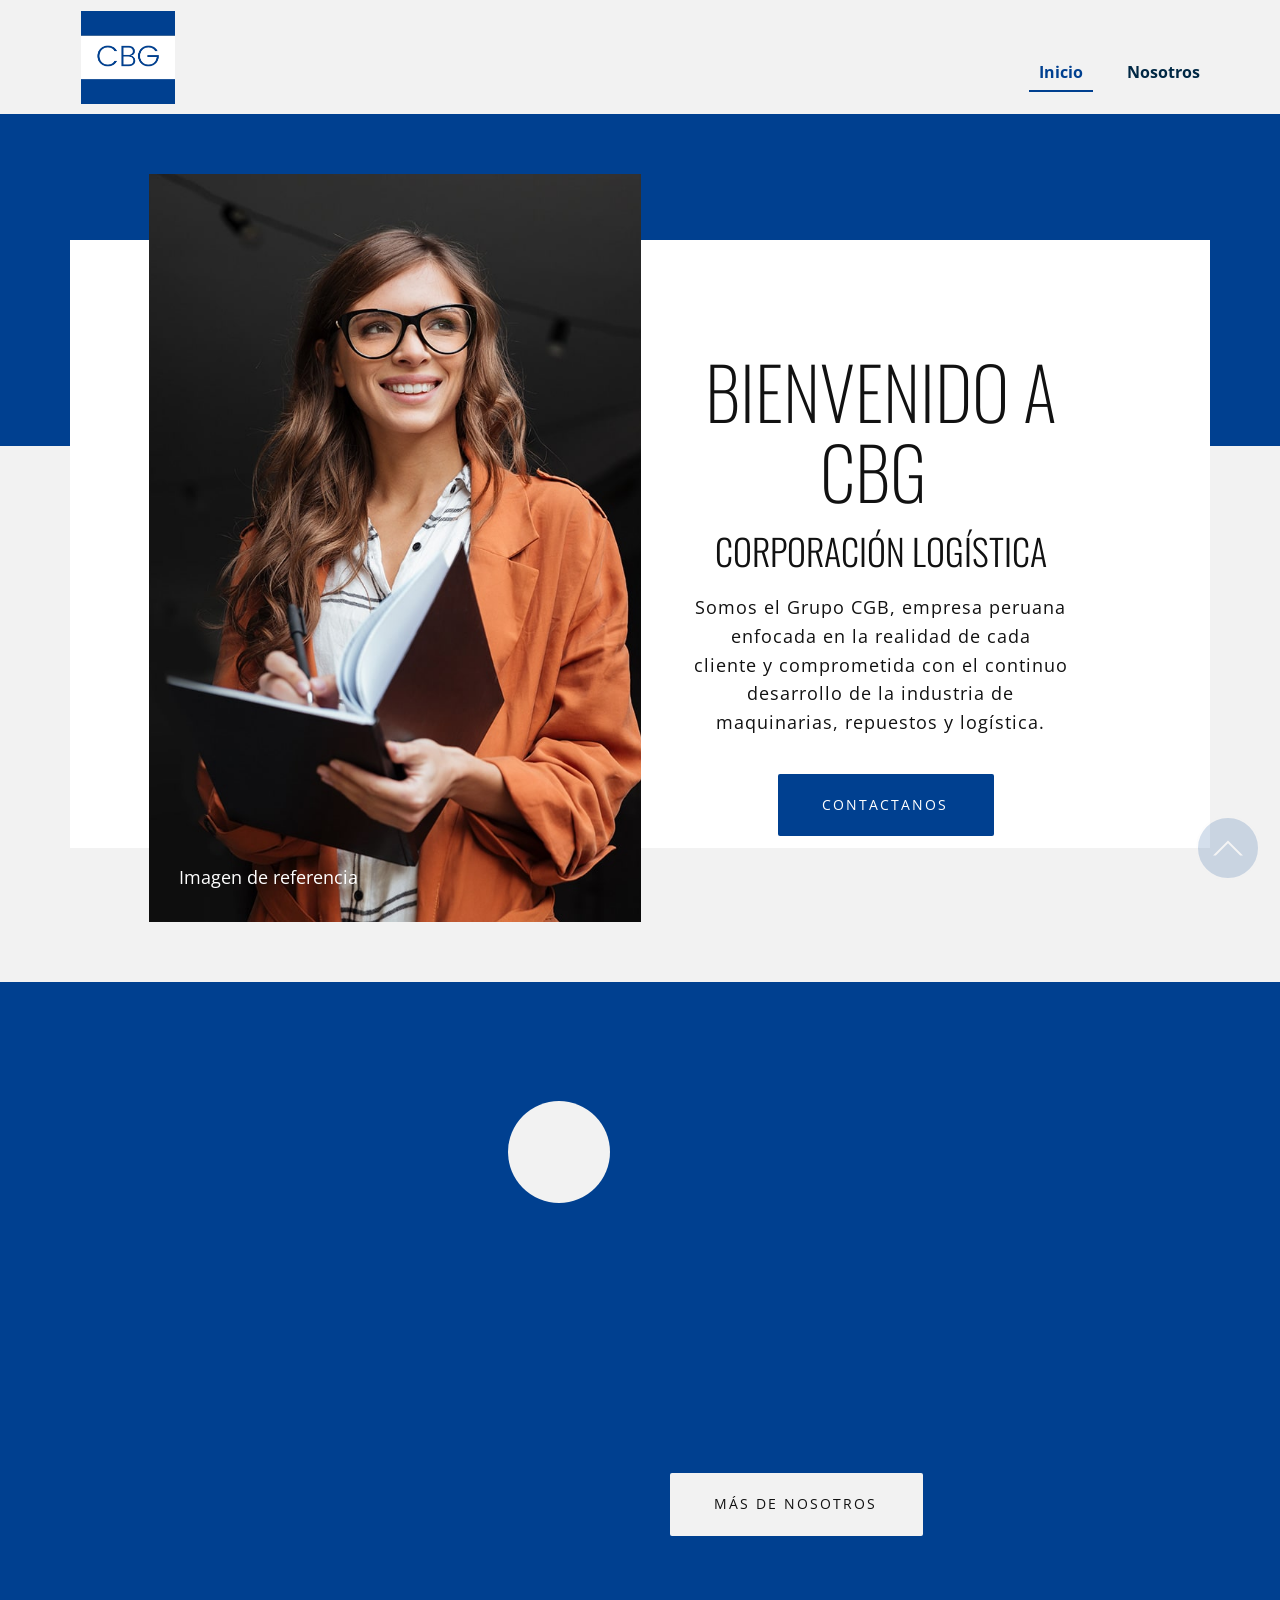
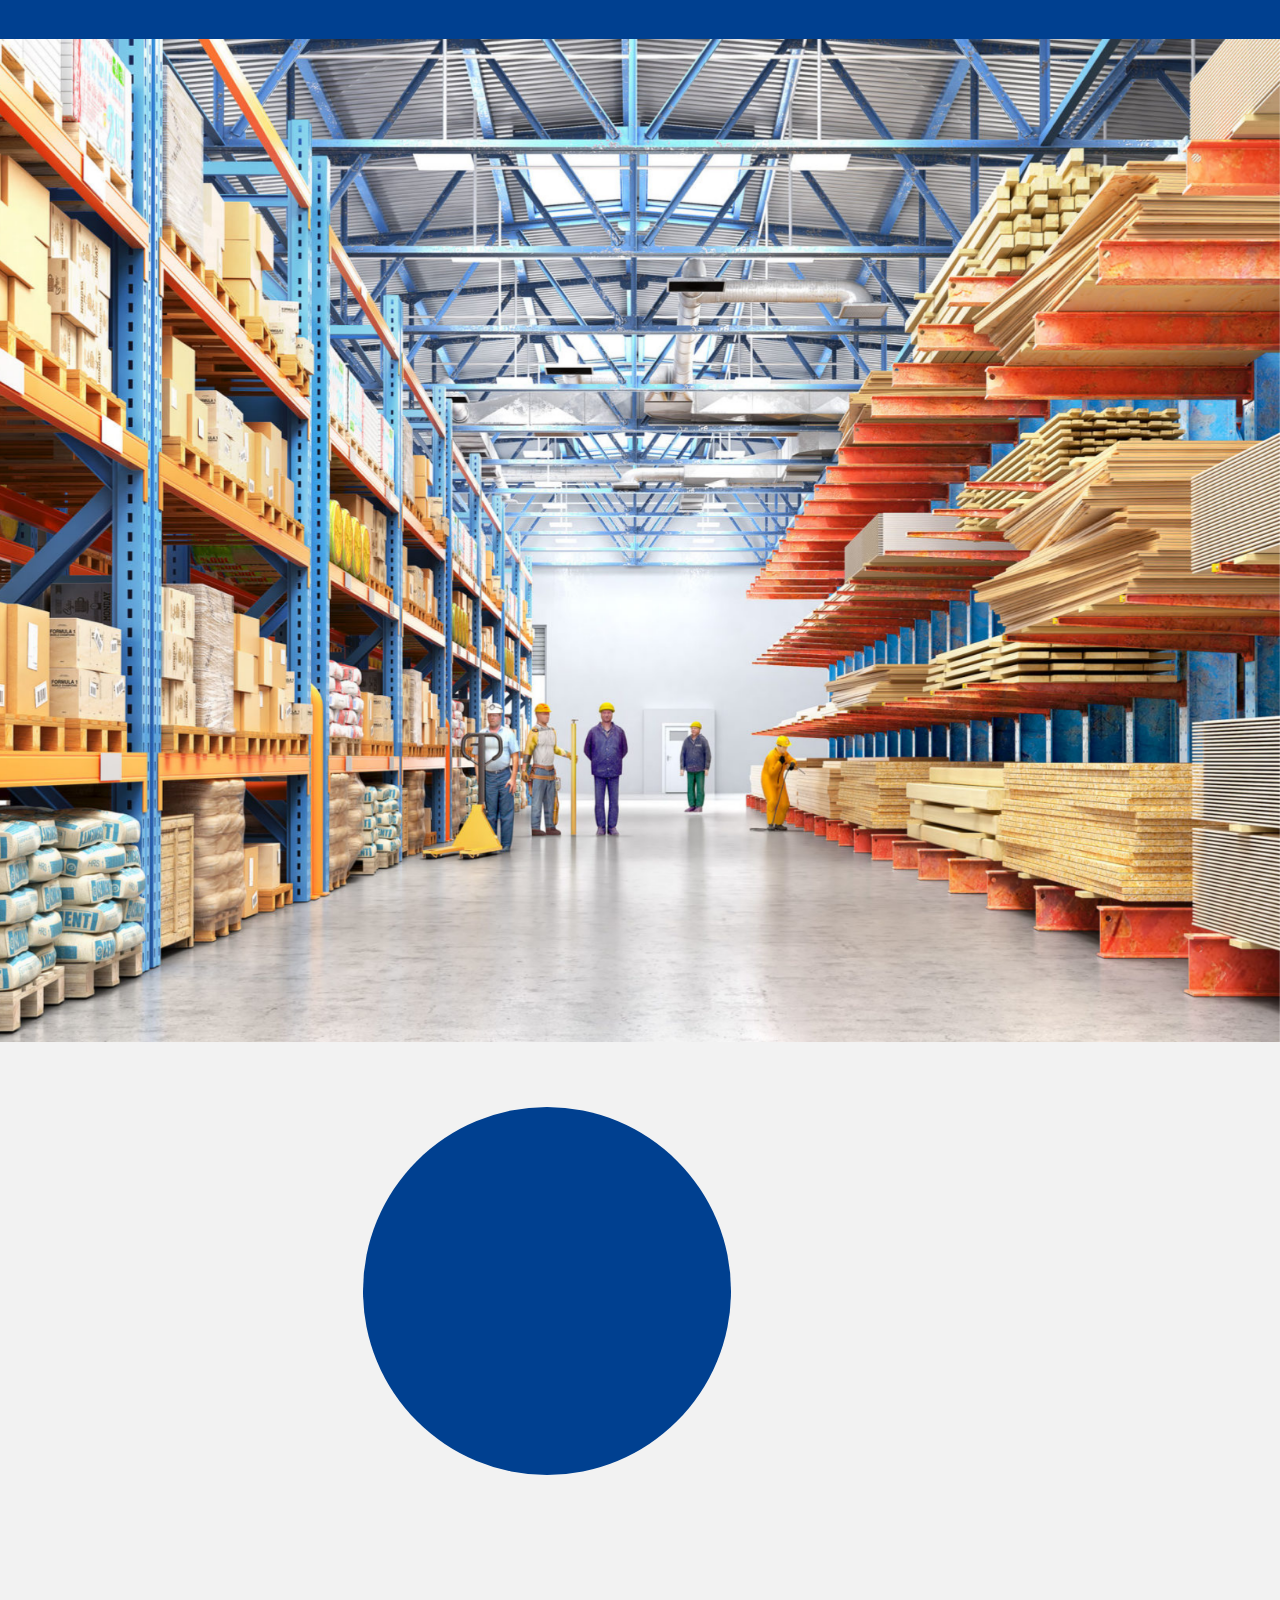
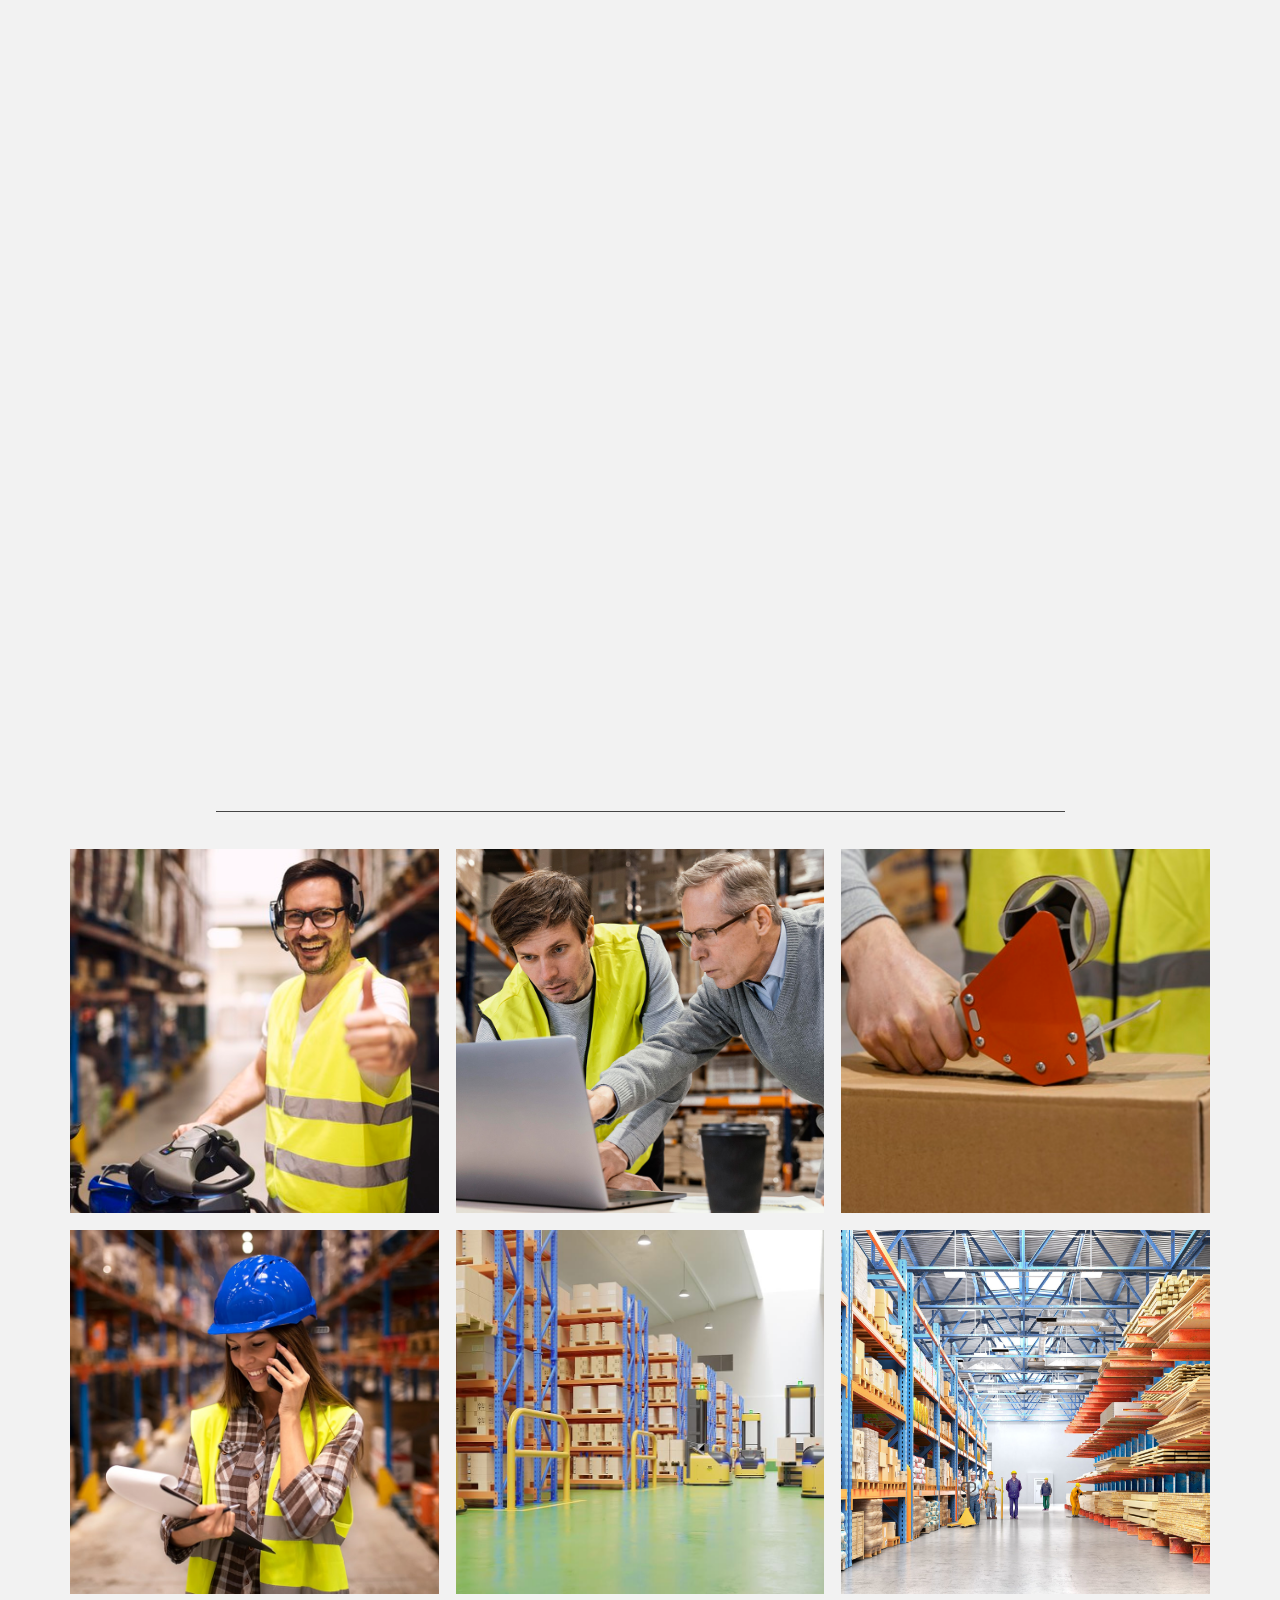
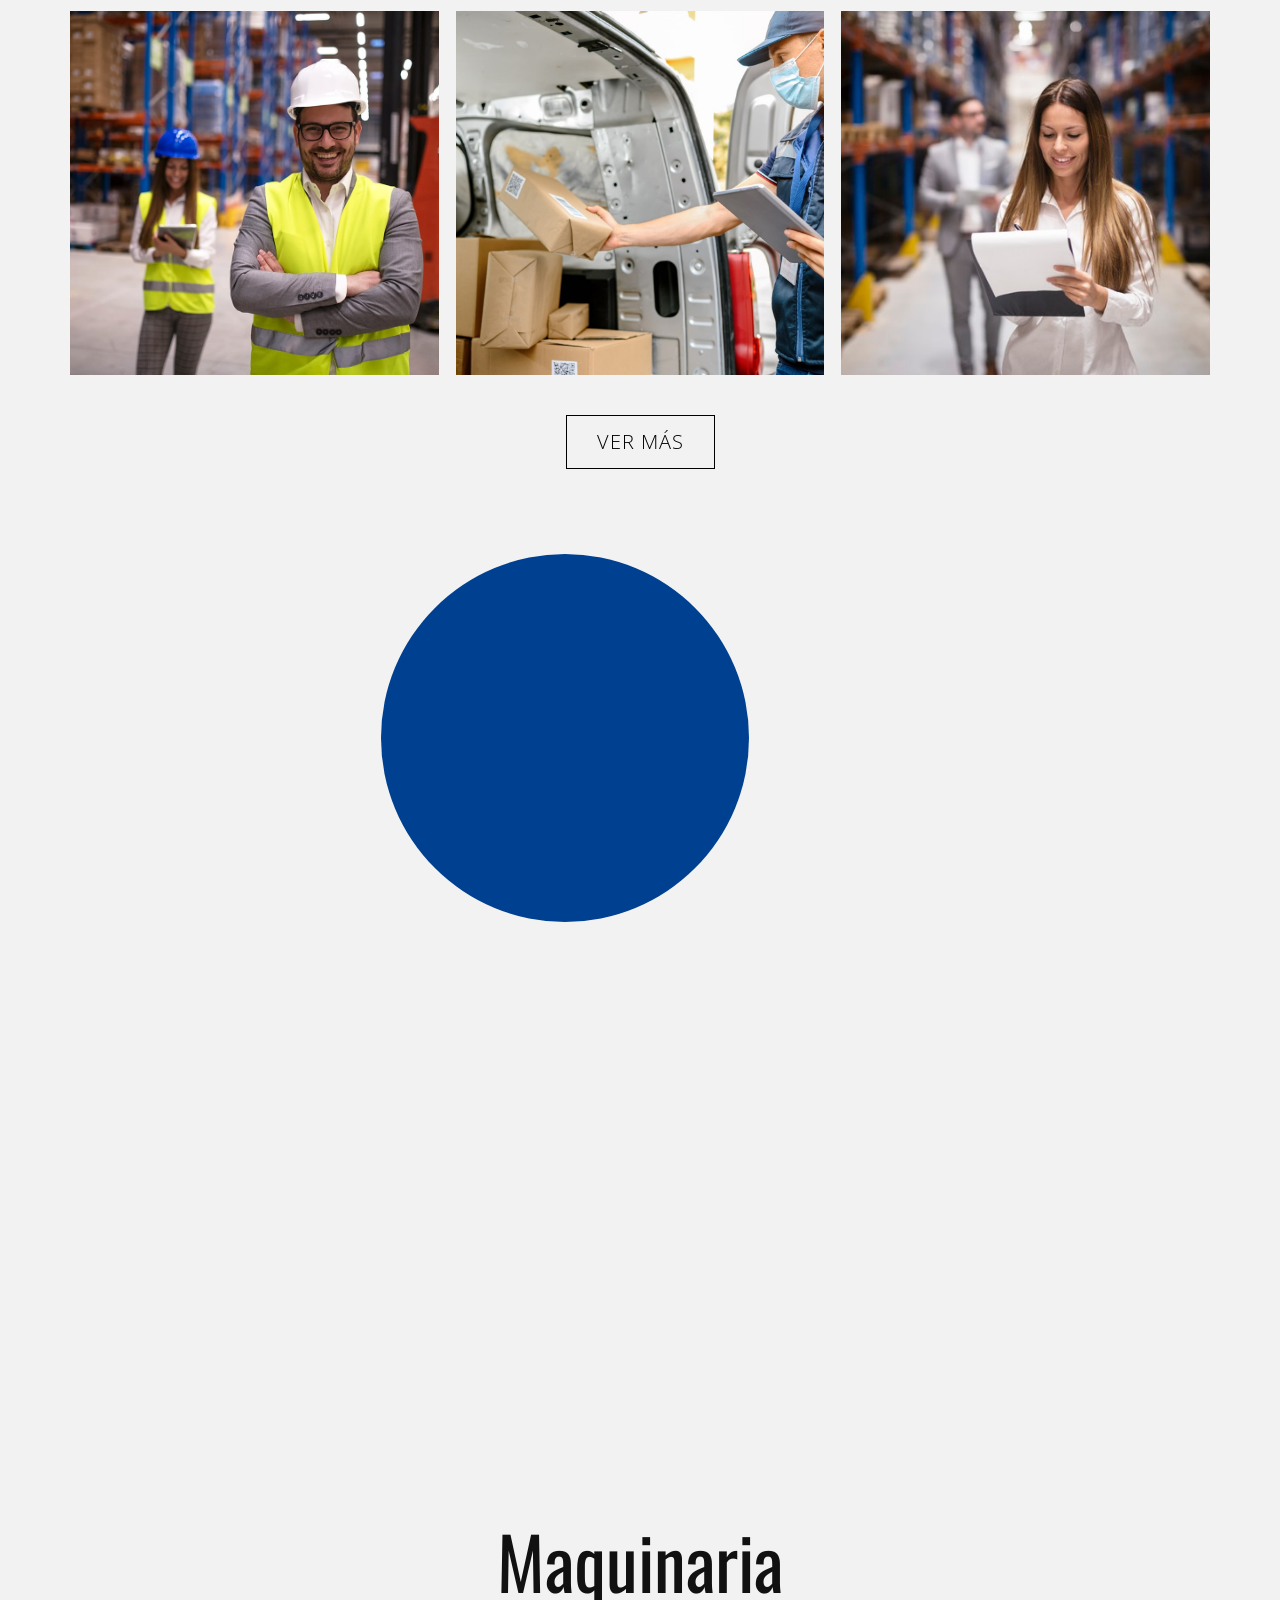
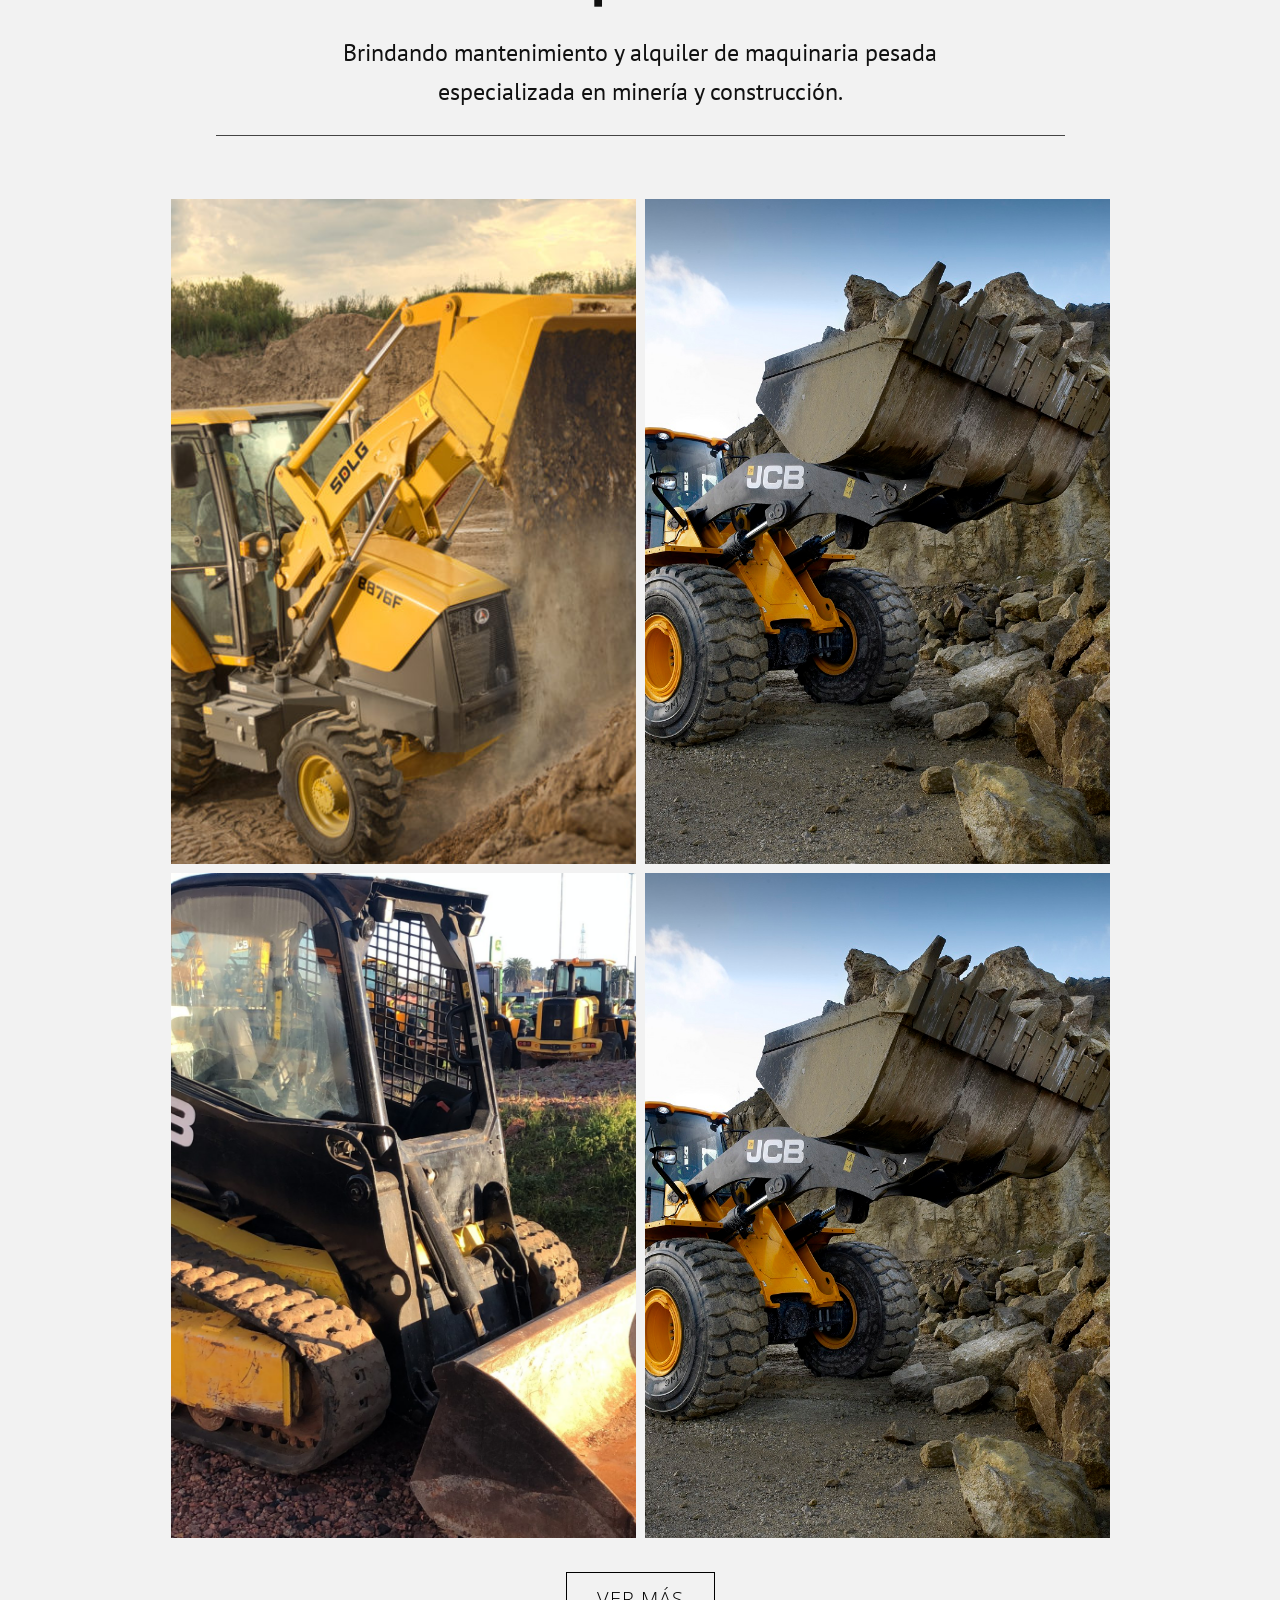
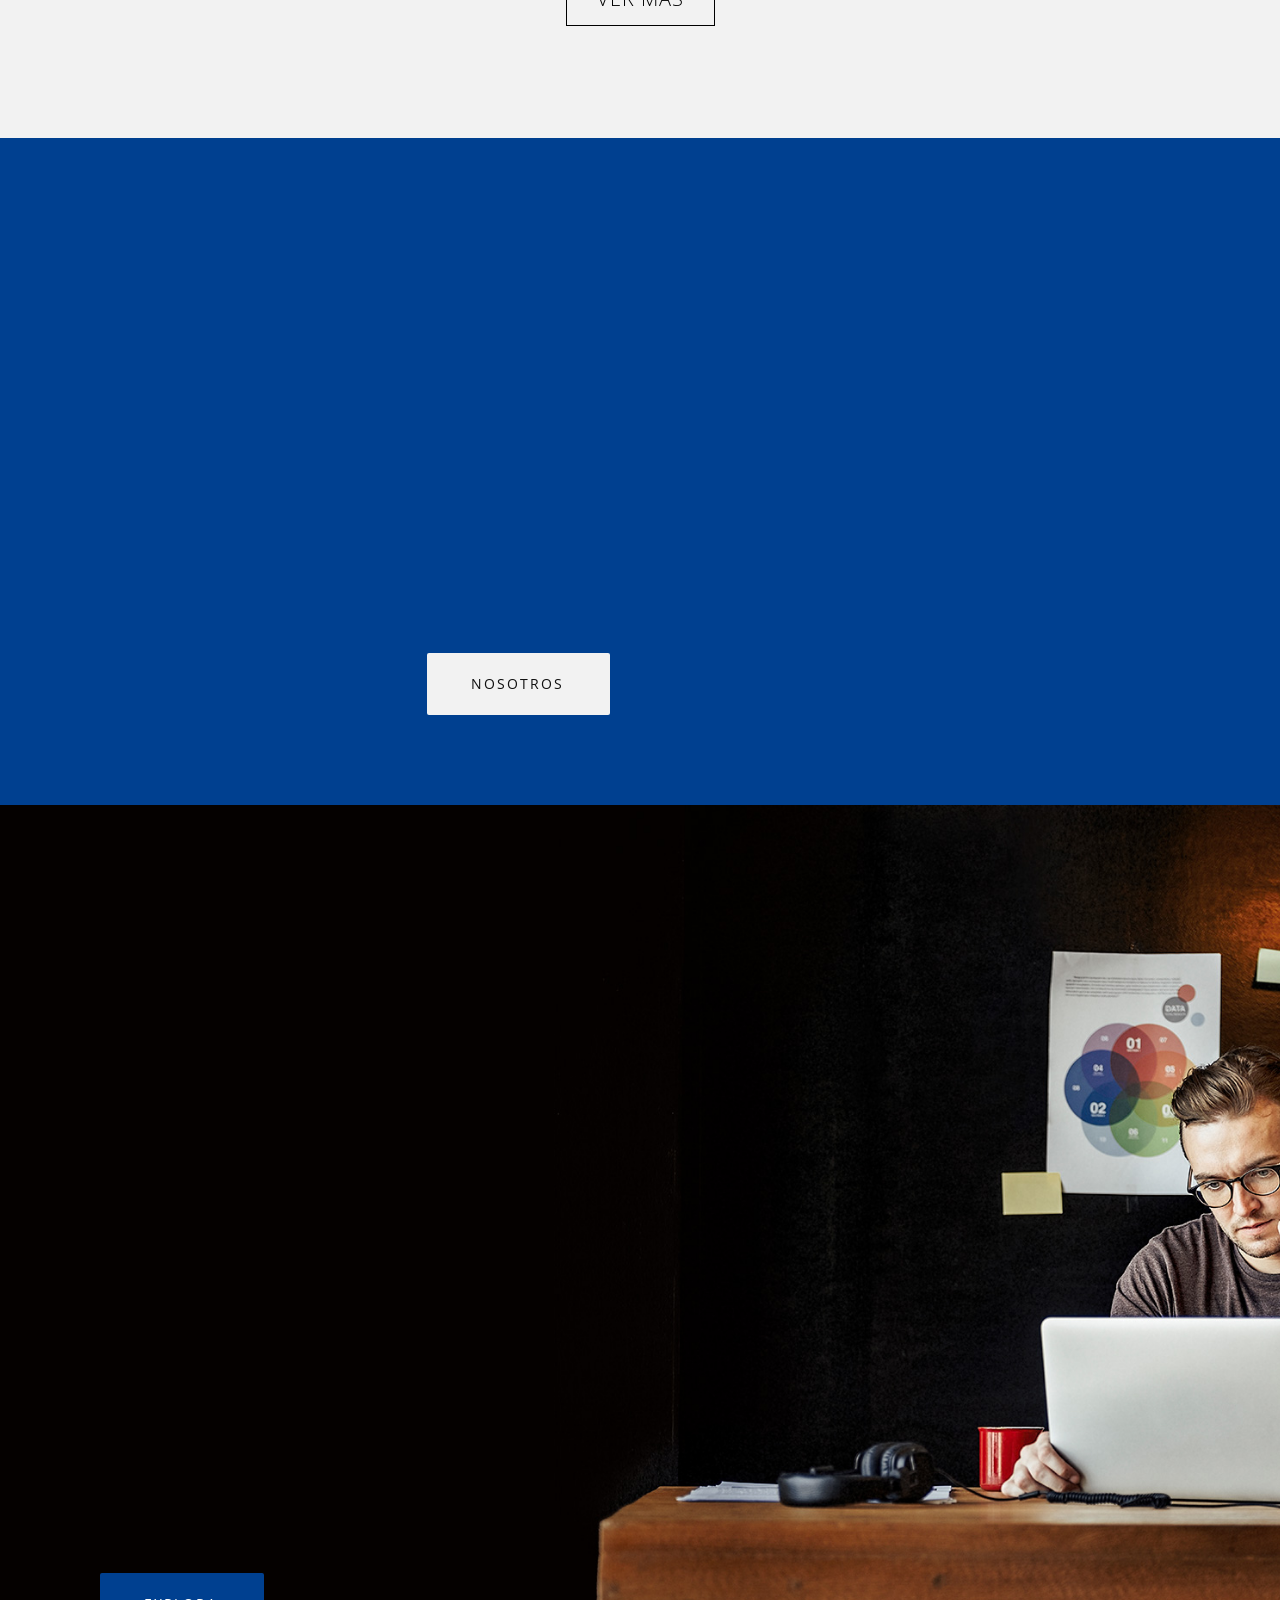
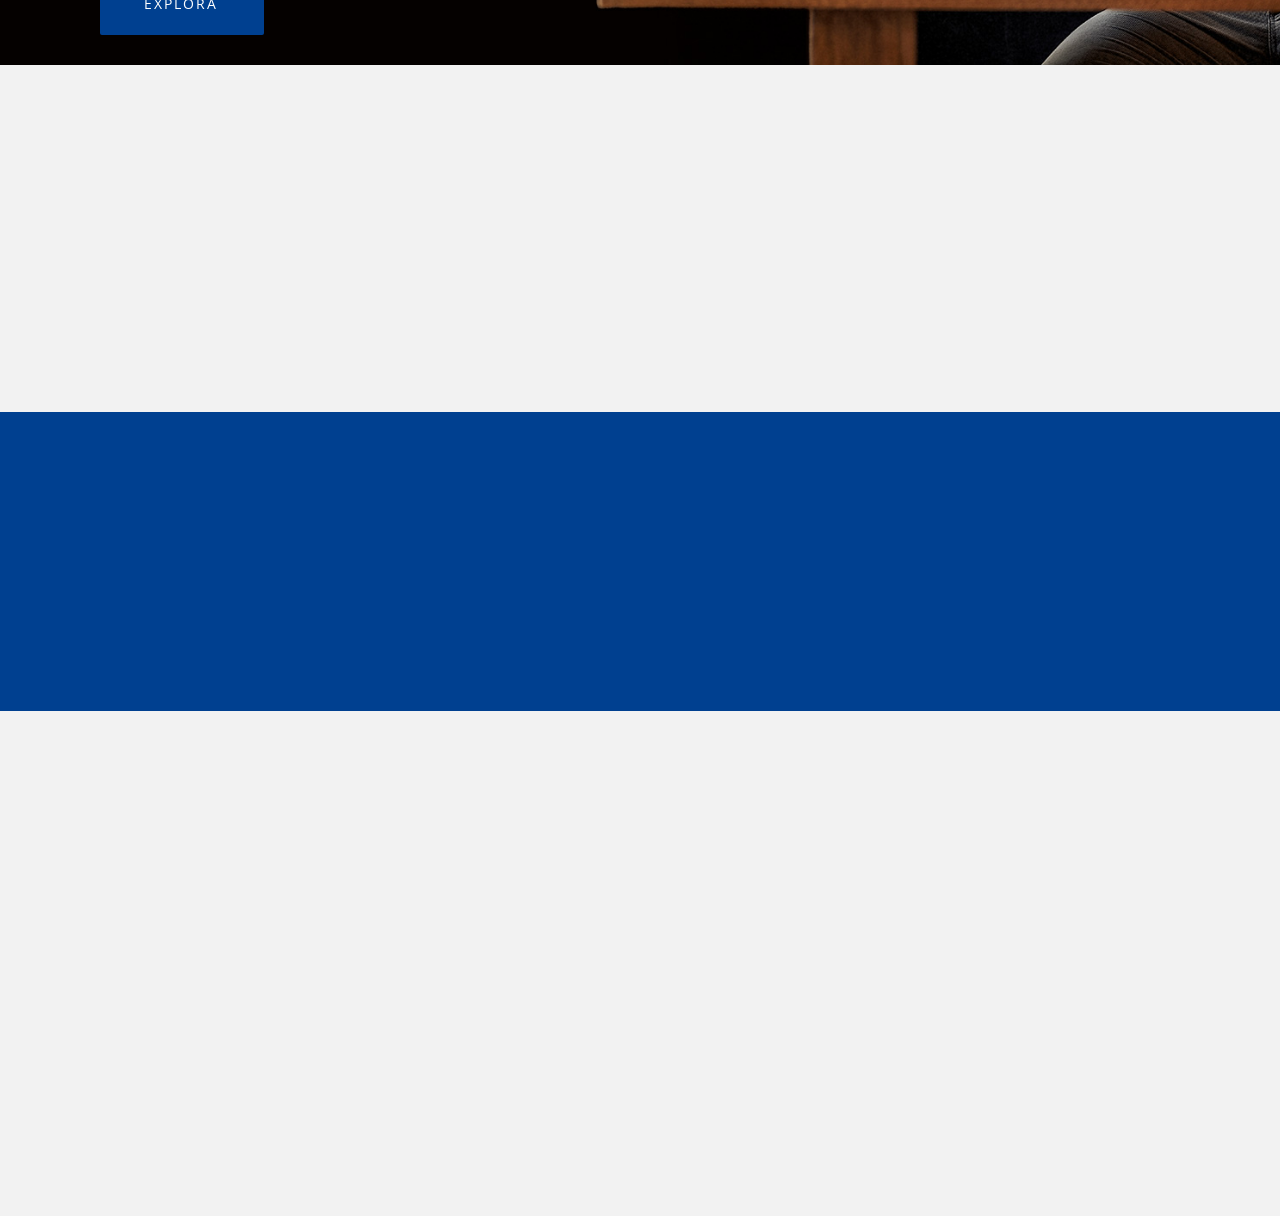
<file: index.html>
<!DOCTYPE html>
<html style="font-size: 16px;" lang="es-PE">

<head>
  <meta name="viewport" content="width=device-width, initial-scale=1.0">
  <meta charset="utf-8">
  <meta name="keywords" content="Logistica Maquinaria Aduanas Transporte">
  <meta name="description"
    content="Somos una empresa peruana que nace con el objetivo de generar soluciones integrales en los sectores de maquinaria línea amarilla y operaciones logísticas digitales.">
  <meta name="page_type" content="np-template-header-footer-from-plugin">
  <title>CBG CORP. SAC | Inicio</title>
  <!-- Google tag (gtag.js) -->
  <script async src="https://www.googletagmanager.com/gtag/js?id=G-71RC2TVFDR"></script>
  <script>
    window.dataLayer = window.dataLayer || [];
    function gtag() { dataLayer.push(arguments); }
    gtag('js', new Date());

    gtag('config', 'G-71RC2TVFDR');
  </script>
  <link rel="stylesheet" href="page.css" media="screen">
  <link rel="stylesheet" href="Index.css" media="screen">
  <script class="u-script" type="text/javascript" src="jquery.js" defer=""></script>
  <script class="u-script" type="text/javascript" src="page.js" defer=""></script>
  <link rel="icon" href="images/favicon.png">
  <link id="u-theme-google-font" rel="stylesheet"
    href="https://fonts.googleapis.com/css?family=Roboto:100,100i,300,300i,400,400i,500,500i,700,700i,900,900i|Open+Sans:300,300i,400,400i,600,600i,700,700i,800,800i">
  <link id="u-page-google-font" rel="stylesheet"
    href="https://fonts.googleapis.com/css?family=Oswald:200,300,400,500,600,700|Oswald:200,300,400,500,600,700|PT+Sans:400,400i,700,700i">

  <script type="application/ld+json">
    {
      "@context": "https://schema.org",
      "@type": "Organization",
      "name": "CBG-CORP SAC",
      "logo": "images/b2_z.png",
      "sameAs": [
        "https://www.facebook.com/cbg-corp",
        "https://www.youtube.com/cbg-corp",
        "https://www.linkedin.com/cbg-corp",
        "mailto:contacto@cbg-corp.com?subject=Email%20desde%20pagina%20web",
        "tel:+51 996 660 217",
        "tel:+51 01 531 7510"
      ]
    }
  </script>
  <meta name="theme-color" content="#18166d">
  <meta property="og:title" content="Index">
  <meta property="og:description"
    content="Somos una empresa peruana que nace con el objetivo de generar soluciones integrales en los sectores de maquinaria línea amarilla y operaciones logísticas digitales.">
  <meta property="og:type" content="website">
  <script src="https://www.google.com/recaptcha/api.js?render=6LdKnnEbAAAAAHMywvPkEbijCQIWTp4WqOxeQvYT"></script>
  <script>
    (function (grecaptcha, sitekey, actions) {

      var recaptcha = {

        execute: function (action) {
          grecaptcha.execute(
            sitekey, {
            action: action
          }
          ).then(function (token) {
            var forms = document.getElementsByTagName('form');

            for (var i = 0; i < forms.length; i++) {
              var fields = forms[i].getElementsByTagName('input');

              for (var j = 0; j < fields.length; j++) {
                var field = fields[j];

                if ('recaptchaResponse' === field.getAttribute('name')) {
                  field.setAttribute('value', token);
                  break;
                }
              }
            }
          });
        },

        executeContact: function () {
          recaptcha.execute(actions['contact']);
        }
      };

      grecaptcha.ready(
        recaptcha.executeContact
      );

      document.addEventListener('change',
        recaptcha.executeContact, false
      );
    })(
      grecaptcha,
      '6LdKnnEbAAAAAHMywvPkEbijCQIWTp4WqOxeQvYT', {
      "contact": "contact"
    }
    );
  </script>
  <script
    id="mcjs">!function (c, h, i, m, p) { m = c.createElement(h), p = c.getElementsByTagName(h)[0], m.async = 1, m.src = i, p.parentNode.insertBefore(m, p) }(document, "script", "https://chimpstatic.com/mcjs-connected/js/users/bee69b4cc283aa241f9e131df/3c184b1fa482f96a921ec50d5.js");</script>
</head>

<body data-home-page="index.html" data-home-page-title="Index" class="u-body">
  <!-- Google Tag Manager (noscript) -->
  <noscript><iframe src="https://www.googletagmanager.com/ns.html?id=GTM-TKF6DT5" height="0" width="0"
      style="display:none;visibility:hidden"></iframe></noscript>
  <!-- End Google Tag Manager (noscript) -->
  <header class="u-clearfix u-grey-5 u-header u-sticky u-header" id="sec-c00b">
    <div class="u-clearfix u-sheet u-sheet-1">
      <a href="https://www.cbg-corp.com" class="u-image u-image-round u-logo u-image-1" data-image-width="733"
        data-image-height="729" title="CBG-Corp">
        <img src="images/b2_z.png" class="u-logo-image u-logo-image-1" data-image-width="93.5315">
      </a>
      <nav class="u-menu u-menu-dropdown u-menu-1" data-position="primary menu">
        <div class="menu-collapse" style="font-size: 1rem; letter-spacing: 0px; font-weight: 700;" wfd-invisible="true">
          <a class="u-button-style u-custom-active-border-color u-custom-active-color u-custom-border u-custom-border-color u-custom-borders u-custom-color u-custom-hover-border-color u-custom-hover-color u-custom-left-right-menu-spacing u-custom-padding-bottom u-custom-text-active-color u-custom-text-color u-custom-text-hover-color u-custom-top-bottom-menu-spacing u-nav-link u-text-active-palette-1-base u-text-custom-color-3 u-text-hover-palette-2-base"
            href="#" style="background-image: none;">
            <svg>
              <use xmlns:xlink="https://www.w3.org/1999/xlink" xlink:href="#menu-hamburger"></use>
            </svg>
            <svg version="1.1" xmlns="https://www.w3.org/2000/svg" xmlns:xlink="https://www.w3.org/1999/xlink">
              <defs>
                <symbol id="menu-hamburger" viewBox="0 0 16 16" style="width: 16px; height: 16px;">
                  <rect y="1" width="16" height="2"></rect>
                  <rect y="7" width="16" height="2"></rect>
                  <rect y="13" width="16" height="2"></rect>
                </symbol>
              </defs>
            </svg>
          </a>
        </div>
        <div class="u-custom-menu u-nav-container" wfd-invisible="true">
          <ul class="u-nav u-spacing-20 u-unstyled u-nav-1">
            <li class="u-nav-item"><a
                class="u-border-2 u-border-active-custom-color-3 u-border-hover-white u-border-no-left u-border-no-right u-border-no-top u-button-style u-nav-link u-text-active-custom-color-3 u-text-custom-color-4 u-text-hover-grey-40"
                href="index.html" style="padding: 10px;">Inicio</a>
              <div class="u-nav-popup">
                <ul class="u-h-spacing-20 u-nav u-unstyled u-v-spacing-10 u-nav-2">
                  <li class="u-nav-item"><a class="u-button-style u-grey-5 u-nav-link" href="index.html#carousel_68d8"
                      data-page-id="461106">Servicios</a>
                  </li>
                  <li class="u-nav-item"><a class="u-button-style u-grey-5 u-nav-link" href="index.html#carousel_07f2"
                      data-page-id="461106">Contacto</a>
                  </li>
                </ul>
              </div>
            </li>
            <li class="u-nav-item"><a
                class="u-border-2 u-border-active-custom-color-3 u-border-hover-white u-border-no-left u-border-no-right u-border-no-top u-button-style u-nav-link u-text-active-custom-color-3 u-text-custom-color-4 u-text-hover-grey-40"
                href="Nosotros.html" style="padding: 10px;">Nosotros</a>
              <div class="u-nav-popup">
                <ul class="u-h-spacing-20 u-nav u-unstyled u-v-spacing-10 u-nav-3">
                  <li class="u-nav-item"><a class="u-button-style u-grey-5 u-nav-link"
                      href="Nosotros.html#carousel_f5ad" data-page-id="462803">Equipo</a>
                  </li>
                  <li class="u-nav-item"><a class="u-button-style u-grey-5 u-nav-link" href="Nosotros.html#sec-9837"
                      data-page-id="462803">Contacto</a>
                  </li>
                  <li class="u-nav-item"><a class="u-button-style u-grey-5 u-nav-link"
                      href="Nosotros.html#carousel_e650" data-page-id="462803">Misión, Visión, Objetivos</a>
                  </li>
                </ul>
              </div>
            </li>
          </ul>
        </div>
        <div class="u-custom-menu u-nav-container-collapse" wfd-invisible="true">
          <div class="u-container-style u-custom-color-3 u-inner-container-layout u-sidenav">
            <div class="u-sidenav-overflow">
              <div class="u-menu-close"></div>
              <ul class="u-align-center u-nav u-popupmenu-items u-unstyled u-nav-4">
                <li class="u-nav-item"><a class="u-button-style u-nav-link" href="Index.html"
                    style="padding: 10px;">Inicio</a>
                  <div class="u-nav-popup">
                    <ul class="u-h-spacing-20 u-nav u-unstyled u-v-spacing-10 u-nav-5">
                      <li class="u-nav-item"><a class="u-button-style u-grey-5 u-nav-link"
                          href="Index.html#carousel_68d8" data-page-id="461106">Servicios</a>
                      </li>
                      <li class="u-nav-item"><a class="u-button-style u-grey-5 u-nav-link"
                          href="index.html#carousel_07f2" data-page-id="461106">Contacto</a>
                      </li>
                    </ul>
                  </div>
                </li>
                <li class="u-nav-item"><a class="u-button-style u-nav-link" href="Nosotros.html"
                    style="padding: 10px;">Nosotros</a>
                  <div class="u-nav-popup">
                    <ul class="u-h-spacing-20 u-nav u-unstyled u-v-spacing-10 u-nav-6">
                      <li class="u-nav-item"><a class="u-button-style u-grey-5 u-nav-link"
                          href="Nosotros.html#carousel_f5ad" data-page-id="462803">Equipo</a>
                      </li>
                      <li class="u-nav-item"><a class="u-button-style u-grey-5 u-nav-link" href="Nosotros.html#sec-9837"
                          data-page-id="462803">Contacto</a>
                      </li>
                      <li class="u-nav-item"><a class="u-button-style u-grey-5 u-nav-link"
                          href="Nosotros.html#carousel_e650" data-page-id="462803">Misión, Visión, Objetivos</a>
                      </li>
                    </ul>
                  </div>
                </li>
              </ul>
            </div>
          </div>
          <div class="u-black u-menu-overlay u-opacity u-opacity-70" wfd-invisible="true"></div>
        </div>
      </nav>
    </div>
  </header>
  <section class="u-clearfix u-grey-5 u-valign-top u-section-1" id="carousel_92fe">
    <div class="u-custom-color-3 u-expanded-width u-shape u-shape-rectangle u-shape-1"></div>
    <div class="u-custom-color-2 u-shape u-shape-rectangle u-shape-2"></div>
    <div class="u-clearfix u-layout-wrap u-layout-wrap-1">
      <div class="u-layout">
        <div class="u-layout-row">
          <div class="u-size-30">
            <div class="u-layout-row">
              <div class="u-container-style u-image u-layout-cell u-size-60 lazyload u-image-1" data-image-width="1000"
                data-image-height="1019" data-animation-name="fadeIn" data-animation-duration="1000"
                data-animation-delay="0" data-bg="url(&quot;images/ers-min.jpg&quot;)">
                <div class="u-container-layout u-valign-bottom u-container-layout-1">
                  <p class="u-align-left u-text u-text-body-alt-color u-text-1">Imagen de referencia</p>
                </div>
              </div>
            </div>
          </div>
          <div class="u-size-30">
            <div class="u-layout-col">
              <div class="u-container-style u-hidden-sm u-hidden-xs u-layout-cell u-size-30 u-layout-cell-2">
                <div class="u-container-layout u-container-layout-2"></div>
              </div>
              <div
                class="u-align-center-lg u-align-center-md u-align-center-sm u-align-center-xs u-container-style u-layout-cell u-size-30 u-layout-cell-3"
                data-animation-name="fadeIn" data-animation-duration="1000" data-animation-delay="0"
                data-animation-direction="">
                <div class="u-container-layout u-container-layout-3">
                  <h1 class="u-align-center-xl u-custom-font u-font-oswald u-text u-text-body-color u-text-2">Bienvenido
                    a CBG&nbsp;</h1>
                  <h3 class="u-align-center-xl u-custom-font u-font-oswald u-text u-text-body-color u-text-3">
                    CORPORACIÓN LOGÍSTICA</h3>
                  <p class="u-align-center-xl u-text u-text-4">Somos el Grupo CGB, empresa peruana enfocada en la
                    realidad de cada<br>cliente y comprometida con el continuo desarrollo de la industria
                    de<br>maquinarias, repuestos y logística.
                  </p>
                  <a href="index.html#carousel_07f2" data-page-id="461106"
                    class="u-active-grey-5 u-border-none u-btn u-btn-round u-button-style u-custom-color-3 u-hover-custom-color-1 u-radius-2 u-btn-1">CONTACTANOS</a>
                </div>
              </div>
            </div>
          </div>
        </div>
      </div>
    </div>
  </section>
  <section class="u-clearfix u-custom-color-3 u-section-2" id="sec-15c1">
    <div class="u-clearfix u-sheet u-valign-middle u-sheet-1">
      <div class="u-clearfix u-expanded-width u-layout-wrap u-layout-wrap-1">
        <div class="u-layout">
          <div class="u-layout-row">
            <div
              class="u-align-left-sm u-align-left-xs u-align-right-lg u-align-right-md u-align-right-xl u-container-style u-layout-cell u-size-30 u-layout-cell-1">
              <div class="u-container-layout u-valign-bottom u-container-layout-1">
                <div class="u-grey-5 u-shape u-shape-circle u-shape-1"></div>
                <h1 class="u-text u-text-1" data-animation-name="flipIn" data-animation-duration="1000"
                  data-animation-delay="0" data-animation-direction="X"> Seriedad Calidad Excelencia</h1>
              </div>
            </div>
            <div class="u-container-style u-layout-cell u-size-30 u-layout-cell-2">
              <div class="u-container-layout u-container-layout-2">
                <p class="u-text u-text-2" data-animation-name="flipIn" data-animation-duration="1000"
                  data-animation-delay="0" data-animation-direction="X">Nos enfocamos en brindar el soporte<br>necesario
                  para no detener el dinamismo existente y beneficiar eficaz y<br>eficientemente a todos nuestros
                  asociados.
                </p>
                <a href="index.html#carousel_2f38" data-page-id="461106"
                  class="u-active-custom-color-1 u-border-none u-btn u-btn-round u-button-style u-grey-5 u-hover-custom-color-3 u-radius-2 u-text-active-grey-5 u-text-hover-custom-color-2 u-btn-1">más
                  de nosotros</a>
              </div>
            </div>
          </div>
        </div>
      </div>
    </div>
  </section>
  <section class="u-align-center u-clearfix u-image lazyload u-section-3" id="carousel_68d8" data-image-width="1280"
    data-image-height="640" data-bg="url(&quot;images/almacen-simple.jpg?rand=c877&quot;)">
    <div
      class="u-clearfix u-sheet u-valign-middle-lg u-valign-middle-sm u-valign-middle-xl u-valign-middle-xs u-sheet-1">
      <div class="u-expanded-width-xs u-list u-list-1">
        <div class="u-repeater u-repeater-1">
          <div class="u-container-style u-list-item u-repeater-item u-video-cover u-white u-list-item-1"
            data-animation-name="flipIn" data-animation-duration="1000" data-animation-delay="0"
            data-animation-direction="X">
            <div class="u-container-layout u-similar-container u-container-layout-1"><span
                class="u-icon u-icon-circle u-text-custom-color-3 u-icon-1" data-href="index.html#sec-349e"
                data-page-id="461106"><svg class="u-svg-link" preserveAspectRatio="xMidYMin slice" viewBox="0 0 512 512"
                  style="">
                  <use xmlns:xlink="https://www.w3.org/1999/xlink" xlink:href="#svg-7c1f"></use>
                </svg><svg class="u-svg-content" viewBox="0 0 512 512" x="0px" y="0px" id="svg-7c1f"
                  style="enable-background:new 0 0 512 512;">
                  <g>
                    <g>
                      <path
                        d="M507.785,146.242L260.318,1.175c-2.603-1.519-5.803-1.57-8.439-0.111L4.412,137.598C1.69,139.091,0,141.958,0,145.064    v358.4c0,4.719,3.823,8.533,8.533,8.533H51.2c4.71,0,8.533-3.814,8.533-8.533V204.798h392.533v298.667    c0,4.719,3.814,8.533,8.533,8.533h42.667c4.719,0,8.533-3.814,8.533-8.533V153.598C512,150.568,510.396,147.769,507.785,146.242z     M494.933,494.931h-25.6V196.264c0-4.71-3.814-8.533-8.533-8.533H51.2c-4.71,0-8.533,3.823-8.533,8.533v298.667h-25.6V150.099    L255.872,18.344l239.061,140.143V494.931z">
                      </path>
                    </g>
                  </g>
                  <g>
                    <g>
                      <path
                        d="M426.667,392.531h-102.4c-4.719,0-8.533,3.814-8.533,8.533v102.4c0,4.719,3.814,8.533,8.533,8.533h102.4    c4.719,0,8.533-3.814,8.533-8.533v-102.4C435.2,396.345,431.386,392.531,426.667,392.531z M418.133,494.931H332.8v-85.333h85.333    V494.931z">
                      </path>
                    </g>
                  </g>
                  <g>
                    <g>
                      <path
                        d="M384,401.064v25.6h-17.067v-25.6h-17.067v34.133c0,4.719,3.814,8.533,8.533,8.533h34.133c4.719,0,8.533-3.814,8.533-8.533    v-34.133H384z">
                      </path>
                    </g>
                  </g>
                  <g>
                    <g>
                      <path
                        d="M324.267,392.531h-102.4c-4.71,0-8.533,3.814-8.533,8.533v102.4c0,4.719,3.823,8.533,8.533,8.533h102.4    c4.719,0,8.533-3.814,8.533-8.533v-102.4C332.8,396.345,328.986,392.531,324.267,392.531z M315.733,494.931H230.4v-85.333h85.333    V494.931z">
                      </path>
                    </g>
                  </g>
                  <g>
                    <g>
                      <path
                        d="M281.6,401.064v25.6h-17.067v-25.6h-17.067v34.133c0,4.719,3.823,8.533,8.533,8.533h34.133    c4.719,0,8.533-3.814,8.533-8.533v-34.133H281.6z">
                      </path>
                    </g>
                  </g>
                  <g>
                    <g>
                      <path
                        d="M426.667,290.131h-102.4c-4.719,0-8.533,3.814-8.533,8.533v102.4c0,4.719,3.814,8.533,8.533,8.533h102.4    c4.719,0,8.533-3.814,8.533-8.533v-102.4C435.2,293.945,431.386,290.131,426.667,290.131z M418.133,392.531H332.8v-85.333h85.333    V392.531z">
                      </path>
                    </g>
                  </g>
                  <g>
                    <g>
                      <path
                        d="M384,298.664v25.6h-17.067v-25.6h-17.067v34.133c0,4.719,3.814,8.533,8.533,8.533h34.133c4.719,0,8.533-3.814,8.533-8.533    v-34.133H384z">
                      </path>
                    </g>
                  </g>
                  <g>
                    <g>
                      <rect x="51.2" y="255.998" width="409.6" height="17.067"></rect>
                    </g>
                  </g>
                  <g>
                    <g>
                      <rect x="51.2" y="221.864" width="409.6" height="17.067"></rect>
                    </g>
                  </g>
                  <g>
                    <g>
                      <path
                        d="M298.667,119.464h-85.333c-4.71,0-8.533,3.823-8.533,8.533v34.133c0,4.71,3.823,8.533,8.533,8.533h85.333    c4.719,0,8.533-3.823,8.533-8.533v-34.133C307.2,123.287,303.386,119.464,298.667,119.464z M290.133,153.598h-68.267v-17.067    h68.267V153.598z">
                      </path>
                    </g>
                  </g>
                </svg></span>
              <h4 class="u-align-center u-text u-text-1">almacenamiento</h4>
              <ul class="u-align-left u-text u-text-2">
                <li>Almacén Simple: en piso con techo y sin techo.</li>
                <li>Almacén en Racks: por posición.</li>
                <li>Almacén Refrigerado</li>
                <li>Almacén de mercancía restringida.</li>
              </ul>
            </div>
          </div>
          <div class="u-container-style u-list-item u-repeater-item u-video-cover u-white u-list-item-2"
            data-animation-name="flipIn" data-animation-duration="1000" data-animation-delay="0"
            data-animation-direction="X">
            <div class="u-container-layout u-similar-container u-container-layout-2"><span
                class="u-icon u-icon-circle u-text-custom-color-3 u-icon-2" data-href="index.html#sec-349e"
                data-page-id="461106"><svg class="u-svg-link" preserveAspectRatio="xMidYMin slice" viewBox="0 0 60 60"
                  style="">
                  <use xmlns:xlink="https://www.w3.org/1999/xlink" xlink:href="#svg-0537"></use>
                </svg><svg class="u-svg-content" viewBox="0 0 60 60" x="0px" y="0px" id="svg-0537"
                  style="enable-background:new 0 0 60 60;">
                  <g>
                    <path d="M31.634,37.989c1.041-0.081,1.99-0.612,2.606-1.459l9.363-12.944c0.287-0.397,0.244-0.945-0.104-1.293
		c-0.348-0.347-0.896-0.39-1.293-0.104L29.26,31.555c-0.844,0.614-1.375,1.563-1.456,2.604s0.296,2.06,1.033,2.797
		C29.508,37.628,30.413,38,31.354,38C31.447,38,31.54,37.996,31.634,37.989z M29.798,34.315c0.035-0.457,0.269-0.874,0.637-1.142
		l7.897-5.713l-5.711,7.895c-0.27,0.371-0.687,0.604-1.144,0.64c-0.455,0.03-0.902-0.128-1.227-0.453
		C29.928,35.219,29.762,34.771,29.798,34.315z"></path>
                    <path d="M54.034,19.564c-0.01-0.021-0.01-0.043-0.021-0.064c-0.012-0.02-0.031-0.031-0.044-0.05
		c-1.011-1.734-2.207-3.347-3.565-4.809l2.148-2.147l1.414,1.414l4.242-4.243l-4.242-4.242l-4.243,4.242l1.415,1.415l-2.148,2.147
		c-1.462-1.358-3.074-2.555-4.809-3.566c-0.019-0.013-0.03-0.032-0.05-0.044c-0.021-0.012-0.043-0.011-0.064-0.022
		c-3.093-1.782-6.568-2.969-10.273-3.404V5h1.5c1.379,0,2.5-1.121,2.5-2.5S36.672,0,35.293,0h-9c-1.379,0-2.5,1.121-2.5,2.5
		s1.121,2.5,2.5,2.5h1.5v1.156c-1.08,0.115-2.158,0.291-3.224,0.535c-0.538,0.123-0.875,0.66-0.751,1.198
		c0.123,0.538,0.66,0.876,1.198,0.751c0.92-0.211,1.849-0.37,2.78-0.477l1.073-0.083c0.328-0.025,0.63-0.043,0.924-0.057V10
		c0,0.553,0.447,1,1,1s1-0.447,1-1V8.03c3.761,0.173,7.305,1.183,10.456,2.845l-0.986,1.707c-0.276,0.479-0.112,1.09,0.366,1.366
		c0.157,0.091,0.329,0.134,0.499,0.134c0.346,0,0.682-0.179,0.867-0.5l0.983-1.703c3.129,1.985,5.787,4.643,7.772,7.772
		l-1.703,0.983C49.57,20.91,49.406,21.521,49.683,22c0.186,0.321,0.521,0.5,0.867,0.5c0.17,0,0.342-0.043,0.499-0.134l1.707-0.986
		c1.685,3.196,2.698,6.798,2.849,10.619H53.63c-0.553,0-1,0.447-1,1s0.447,1,1,1h1.975c-0.151,3.821-1.164,7.423-2.849,10.619
		l-1.707-0.986c-0.478-0.276-1.09-0.114-1.366,0.366c-0.276,0.479-0.112,1.09,0.366,1.366l1.703,0.983
		c-1.985,3.129-4.643,5.787-7.772,7.772l-0.983-1.703c-0.277-0.48-0.89-0.643-1.366-0.366c-0.479,0.276-0.643,0.888-0.366,1.366
		l0.986,1.707c-3.151,1.662-6.695,2.672-10.456,2.845V56c0-0.553-0.447-1-1-1s-1,0.447-1,1v1.976
		c-1.597-0.055-3.199-0.255-4.776-0.617c-0.538-0.129-1.075,0.213-1.198,0.751c-0.124,0.538,0.213,1.075,0.751,1.198
		C26.568,59.768,28.607,60,30.63,60c0.049,0,0.096-0.003,0.145-0.004c0.007,0,0.012,0.004,0.018,0.004
		c0.008,0,0.015-0.005,0.023-0.005c4.807-0.033,9.317-1.331,13.219-3.573c0.031-0.014,0.064-0.021,0.094-0.039
		c0.02-0.012,0.031-0.031,0.05-0.044c4.039-2.354,7.414-5.725,9.773-9.761c0.019-0.027,0.043-0.048,0.06-0.078
		c0.012-0.021,0.011-0.043,0.021-0.064C56.317,42.476,57.63,37.89,57.63,33S56.317,23.524,54.034,19.564z M53.965,8.251l1.414,1.414
		l-1.414,1.415L52.55,9.665L53.965,8.251z M29.793,6.021V3h-3.5c-0.275,0-0.5-0.225-0.5-0.5s0.225-0.5,0.5-0.5h9
		c0.275,0,0.5,0.225,0.5,0.5S35.568,3,35.293,3h-3.5v3.021C31.445,6.007,31.113,6,30.793,6c-0.028,0-0.06,0.002-0.088,0.002
		C30.68,6.002,30.655,6,30.63,6c-0.164,0-0.328,0.011-0.492,0.014C30.022,6.017,29.913,6.016,29.793,6.021z"></path>
                    <path d="M21.793,14h-5c-0.553,0-1,0.447-1,1s0.447,1,1,1h5c0.553,0,1-0.447,1-1S22.346,14,21.793,14z">
                    </path>
                    <path
                      d="M21.793,21h-10c-0.553,0-1,0.447-1,1s0.447,1,1,1h10c0.553,0,1-0.447,1-1S22.346,21,21.793,21z">
                    </path>
                    <path
                      d="M21.793,28h-15c-0.553,0-1,0.447-1,1s0.447,1,1,1h15c0.553,0,1-0.447,1-1S22.346,28,21.793,28z">
                    </path>
                    <path
                      d="M21.793,35h-19c-0.553,0-1,0.447-1,1s0.447,1,1,1h19c0.553,0,1-0.447,1-1S22.346,35,21.793,35z">
                    </path>
                    <path
                      d="M21.793,42h-13c-0.553,0-1,0.447-1,1s0.447,1,1,1h13c0.553,0,1-0.447,1-1S22.346,42,21.793,42z">
                    </path>
                    <path d="M21.793,49h-7c-0.553,0-1,0.447-1,1s0.447,1,1,1h7c0.553,0,1-0.447,1-1S22.346,49,21.793,49z">
                    </path>
                  </g>
                </svg></span>
              <h4 class="u-align-center u-text u-text-3">courier y última milla</h4>
              <ul class="u-align-left u-text u-text-4">
                <li>Sobres</li>
                <li>Paqueterìa</li>
                <li>E-commerce</li>
              </ul>
            </div>
          </div>
          <div class="u-container-style u-list-item u-repeater-item u-video-cover u-white u-list-item-3"
            data-animation-name="flipIn" data-animation-duration="1000" data-animation-delay="0"
            data-animation-direction="X">
            <div class="u-container-layout u-similar-container u-container-layout-3"><span
                class="u-icon u-icon-circle u-text-custom-color-3 u-icon-3" data-href="index.html#sec-349e"
                data-page-id="461106"><svg class="u-svg-link" preserveAspectRatio="xMidYMin slice" viewBox="0 0 512 512"
                  style="">
                  <use xmlns:xlink="https://www.w3.org/1999/xlink" xlink:href="#svg-f63d"></use>
                </svg><svg class="u-svg-content" viewBox="0 0 512 512" id="svg-f63d">
                  <g id="Outline">
                    <path
                      d="M160,448v16H144V448Zm-48,0v16h16V448Zm-95.023,9.661A47.989,47.989,0,0,1,16,448V304H32V448a32.036,32.036,0,0,0,32,32H184V424H88a8,8,0,0,1-8-8V320H96v88h2.744l43.335-79.02-18.538-20.388c-.01-.011-.018-.024-.029-.035L68.6,248.155A40.047,40.047,0,0,0,32,288H16a56.078,56.078,0,0,1,48-55.419V89.541L50.012,54.571A28.882,28.882,0,0,1,56.228,24.24,27.983,27.983,0,0,1,76.12,16H211.88a28.125,28.125,0,0,1,26.1,38.581S227,82.041,227,82.041l19.968,3.994A21.188,21.188,0,0,1,242.812,128q-5.154,0-10.291-.238l14.907,37.267A8,8,0,0,1,240,176H216v40a31.793,31.793,0,0,1-4.305,16h.975A72,72,0,0,1,273.6,265.632l22.044,35.014L282.1,309.17l-22.041-35.008A56.335,56.335,0,0,0,246.485,259.4L164.992,408h49.391l-1.771-1.517A22.568,22.568,0,0,1,224,367.006V320h16v21.75L274.431,398.1l14.454,11.563,19.479-133.078A24.414,24.414,0,0,1,332.52,256h20.186c4.982-9.327,15.225-16,25.676-16h10.011l.5-1.967C392.024,225.678,404.345,216,416.938,216a19.981,19.981,0,0,1,20.346,24h6.036a20.644,20.644,0,0,1,16.534,7.68,19.6,19.6,0,0,1,3.739,8.32H471.6a24.529,24.529,0,0,1,18.587,8.452,23.743,23.743,0,0,1,5.559,18.965l-9.426,64.359a22,22,0,0,1,9.248,22.538l-10.079,50.393A24.064,24.064,0,0,1,461.955,440H436.15a22,22,0,0,1-21.573-26.314l10.078-50.393A24.066,24.066,0,0,1,448.189,344H470.7l9.212-62.9a7.645,7.645,0,0,0-1.832-6.185A8.536,8.536,0,0,0,471.6,272h-9.88l-4.557,17.967A8,8,0,0,1,449.408,296H352a8,8,0,0,1-7.755-9.967L347.805,272H332.52a8.324,8.324,0,0,0-8.325,6.9L296.086,470.9a7.658,7.658,0,0,0,1.772,6.121,8.508,8.508,0,0,0,6.322,2.976l.214.008H443.48a8.324,8.324,0,0,0,8.325-6.9l2.672-18.255,15.832,2.318-2.673,18.259A24.414,24.414,0,0,1,443.48,496H64A48.082,48.082,0,0,1,16.977,457.661ZM478.636,362.2A5.919,5.919,0,0,0,474,360H448.189a8.022,8.022,0,0,0-7.844,6.432l-10.078,50.391A6,6,0,0,0,436.15,424h25.805a8.021,8.021,0,0,0,7.845-6.431l10.079-50.392A5.919,5.919,0,0,0,478.636,362.2ZM362.282,280h80.9l4.556-17.967a5.236,5.236,0,0,0-.516-4.528,4.793,4.793,0,0,0-3.905-1.5H427.086a8,8,0,0,1-7.755-9.967l2.029-8a5.246,5.246,0,0,0-.516-4.529,4.8,4.8,0,0,0-3.906-1.5c-5.333,0-11.191,4.657-12.538,9.967l-2.029,8A8,8,0,0,1,394.616,256H378.382c-5.333,0-11.193,4.657-12.539,9.967ZM215.208,96H161.745a213.842,213.842,0,0,0,81.067,16,5.188,5.188,0,0,0,1.018-10.275Zm-4.593-16.08,6.426-16.063L220.184,56H212a12,12,0,0,0-1.385,23.92ZM77.416,80H186.707a27.786,27.786,0,0,1-2.417-8H96V56h90.707A28.034,28.034,0,0,1,212,40h11.263a12.128,12.128,0,0,0-11.383-8H76.12A12.117,12.117,0,0,0,64.87,48.636Zm6.872,45.84C87.8,111.829,100.33,104,114.233,104l2.668-8H80v68.686l11.654-11.654A29.09,29.09,0,0,1,84.288,125.84ZM80,232H184a16.019,16.019,0,0,0,16-16V200H176V184h24V168a8,8,0,0,1,8-8h20.184l-13.5-33.744a230.32,230.32,0,0,1-23.857-4.237A16,16,0,1,1,166.711,115a229.313,229.313,0,0,1-34.2-15.248l-4.926,14.78A8,8,0,0,1,120,120h-7.73a12.823,12.823,0,0,0-12.459,9.722,13.3,13.3,0,0,0,6.716,14.6l1.024.507a8,8,0,0,1,2.106,12.826L80,187.314Zm104,16H173.766l-5.548,16.645,2.131,12.785L186.489,248Zm-56.411,17.805L115.719,248H90.084l34.2,37.62Zm22.626,48.339,7.695-14.032-5.8-34.8a8.014,8.014,0,0,1,.3-3.845L156.9,248H134.948l7.708,11.562a8,8,0,0,1,1.235,5.754l-5.9,35.381ZM146.743,408l85.741-156.351A56.146,56.146,0,0,0,212.67,248h-7.921L116.992,408ZM270.8,417.1,240,429.416V480h41.408a23.673,23.673,0,0,1-1.154-11.417l5.856-39.994Zm-47.779-22.769,19.606,16.8,14.992-6-26.187-20.949a6.7,6.7,0,0,0-2.007-1.1,6.592,6.592,0,0,0-6.4,11.248ZM200,480h24V424H200Z">
                    </path>
                  </g>
                </svg></span>
              <h4 class="u-align-center u-text u-text-5">agenciamiento aduanero</h4>
              <ul class="u-align-left u-text u-text-6">
                <li>Agenciamiento Aduanero</li>
                <li>Asesoría Legal Aduanera</li>
              </ul>
            </div>
          </div>
          <div class="u-container-style u-list-item u-repeater-item u-video-cover u-white u-list-item-4"
            data-animation-name="flipIn" data-animation-duration="1000" data-animation-delay="0"
            data-animation-direction="X">
            <div class="u-container-layout u-similar-container u-container-layout-4"><span
                class="u-icon u-icon-circle u-text-custom-color-3 u-icon-4" data-href="index.html#sec-349e"
                data-page-id="461106"><svg class="u-svg-link" preserveAspectRatio="xMidYMin slice"
                  viewBox="0 0 480.008 480.008" style="">
                  <use xmlns:xlink="https://www.w3.org/1999/xlink" xlink:href="#svg-1fcf"></use>
                </svg><svg class="u-svg-content" viewBox="0 0 480.008 480.008" x="0px" y="0px" id="svg-1fcf"
                  style="enable-background:new 0 0 480.008 480.008;">
                  <g>
                    <g>
                      <rect x="72.005" y="288" width="64" height="16"></rect>
                    </g>
                  </g>
                  <g>
                    <g>
                      <path
                        d="M479.161,380.422l-24-48c-1.355-2.711-4.126-4.422-7.156-4.422h-48v-24c0-4.418-3.582-8-8-8h-160c-4.418,0-8,3.582-8,8    v144c0,4.418,3.582,8,8,8h33.136c4.332,17.046,21.663,27.352,38.708,23.02c11.312-2.875,20.145-11.708,23.02-23.02h58.272    c4.332,17.046,21.663,27.352,38.708,23.02c11.312-2.875,20.145-11.708,23.02-23.02h25.136c4.418,0,8-3.582,8-8v-64    C480.005,382.758,479.716,381.533,479.161,380.422z M296.005,464c-8.837,0-16-7.163-16-16s7.163-16,16-16s16,7.163,16,16    C311.996,456.833,304.838,463.991,296.005,464z M384.005,440h-57.136c-3.627-14.092-16.313-23.956-30.864-24    c-14.551,0.044-27.237,9.908-30.864,24h-25.136V312h144V440z M432.005,344h11.055l16.001,32h-27.056V344z M416.005,464    c-8.837,0-16-7.163-16-16s7.163-16,16-16s16,7.163,16,16C431.996,456.833,424.838,463.991,416.005,464z M464.005,440h-17.136    c-3.627-14.092-16.313-23.956-30.864-24c-5.635,0.032-11.158,1.569-16,4.452V344h16v40c0,4.418,3.582,8,8,8h40V440z">
                      </path>
                    </g>
                  </g>
                  <g>
                    <g>
                      <rect x="176.005" y="112" width="15.992" height="16"></rect>
                    </g>
                  </g>
                  <g>
                    <g>
                      <rect x="208.005" y="112" width="15.992" height="16"></rect>
                    </g>
                  </g>
                  <g>
                    <g>
                      <rect x="240.005" y="112" width="15.992" height="16"></rect>
                    </g>
                  </g>
                  <g>
                    <g>
                      <rect x="272.005" y="112" width="15.992" height="16"></rect>
                    </g>
                  </g>
                  <g>
                    <g>
                      <path
                        d="M440.7,133.625l-24.785-24.789c-18.427-18.404-43.387-28.77-69.43-28.836h-62.046L246.79,19.762    c-1.463-2.339-4.026-3.761-6.785-3.762h-24c-4.42,0.002-8.002,3.587-8,8.008c0,0.652,0.08,1.301,0.238,1.934L221.758,80h-63.8    L135.669,5.703C134.654,2.318,131.538,0,128.005,0h-40c-4.418,0-8,3.582-8,8v80h0.075c-0.026,2.112,0.79,4.148,2.269,5.656l50,50    c20.629,20.764,48.707,32.41,77.976,32.344h2.179l-19.878,44.754c-1.793,4.037,0.026,8.764,4.063,10.558    c0.235,0.104,0.474,0.197,0.718,0.278l23.984,8c3.36,1.119,7.055-0.103,9.086-3.004L272.861,176h150.265    c13.704,0.025,24.833-11.063,24.859-24.767C447.997,144.628,445.375,138.291,440.7,133.625z M235.571,32l30,48h-27.319l-12.001-48    H235.571z M96.005,16h26.047l19.2,64H96.005V16z M220.79,222.523l-9.965-3.324L237.118,160h27.41L220.79,222.523z     M431.333,154.516c-1.333,3.354-4.599,5.536-8.207,5.484H284.054l2.388-3.414c2.532-3.621,1.649-8.61-1.972-11.142    c-1.344-0.939-2.943-1.444-4.583-1.444h-47.969c-3.163,0-6.029,1.863-7.312,4.754L219.611,160h-9.286    c-25.023,0.055-49.028-9.904-66.664-27.656L107.317,96h239.168c17.442,0.075,34.411,5.677,48.47,16h-58.95v16h76.441    l16.961,16.961C431.969,147.438,432.736,151.24,431.333,154.516z">
                      </path>
                    </g>
                  </g>
                  <g>
                    <g>
                      <path
                        d="M196.11,458.121c-5.037-5.409-11.793-8.906-19.118-9.895l30.548-85.535c1.484-4.167-0.691-8.747-4.858-10.231    c-0.048-0.017-0.097-0.034-0.146-0.05l-19.508-6.503l-15.152-83.337c-0.691-3.805-4.005-6.57-7.871-6.57h-32v-24    c0-4.418-3.582-8-8-8h-32c-4.418,0-8,3.582-8,8v24h-32c-3.867,0-7.18,2.766-7.871,6.57l-15.152,83.337L5.474,352.41    c-4.195,1.403-6.457,5.941-5.054,10.135c0.016,0.049,0.033,0.097,0.05,0.146l30.548,85.538    c-7.313,0.996-14.057,4.491-19.087,9.892C9.036,461.767,4.66,463.925,0.005,464v16c8.669-0.047,16.924-3.715,22.77-10.117    c2.895-3.649,7.273-5.808,11.93-5.883c1.69-0.014,3.367,0.299,4.939,0.921c0.067,0.03,0.11,0.094,0.178,0.122    c2.509,1.25,4.787,2.917,6.738,4.93c5.906,6.347,14.17,9.975,22.84,10.027c8.667-0.048,16.92-3.718,22.762-10.121    c5.033-6.574,14.442-7.824,21.016-2.792c1.048,0.802,1.986,1.74,2.789,2.788c5.836,6.405,14.085,10.076,22.75,10.125    c8.665-0.052,16.923-3.682,22.82-10.031c1.934-1.998,4.191-3.657,6.676-4.906c0.072-0.03,0.118-0.098,0.188-0.13    c1.576-0.63,3.259-0.946,4.956-0.932c4.646,0.075,9.013,2.233,11.895,5.879c5.839,6.402,14.089,10.071,22.753,10.121v-16    C203.359,463.925,198.992,461.767,196.11,458.121z M96.005,240h16v16h-16V240z M96.005,449.043    c-5.59,1.729-10.647,4.853-14.695,9.078c-5.046,6.581-14.472,7.825-21.053,2.779c-1.044-0.8-1.978-1.735-2.779-2.779    c-2.483-2.426-5.236-4.56-8.205-6.359l-30.987-86.758L96.005,339.1V449.043z M101.474,320.41l-59.181,19.727L54.681,272h98.648    l12.388,68.137l-59.181-19.727C104.893,319.863,103.117,319.863,101.474,320.41z M158.721,451.814    c-2.934,1.791-5.656,3.908-8.114,6.311c-5.023,6.567-14.419,7.818-20.986,2.795c-1.051-0.804-1.991-1.744-2.795-2.795    c-4.072-4.268-9.177-7.412-14.82-9.127V339.1l77.719,25.904L158.721,451.814z">
                      </path>
                    </g>
                  </g>
                  <g>
                    <g>
                      <rect x="304.005" y="112" width="15.992" height="16"></rect>
                    </g>
                  </g>
                </svg></span>
              <h4 class="u-align-center u-text u-text-7">carga internacional</h4>
              <ul class="u-align-left u-text u-text-8">
                <li>Transporte Internacional aéreo</li>
                <li>Transporte Internacional marítimo&nbsp;</li>
                <li>Transporte Internacional terrestre</li>
              </ul>
            </div>
          </div>
          <div class="u-container-style u-list-item u-repeater-item u-video-cover u-white u-list-item-5"
            data-animation-name="flipIn" data-animation-duration="1000" data-animation-delay="0"
            data-animation-direction="X">
            <div class="u-container-layout u-similar-container u-container-layout-5"><span
                class="u-icon u-icon-circle u-text-custom-color-3 u-icon-5" data-href="index.html#sec-349e"
                data-page-id="461106"><svg class="u-svg-link" preserveAspectRatio="xMidYMin slice" viewBox="0 0 512 512"
                  style="">
                  <use xmlns:xlink="https://www.w3.org/1999/xlink" xlink:href="#svg-b8b1"></use>
                </svg><svg class="u-svg-content" viewBox="0 0 512 512" id="svg-b8b1">
                  <path
                    d="m300.1 156.473a40.729 40.729 0 1 0 -40.726 40.627 40.723 40.723 0 0 0 40.726-40.627zm-40.726 28.627a28.626 28.626 0 1 1 28.726-28.627 28.71 28.71 0 0 1 -28.726 28.627z">
                  </path>
                  <path
                    d="m126.963 257.1a28.122 28.122 0 1 0 28.188 28.121 28.186 28.186 0 0 0 -28.188-28.121zm0 44.243a16.122 16.122 0 1 1 16.188-16.122 16.174 16.174 0 0 1 -16.188 16.126z">
                  </path>
                  <path
                    d="m305.041 309.382a24.1 24.1 0 1 0 24.154 24.1 24.154 24.154 0 0 0 -24.154-24.1zm0 36.2a12.1 12.1 0 1 1 12.154-12.1 12.141 12.141 0 0 1 -12.154 12.099z">
                  </path>
                  <path
                    d="m433.349 227.315a24.1 24.1 0 1 0 -24.154-24.1 24.154 24.154 0 0 0 24.154 24.1zm0-36.2a12.1 12.1 0 1 1 -12.154 12.1 12.141 12.141 0 0 1 12.154-12.1z">
                  </path>
                  <path
                    d="m450.841 250.547 15.825-21.092a41.791 41.791 0 0 0 8.542-27.85c-1.425-21.836-19.31-38.943-40.718-38.943s-39.29 17.107-40.718 38.938a39.983 39.983 0 0 0 1.819 14.659l-98.964 1.815 15.273-20.367a66.771 66.771 0 0 0 13.672-44.5 67.663 67.663 0 0 0 -19.571-43.4 64.164 64.164 0 0 0 -90.777 0 67.655 67.655 0 0 0 -19.57 43.39c-1.02 15.251 3.818 31.034 13.666 44.5l13.212 17.609-140.632.927a6 6 0 0 0 -5.638 4.059l-65.939 192.767a6 6 0 0 0 5.677 7.941h480a6 6 0 0 0 5.726-7.791zm-45.1-48.16c.889-13.628 11.883-27.725 28.744-27.725s27.854 14.1 28.744 27.741a29.8 29.8 0 0 1 -6.162 19.844l-22.582 30.1-22.539-30.04a30.609 30.609 0 0 1 -6.2-19.92zm-4.341 25.763c.3.436.6.87.91 1.3l27.381 36.5a6 6 0 0 0 9.6 0l2.679-3.57 6.821 21.807-93.03.021-6.741-55.091zm-182.433-37.591c-8.142-11.133-12.168-24.117-11.335-36.567a55.664 55.664 0 0 1 16.093-35.708 52.165 52.165 0 0 1 73.783 0 55.68 55.68 0 0 1 16.1 35.725 54.789 54.789 0 0 1 -11.298 36.491l-41.693 55.571zm-194.573 218.441 31.17-91.125 35.488-.108 32.506 43.326a6 6 0 0 0 9.6 0l25.9-34.526.319 82.433zm132.63-99.714-28.667 38.208-28.623-38.149c-5.627-7.7-8.412-16.649-7.838-25.219 1.126-17.27 15.073-35.133 36.461-35.133s35.335 17.863 36.463 35.15a37.764 37.764 0 0 1 -7.796 25.143zm94.565 36.814a6 6 0 0 0 -1.788 4.275l.032 58.625h-78.456l-.377-99.389a48.862 48.862 0 0 0 5.8-26.266c-1.695-25.991-22.971-46.352-48.436-46.352s-46.74 20.361-48.435 46.342a48.539 48.539 0 0 0 4.041 22.453l-24.29.074 26.563-77.657 145.259-.953 24.322 32.418a6 6 0 0 0 9.6 0l22.076-29.431 49.459-.907 7.536 61.6a6 6 0 0 0 5.956 5.271l102.094-.023 15.055 48.127-121.885.207a39.978 39.978 0 0 0 1.186-12.642c-1.424-21.838-19.31-38.944-40.718-38.944s-39.294 17.106-40.718 38.934a39.613 39.613 0 0 0 1.244 12.673l-10.818-.161a5.834 5.834 0 0 0 -4.302 1.726zm77.175 6.413-22.582 30.1-22.538-30.039a30.606 30.606 0 0 1 -6.206-19.919c.889-13.629 11.884-27.725 28.744-27.725s27.855 14.1 28.745 27.742a29.815 29.815 0 0 1 -6.163 19.842zm-66.931 56.487-.029-52.537 10.113.15q.975 1.579 2.084 3.1l27.381 36.5a6 6 0 0 0 9.6 0l27.377-36.489q1.173-1.56 2.193-3.2l130.8-.222 16.484 52.698z">
                  </path>
                </svg></span>
              <h4 class="u-align-center u-text u-text-9">Transporte y Distribución</h4>
              <ul class="u-align-left u-text u-text-10">
                <li>Transporte de Mercancías</li>
                <li>Transporte Especial – Carga de gran volumen&nbsp;</li>
                <li>Transporte de Materiales de Construcción&nbsp;</li>
                <li>Alquiler de unidades para proyectos (Equipos, contenedores, acondicionamiento)</li>
              </ul>
            </div>
          </div>
          <div class="u-container-style u-list-item u-repeater-item u-video-cover u-white u-list-item-6"
            data-animation-name="flipIn" data-animation-duration="1000" data-animation-delay="0"
            data-animation-direction="X">
            <div class="u-container-layout u-similar-container u-container-layout-6"><span
                class="u-icon u-icon-circle u-text-custom-color-3 u-icon-6" data-href="index.html#carousel_cf48"
                data-page-id="461106"><svg class="u-svg-link" preserveAspectRatio="xMidYMin slice" viewBox="0 0 496 496"
                  style="">
                  <use xmlns:xlink="https://www.w3.org/1999/xlink" xlink:href="#svg-fcb9"></use>
                </svg><svg class="u-svg-content" viewBox="0 0 496 496" x="0px" y="0px" id="svg-fcb9"
                  style="enable-background:new 0 0 496 496;">
                  <g>
                    <g>
                      <g>
                        <path
                          d="M480,400.888V328c0-10.416-6.712-19.216-16-22.528V296c0-13.232-10.768-24-24-24h-89.472     c-3.312-9.288-12.112-16-22.528-16V155.896c0-20.08-10.832-38.72-28.28-48.656L146.368,19.872C139.408,8.048,126.688,0,112,0     C90.04,0,72.176,17.808,72.024,39.736H72l-7.768,233.048C45.888,276.416,32,292.608,32,312c0,8.6,2.784,16.52,7.424,23.056     L16.664,361.6C5.92,374.136,0,390.128,0,406.64c0,18.496,7.2,35.872,20.272,48.944l24.008,24.008     C54.856,490.168,68.92,496,83.88,496H144h8h16v-16h-16v-43.84l-27.48-21.984c-8.344-6.672-13.584-16.192-14.768-26.816     l-5.736-51.624C108.968,329.072,112,320.912,112,312c0-12.4-5.792-23.36-14.68-30.704l37.192-208.272     c1.408-0.968,2.664-2.12,3.944-3.256l82.08,82.08C217.72,156.608,216,162.08,216,168c0,14.864,10.24,27.288,24,30.864V256h-2.88     c-11.4,0-21.304,8.112-23.536,19.288L192.16,382.432l-0.112,18.408C182.136,410.944,176,424.76,176,440c0,30.872,25.12,56,56,56     h208c30.88,0,56-25.128,56-56C496,424.784,489.88,410.984,480,400.888z M72,288c13.232,0,24,10.768,24,24s-10.768,24-24,24     s-24-10.768-24-24S58.768,288,72,288z M114.528,426.672L136,443.84V448h-16v16h16v16H83.88c-10.688,0-20.736-4.168-28.288-11.72     l-24.008-24.008C21.536,434.224,16,420.856,16,406.64c0-12.696,4.552-24.992,12.816-34.632l22.328-26.04     C57.232,349.72,64.336,352,72,352c6.216,0,12.024-1.544,17.28-4.088l4.576,41.208     C95.504,403.992,102.848,417.328,114.528,426.672z M82.456,273.56c-0.752-0.208-1.448-0.528-2.208-0.688l6.728-201.928     C93.848,76.52,102.48,80,112,80c1.752,0,3.416-0.296,5.112-0.52L82.456,273.56z M112,64c-13.232,0-24-10.768-24-24     s10.768-24,24-24s24,10.768,24,24S125.232,64,112,64z M352,320h16v-16h-16v-16h88c4.408,0,8,3.584,8,8v8h-64v16h72     c4.408,0,8,3.584,8,8v61.48c-7.288-3.472-15.4-5.48-24-5.48h-88V320z M148.152,56.84c2.208-4.728,3.504-9.92,3.704-15.424     L291.8,121.144c12.464,7.096,20.2,20.416,20.2,34.752V256h-56v-57.136c13.76-3.576,24-16,24-30.864c0-17.648-14.352-32-32-32     c-5.92,0-11.392,1.72-16.152,4.536L148.152,56.84z M232,168c0-8.824,7.176-16,16-16c8.824,0,16,7.176,16,16     c0,8.824-7.176,16-16,16C239.176,184,232,176.824,232,168z M208,384.792l21.272-106.36c0.744-3.728,4.048-6.432,7.848-6.432H328     c4.408,0,8,3.584,8,8v104H232c-8.6,0-16.712,2.008-24,5.48V384.792z M440,480H232c-22.056,0-40-17.944-40-40     c0-22.056,17.944-40,40-40h208c22.056,0,40,17.944,40,40C480,462.056,462.056,480,440,480z">
                        </path>
                        <path
                          d="M432,408c-9.6,0-18.128,4.336-24,11.056c-5.872-6.72-14.4-11.056-24-11.056c-9.6,0-18.128,4.336-24,11.056     c-5.872-6.72-14.4-11.056-24-11.056c-9.6,0-18.128,4.336-24,11.056c-5.872-6.72-14.4-11.056-24-11.056     c-9.6,0-18.128,4.336-24,11.056c-5.872-6.72-14.4-11.056-24-11.056c-17.648,0-32,14.352-32,32s14.352,32,32,32     c9.6,0,18.128-4.336,24-11.056c5.872,6.72,14.4,11.056,24,11.056c9.6,0,18.128-4.336,24-11.056c5.872,6.72,14.4,11.056,24,11.056     c9.6,0,18.128-4.336,24-11.056c5.872,6.72,14.4,11.056,24,11.056c9.6,0,18.128-4.336,24-11.056c5.872,6.72,14.4,11.056,24,11.056     c17.648,0,32-14.352,32-32S449.648,408,432,408z M240,456c-8.824,0-16-7.176-16-16c0-8.824,7.176-16,16-16     c8.824,0,16,7.176,16,16C256,448.824,248.824,456,240,456z M288,456c-8.824,0-16-7.176-16-16c0-8.824,7.176-16,16-16     c8.824,0,16,7.176,16,16C304,448.824,296.824,456,288,456z M336,456c-8.824,0-16-7.176-16-16c0-8.824,7.176-16,16-16     c8.824,0,16,7.176,16,16C352,448.824,344.824,456,336,456z M384,456c-8.824,0-16-7.176-16-16c0-8.824,7.176-16,16-16     c8.824,0,16,7.176,16,16C400,448.824,392.824,456,384,456z M432,456c-8.824,0-16-7.176-16-16c0-8.824,7.176-16,16-16     c8.824,0,16,7.176,16,16C448,448.824,440.824,456,432,456z">
                        </path>
                        <path d="M328,288h-86.56l-9.288,46.432L232,352h96V288z M312,336h-63.84l6.4-32H312V336z"></path>
                        <rect x="416" y="336" width="32" height="16"></rect>
                        <rect x="368" y="336" width="32" height="16"></rect>
                      </g>
                    </g>
                  </g>
                </svg></span>
              <h4 class="u-align-center u-text u-text-11">Maquinaria y Equipo</h4>
              <ul class="u-align-left u-text u-text-12">
                <li>Mantenimiento e Instalación en obra</li>
                <li>Alquiler de equipos</li>
                <li>Repuestos y Servicio Técnico</li>
              </ul>
            </div>
          </div>
        </div>
      </div>
    </div>
  </section>
  <section class="u-clearfix u-grey-5 u-section-4" id="sec-349e">
    <div class="u-clearfix u-sheet u-valign-middle u-sheet-1">
      <div class="u-custom-color-3 u-shape u-shape-circle u-shape-1"></div>
      <img alt="" class="u-align-left u-image u-image-default lazyload u-image-1" data-image-width="800"
        data-image-height="534" data-animation-name="flipIn" data-animation-duration="1000" data-animation-delay="0"
        data-animation-direction="X" data-src="images/rtttt.jpg">
      <img alt="" class="u-align-left u-image u-image-default lazyload u-image-2" data-image-width="800"
        data-image-height="800" data-animation-name="flipIn" data-animation-duration="1000" data-animation-delay="0"
        data-animation-direction="X" data-src="images/sas-min.jpg">
      <div class="u-align-left u-container-style u-custom-color-2 u-expanded-width-xs u-group u-group-1"
        data-animation-name="flipIn" data-animation-duration="1000" data-animation-delay="0"
        data-animation-direction="X">
        <div class="u-container-layout u-container-layout-1">
          <h1 class="u-text u-text-1">
            <span style="font-size: 3.75rem;">Operador Logístico Digital</span>
            <br>
          </h1>
          <ul class="u-custom-list u-spacing-13 u-text u-text-2">
            <li>
              <div class="u-list-icon u-text-custom-color-1">
                <svg class="u-svg-content" viewBox="0 0 512 512" id="svg-227a" style="font-size: 1em; margin: -1em;">
                  <path style=""></path>
                </svg>
              </div>Transporte y distribución.
            </li>
            <li>
              <div class="u-list-icon u-text-custom-color-1">
                <svg class="u-svg-content" viewBox="0 0 512 512" id="svg-227a" style="font-size: 1em; margin: -1em;">
                  <path style=""></path>
                </svg>
              </div>Almacenamiento.<br>
            </li>
            <li>
              <div class="u-list-icon u-text-custom-color-1">
                <svg class="u-svg-content" viewBox="0 0 512 512" id="svg-227a" style="font-size: 1em; margin: -1em;">
                  <path style=""></path>
                </svg>
              </div>Agenciamiento&nbsp;aduanero.
            </li>
            <li>
              <div class="u-list-icon u-text-custom-color-1">
                <svg class="u-svg-content" viewBox="0 0 512 512" id="svg-227a" style="font-size: 1em; margin: -1em;">
                  <path style=""></path>
                </svg>
              </div>Carga Internacional.
            </li>
            <li>
              <div class="u-list-icon u-text-custom-color-1">
                <svg class="u-svg-content" viewBox="0 0 512 512" id="svg-227a" style="font-size: 1em; margin: -1em;">
                  <path style=""></path>
                </svg>
              </div>Courier y Última Milla.<br>
            </li>
          </ul>
          <p class="u-text u-text-3">Los profesionales que forman parte de CBG están a su disposición para desarrollar
            procesos de planificación y realizar con eficiencia su labor. CBG, ofrece trabajar con seguridad cuidando el
            personal, su imagen y buena reputación basándose en el conocimiento y experiencia de sus colaboradores.</p>
          <a href="index.html#carousel_07f2" data-page-id="461106"
            class="u-active-custom-color-2 u-btn u-btn-round u-button-style u-custom-color-3 u-hover-custom-color-4 u-radius-2 u-btn-1">Contactanos</a>
        </div>
      </div>
    </div>
  </section>
  <section
    class="u-align-center-lg u-align-center-md u-align-center-xl u-align-left-sm u-align-left-xs u-clearfix u-grey-5 u-section-5"
    id="carousel_ae33">
    <div class="u-clearfix u-sheet u-valign-middle u-sheet-1">
      <h1 class="u-text u-text-1" data-animation-name="flipIn" data-animation-duration="1000" data-animation-delay="0"
        data-animation-direction="X">Operador Logístico</h1>
      <p class="u-custom-font u-font-pt-sans u-text u-text-2" data-animation-name="flipIn"
        data-animation-duration="1000" data-animation-delay="0" data-animation-direction="X">Brindando soluciones en la
        cadena logística desde la generación del requerimiento hasta la puesta en planta de nuestros clientes.</p>
      <div class="u-border-1 u-border-grey-dark-1 u-line u-line-horizontal u-line-1"></div>
      <div class="u-expanded-width u-gallery u-layout-grid u-lightbox u-show-text-on-hover u-gallery-1">
        <div class="u-gallery-inner u-gallery-inner-1">
          <div class="u-effect-fade u-effect-hover-zoom u-gallery-item">
            <div class="u-back-slide" data-image-width="626" data-image-height="417">
              <img class="u-back-image u-expanded lazyload"
                data-src="images/distribution-warehouse-worker-with-headset-communication-organizing-goods-delivery_342744-1480.jpg">
            </div>
            <div class="u-over-slide u-shading u-over-slide-1">
              <h3 class="u-gallery-heading"></h3>
              <p class="u-gallery-text"></p>
            </div>
          </div>
          <div class="u-effect-fade u-effect-hover-zoom u-gallery-item">
            <div class="u-back-slide" data-image-width="1200" data-image-height="857">
              <img class="u-back-image u-expanded lazyload" data-src="images/fgc.jpg">
            </div>
            <div class="u-over-slide u-shading u-over-slide-2">
              <h3 class="u-gallery-heading"></h3>
              <p class="u-gallery-text"></p>
            </div>
          </div>
          <div class="u-effect-fade u-effect-hover-zoom u-gallery-item">
            <div class="u-back-slide" data-image-width="626" data-image-height="352">
              <img class="u-back-image u-expanded lazyload"
                data-src="images/man-warehouse-working-with-packages_23-2148886842.jpg">
            </div>
            <div class="u-over-slide u-shading u-over-slide-3">
              <h3 class="u-gallery-heading"></h3>
              <p class="u-gallery-text"></p>
            </div>
          </div>
          <div class="u-effect-fade u-effect-hover-zoom u-gallery-item">
            <div class="u-back-slide" data-image-width="800" data-image-height="800">
              <img class="u-back-image u-expanded lazyload" data-src="images/sas-min.jpg">
            </div>
            <div class="u-over-slide u-shading u-over-slide-4">
              <h3 class="u-gallery-heading"></h3>
              <p class="u-gallery-text"></p>
            </div>
          </div>
          <div class="u-effect-fade u-effect-hover-zoom u-gallery-item">
            <div class="u-back-slide" data-image-width="1500" data-image-height="751">
              <img class="u-back-image u-expanded lazyload" data-src="images/sdee.jpg">
            </div>
            <div class="u-over-slide u-shading u-over-slide-5">
              <h3 class="u-gallery-heading"></h3>
              <p class="u-gallery-text"></p>
            </div>
          </div>
          <div class="u-effect-fade u-effect-hover-zoom u-gallery-item">
            <div class="u-back-slide" data-image-width="1280" data-image-height="640">
              <img class="u-back-image u-expanded lazyload" data-src="images/almacen-simple.jpg">
            </div>
            <div class="u-over-slide u-shading u-over-slide-6">
              <h3 class="u-gallery-heading"></h3>
              <p class="u-gallery-text"></p>
            </div>
          </div>
          <div class="u-effect-fade u-effect-hover-zoom u-gallery-item">
            <div class="u-back-slide" data-image-width="1000" data-image-height="820">
              <img class="u-back-image u-expanded lazyload" data-src="images/ygty-min.jpg">
            </div>
            <div class="u-over-slide u-shading u-over-slide-7">
              <h3 class="u-gallery-heading"></h3>
              <p class="u-gallery-text"></p>
            </div>
          </div>
          <div class="u-effect-fade u-effect-hover-zoom u-gallery-item">
            <div class="u-back-slide" data-image-width="1920" data-image-height="1080">
              <img class="u-back-image u-expanded lazyload" alt="Texto de prueba" data-src="images/courier.jpg">
            </div>
            <div class="u-over-slide u-shading u-over-slide-8">
              <h3 class="u-gallery-heading">Texto de prueba</h3>
              <p class="u-gallery-text">Texto de ejemplo</p>
            </div>
          </div>
          <div class="u-effect-fade u-effect-hover-zoom u-gallery-item">
            <div class="u-back-slide" data-image-width="626" data-image-height="417">
              <img class="u-back-image u-expanded lazyload" data-src="images/logistics.jpg">
            </div>
            <div class="u-over-slide u-shading u-over-slide-9">
              <h3 class="u-gallery-heading"></h3>
              <p class="u-gallery-text"></p>
            </div>
          </div>
        </div>
      </div>
      <a href="https://cbg-corp.com"
        class="u-active-black u-align-center u-border-1 u-border-active-black u-border-black u-border-hover-black u-btn u-button-style u-hover-black u-none u-text-active-white u-text-black u-text-hover-white u-btn-1">ver
        más</a>
    </div>
  </section>
  <section class="u-clearfix u-grey-5 u-section-6" id="carousel_cf48">
    <div class="u-clearfix u-sheet u-sheet-1">
      <div class="u-custom-color-3 u-shape u-shape-circle u-shape-1"></div>
      <img alt="" class="u-align-left u-image u-image-default lazyload u-image-1" data-image-width="1438"
        data-image-height="1080" data-animation-name="flipIn" data-animation-duration="1000" data-animation-delay="0"
        data-animation-direction="X" data-src="images/cargadores-frontales.jpg">
      <img alt="" class="u-align-left u-image u-image-default lazyload u-image-2" data-image-width="1280"
        data-image-height="720" data-animation-name="flipIn" data-animation-duration="1000" data-animation-delay="0"
        data-animation-direction="X" data-src="images/minicargadores.jpg">
      <div class="u-align-left u-container-style u-custom-color-2 u-expanded-width-xs u-group u-group-1"
        data-animation-name="flipIn" data-animation-duration="1000" data-animation-delay="0"
        data-animation-direction="X">
        <div class="u-container-layout u-container-layout-1">
          <h1 class="u-text u-text-1">
            <span style="font-size: 3.75rem;">Maquinaria línea amarilla</span>
            <br>
          </h1>
          <ul class="u-custom-list u-spacing-13 u-text u-text-2">
            <li>
              <div class="u-list-icon u-text-custom-color-1">
                <svg class="u-svg-content" viewBox="0 0 512 512" id="svg-227a" style="font-size: 1em; margin: -1em;">
                  <path style=""></path>
                </svg>
              </div>Mantenimiento e instalación en obra.
            </li>
            <li>
              <div class="u-list-icon u-text-custom-color-1">
                <svg class="u-svg-content" viewBox="0 0 512 512" id="svg-227a" style="font-size: 1em; margin: -1em;">
                  <path style=""></path>
                </svg>
              </div>Alquiler de equipos.<br>
            </li>
            <li>
              <div class="u-list-icon u-text-custom-color-1">
                <svg class="u-svg-content" viewBox="0 0 512 512" id="svg-227a" style="font-size: 1em; margin: -1em;">
                  <path style=""></path>
                </svg>
              </div>Repuestos y servicio técnico.
            </li>
          </ul>
          <p class="u-text u-text-3">Somos el mejor aliado en brindar soluciones para construcción y minería</p>
          <a href="index.html#carousel_07f2" data-page-id="461106"
            class="u-active-custom-color-2 u-btn u-btn-round u-button-style u-custom-color-3 u-hover-custom-color-4 u-radius-2 u-btn-1">Contactanos</a>
        </div>
      </div>
    </div>
  </section>
  <section
    class="u-align-center-lg u-align-center-md u-align-center-xl u-align-left-sm u-align-left-xs u-clearfix u-grey-5 u-section-7"
    id="carousel_738a">
    <div class="u-clearfix u-sheet u-sheet-1">
      <h1 class="u-text u-text-1">Maquinaria</h1>
      <p class="u-custom-font u-font-pt-sans u-text u-text-2">Brindando mantenimiento y alquiler de maquinaria pesada
        especializada en minería y construcción.</p>
      <div class="u-border-1 u-border-grey-dark-1 u-line u-line-horizontal u-line-1"></div>
      <div class="u-gallery u-layout-grid u-lightbox u-show-text-on-hover u-gallery-1" id="carousel-c84f">
        <div class="u-gallery-inner u-gallery-inner-1" role="listbox">
          <div class="u-effect-fade u-effect-hover-zoom u-gallery-item u-gallery-item-1">
            <div class="u-back-slide" data-image-width="1024" data-image-height="683">
              <img class="u-back-image u-expanded lazyload" data-src="images/retroexcavadoras.jpg">
            </div>
            <div class="u-align-center u-over-slide u-shading u-valign-bottom u-over-slide-1">
              <h3 class="u-gallery-heading"></h3>
              <p class="u-gallery-text"></p>
            </div>
          </div>
          <div class="u-effect-fade u-effect-hover-zoom u-gallery-item u-gallery-item-2">
            <div class="u-back-slide" data-image-width="1438" data-image-height="1080">
              <img class="u-back-image u-expanded lazyload" data-src="images/cargadores-frontales.jpg">
            </div>
            <div class="u-align-center u-over-slide u-shading u-valign-bottom u-over-slide-2">
              <h3 class="u-gallery-heading"></h3>
              <p class="u-gallery-text"></p>
            </div>
          </div>
          <div class="u-effect-fade u-effect-hover-zoom u-gallery-item u-gallery-item-3">
            <div class="u-back-slide" data-image-width="1280" data-image-height="720">
              <img class="u-back-image u-expanded lazyload" data-src="images/minicargadores.jpg">
            </div>
            <div class="u-align-center u-over-slide u-shading u-valign-bottom u-over-slide-3">
              <h3 class="u-gallery-heading"></h3>
              <p class="u-gallery-text"></p>
            </div>
          </div>
          <div class="u-effect-fade u-effect-hover-zoom u-gallery-item u-gallery-item-4">
            <div class="u-back-slide" data-image-width="1438" data-image-height="1080">
              <img class="u-back-image u-expanded lazyload" data-src="images/cargadores-frontales.jpg">
            </div>
            <div class="u-align-center u-over-slide u-shading u-valign-bottom u-over-slide-4">
              <h3 class="u-gallery-heading"></h3>
              <p class="u-gallery-text"></p>
            </div>
          </div>
        </div>
      </div>
      <a href="https://cbg-corp.com"
        class="u-active-black u-align-center u-border-1 u-border-active-black u-border-black u-border-hover-black u-btn u-button-style u-hover-black u-none u-text-active-white u-text-black u-text-hover-white u-btn-1">ver
        más</a>
    </div>
  </section>
  <section class="u-clearfix u-custom-color-3 u-section-8" id="sec-97d0">
    <div class="u-clearfix u-sheet u-valign-middle u-sheet-1">
      <div class="u-clearfix u-expanded-width u-layout-wrap u-layout-wrap-1">
        <div class="u-layout">
          <div class="u-layout-row">
            <div
              class="u-align-left-sm u-align-left-xs u-align-right-lg u-align-right-md u-align-right-xl u-container-style u-layout-cell u-size-30 u-layout-cell-1">
              <div class="u-container-layout u-container-layout-1">
                <p class="u-text u-text-1" data-animation-name="flipIn" data-animation-duration="1000"
                  data-animation-delay="0" data-animation-direction="X">Tenemos el compromiso de ser una empresa
                  enfocada en la realidad de los clientes, adaptando el servicio a las necesidades de cada tipo de
                  empresa, con ética y responsabilidad. Ayudar a nuestros clientes a encontrar la solución ideal para
                  sus necesidades. Satisfacer las necesidades de los clientes, proporcionando productos, servicios y
                  soluciones de calidad.</p>
                <a href="https://cbg-corp.com/Nosotros.html"
                  class="u-active-custom-color-1 u-border-none u-btn u-btn-round u-button-style u-grey-5 u-hover-custom-color-3 u-radius-2 u-text-active-white u-text-hover-white u-btn-1">Nosotros</a>
              </div>
            </div>
            <div class="u-align-left u-container-style u-layout-cell u-size-30 u-layout-cell-2">
              <div class="u-container-layout u-valign-top u-container-layout-2">
                <div class="u-grey-5 u-shape u-shape-circle u-shape-1" data-animation-name="fadeIn"
                  data-animation-duration="1000" data-animation-delay="0" data-animation-direction=""></div>
                <h1 class="u-text u-text-2" data-animation-name="flipIn" data-animation-duration="1000"
                  data-animation-delay="0" data-animation-direction="X"> Experiencia memorable y de calidad</h1>
              </div>
            </div>
          </div>
        </div>
      </div>
    </div>
  </section>
  <section
    class="u-clearfix u-image u-valign-middle-lg u-valign-middle-md u-valign-middle-sm u-valign-middle-xs lazyload u-section-9"
    id="carousel_2f38" data-image-width="1968" data-image-height="1174"
    data-bg="url(&quot;images/3e441115-a050-5650-4e6d-25e8e5cd82a4.jpg&quot;)">
    <div class="u-clearfix u-layout-wrap u-layout-wrap-1">
      <div class="u-layout">
        <div class="u-layout-row">
          <div
            class="u-align-left u-container-style u-layout-cell u-left-cell u-size-24-xl u-size-26-lg u-size-31-md u-size-31-sm u-size-31-xs u-layout-cell-1">
            <div class="u-container-layout u-container-layout-1">
              <h1 class="u-custom-font u-font-oswald u-text u-text-body-alt-color u-text-1" data-animation-name="flipIn"
                data-animation-duration="1000" data-animation-delay="0" data-animation-direction="X">Po​r qué​
                escogernos a nosotr​os?</h1>
              <div class="u-border-7 u-border-custom-color-3 u-line u-line-horizontal u-line-1"
                data-animation-name="flipIn" data-animation-duration="1000" data-animation-delay="0"
                data-animation-direction="X"></div>
              <ul class="u-custom-list u-text u-text-body-alt-color u-text-2" data-animation-name="flipIn"
                data-animation-duration="1000" data-animation-delay="0" data-animation-direction="X">
                <li>
                  <div class="class u-list-icon u-text-custom-color-3" wfd-invisible="true">
                    <svg class="u-svg-content" viewBox="0 0 45.701 45.7" x="0px" y="0px" id="svg-9b25">
                      <g>
                        <g>
                          <path
                            d="M20.687,38.332c-2.072,2.072-5.434,2.072-7.505,0L1.554,26.704c-2.072-2.071-2.072-5.433,0-7.504    c2.071-2.072,5.433-2.072,7.505,0l6.928,6.927c0.523,0.522,1.372,0.522,1.896,0L36.642,7.368c2.071-2.072,5.433-2.072,7.505,0    c0.995,0.995,1.554,2.345,1.554,3.752c0,1.407-0.559,2.757-1.554,3.752L20.687,38.332z">
                          </path>
                        </g>
                      </g>
                    </svg>
                  </div>Garantizamos un servicio de calidad.
                </li>
                <li>
                  <div class="class u-list-icon u-text-custom-color-3" wfd-invisible="true">
                    <svg class="u-svg-content" viewBox="0 0 45.701 45.7" x="0px" y="0px" id="svg-9b25">
                      <g>
                        <g>
                          <path
                            d="M20.687,38.332c-2.072,2.072-5.434,2.072-7.505,0L1.554,26.704c-2.072-2.071-2.072-5.433,0-7.504    c2.071-2.072,5.433-2.072,7.505,0l6.928,6.927c0.523,0.522,1.372,0.522,1.896,0L36.642,7.368c2.071-2.072,5.433-2.072,7.505,0    c0.995,0.995,1.554,2.345,1.554,3.752c0,1.407-0.559,2.757-1.554,3.752L20.687,38.332z">
                          </path>
                        </g>
                      </g>
                    </svg>
                  </div>
                </li>
                <li>Ejecución dentro de los plazos establecidos.</li>
                <li>
                  <div class="class u-list-icon u-text-custom-color-3" wfd-invisible="true">
                    <svg class="u-svg-content" viewBox="0 0 45.701 45.7" x="0px" y="0px" id="svg-9b25">
                      <g>
                        <g>
                          <path
                            d="M20.687,38.332c-2.072,2.072-5.434,2.072-7.505,0L1.554,26.704c-2.072-2.071-2.072-5.433,0-7.504    c2.071-2.072,5.433-2.072,7.505,0l6.928,6.927c0.523,0.522,1.372,0.522,1.896,0L36.642,7.368c2.071-2.072,5.433-2.072,7.505,0    c0.995,0.995,1.554,2.345,1.554,3.752c0,1.407-0.559,2.757-1.554,3.752L20.687,38.332z">
                          </path>
                        </g>
                      </g>
                    </svg>
                  </div>
                </li>
                <li>Seriedad.</li>
                <li>
                  <div class="class u-list-icon u-text-custom-color-3" wfd-invisible="true">
                    <svg class="u-svg-content" viewBox="0 0 45.701 45.7" x="0px" y="0px" id="svg-9b25">
                      <g>
                        <g>
                          <path
                            d="M20.687,38.332c-2.072,2.072-5.434,2.072-7.505,0L1.554,26.704c-2.072-2.071-2.072-5.433,0-7.504    c2.071-2.072,5.433-2.072,7.505,0l6.928,6.927c0.523,0.522,1.372,0.522,1.896,0L36.642,7.368c2.071-2.072,5.433-2.072,7.505,0    c0.995,0.995,1.554,2.345,1.554,3.752c0,1.407-0.559,2.757-1.554,3.752L20.687,38.332z">
                          </path>
                        </g>
                      </g>
                    </svg>
                  </div>Ética profesional.
                </li>
              </ul>
              <p class="u-text u-text-body-alt-color u-text-3" data-animation-name="flipIn"
                data-animation-duration="1000" data-animation-delay="0" data-animation-direction="X">CBG ofrece trabajar
                con seguridad cuidando el personal, su imagen y buena reputación basándose en el conocimiento y
                experiencia de sus colaboradores.&nbsp;&nbsp;</p>
              <a href="cbg-corp.com/Nosotros.html"
                class="u-active-custom-color-4 u-btn u-btn-round u-button-style u-custom-color-3 u-hover-custom-color-2 u-radius-2 u-text-active-black u-text-hover-black u-btn-1">explora</a>
            </div>
          </div>
          <div
            class="u-container-style u-image u-layout-cell u-right-cell u-size-29-md u-size-29-sm u-size-29-xs u-size-34-lg u-size-36-xl lazyload u-image-1"
            data-image-width="1200" data-image-height="999"
            data-bg="url(&quot;images/1394453e-a213-c6d5-6271-8bea97f28e15.jpg&quot;)">
            <div class="u-container-layout u-valign-middle u-container-layout-2"></div>
          </div>
        </div>
      </div>
    </div>
  </section>
  <section class="u-align-center u-clearfix u-grey-5 u-section-10" id="carousel_07f2">
    <div class="u-custom-color-3 u-expanded-width u-radius-0 u-shape u-shape-rectangle u-shape-1"></div>
    <img alt="" class="u-image u-image-default lazyload u-image-1" data-image-width="700" data-image-height="631"
      data-animation-name="flipIn" data-animation-duration="1000" data-animation-delay="0" data-animation-direction="X"
      data-src="images/srwer.jpg">
    <div class="u-align-left u-container-style u-grey-5 u-group u-group-1" data-animation-name="flipIn"
      data-animation-duration="1000" data-animation-delay="0" data-animation-direction="X">
      <div class="u-container-layout u-valign-middle u-container-layout-1">
        <h1 class="u-text u-text-1" spellcheck="false">Contactanos</h1>
        <div class="u-expanded-width u-form u-form-1">
          <form
            action="https://cbg-corp.us6.list-manage.com/subscribe/post?u=bee69b4cc283aa241f9e131df&amp;id=60ec2ce136"
            method="POST" class="u-clearfix u-form-spacing-27 u-form-vertical u-inner-form" style="padding: 0px;"
            source="mailchimp" name="form">
            <div class="u-form-group u-form-name u-form-group-1">
              <label for="name-30a4" class="u-form-control-hidden u-label"></label>
              <input type="text" placeholder="Nombre" id="name-30a4" name="name"
                class="u-border-2 u-border-black u-border-no-left u-border-no-right u-border-no-top u-grey-5 u-input u-input-rectangle u-input-1"
                required="">
            </div>
            <div class="u-form-email u-form-group u-form-group-2">
              <label for="email-cd2c" class="u-form-control-hidden u-label"></label>
              <input type="email" id="email-cd2c" name="email"
                class="u-border-2 u-border-black u-border-no-left u-border-no-right u-border-no-top u-grey-5 u-input u-input-rectangle u-input-2"
                required="" placeholder="Correo">
            </div>
            <div class="u-align-left u-form-group u-form-submit u-form-group-3">
              <a href="#"
                class="u-active-custom-color-2 u-border-1 u-border-active-custom-color-2 u-border-custom-color-3 u-border-hover-custom-color-1 u-btn u-btn-submit u-button-style u-custom-color-3 u-hover-custom-color-1 u-btn-1">ENVIAR</a>
              <input type="submit" value="submit" class="u-form-control-hidden">
            </div>
            <div class="u-form-send-message u-form-send-success">Gracias! Tu mensaje fue enviado correctamente.</div>
            <div class="u-form-send-error u-form-send-message">No fue posible enviar el mensaje, por favor revise y
              pruebe de nuevo.</div>
            <input type="hidden" value="" name="recaptchaResponse">
          </form>
        </div>
        <p class="u-text u-text-2">Le enviaremos un correo lo más pronto posible</p>
      </div>
    </div>
  </section>



  <footer class="u-align-center-md u-align-center-sm u-align-center-xs u-clearfix u-footer u-grey-5" id="sec-4f85">
    <div class="u-clearfix u-sheet u-sheet-1">
      <a href="https://cbg-corp.com" class="u-hidden-md u-hidden-sm u-hidden-xs u-image u-logo u-image-1"
        data-image-width="733" data-image-height="729" data-animation-name="flipIn" data-animation-duration="1000"
        data-animation-delay="0" data-animation-direction="X" title="Inicio">
        <img src="images/b2_z.png" class="u-logo-image u-logo-image-1" data-image-width="105.8825">
      </a>
      <div class="u-align-left u-hidden-md u-hidden-sm u-hidden-xs u-social-icons u-spacing-10 u-social-icons-1"
        data-animation-name="flipIn" data-animation-duration="1000" data-animation-delay="0"
        data-animation-direction="X">
        <a class="u-social-url" target="_blank" title="Facebook" href="facebook.com/#"><span
            class="u-icon u-icon-circle u-social-facebook u-social-icon u-text-custom-color-3 u-icon-1"><svg
              class="u-svg-link" preserveAspectRatio="xMidYMin slice" viewBox="0 0 112 112" style="">
              <use xmlns:xlink="https://www.w3.org/1999/xlink" xlink:href="#svg-e096"></use>
            </svg><svg class="u-svg-content" viewBox="0 0 112 112" x="0" y="0" id="svg-e096">
              <circle fill="currentColor" cx="56.1" cy="56.1" r="55"></circle>
              <path fill="#FFFFFF" d="M73.5,31.6h-9.1c-1.4,0-3.6,0.8-3.6,3.9v8.5h12.6L72,58.3H60.8v40.8H43.9V58.3h-8V43.9h8v-9.2
            c0-6.7,3.1-17,17-17h12.5v13.9H73.5z"></path>
            </svg></span>
        </a>
        <a class="u-social-url" target="_blank" title="YouTube" href="youtube.com/#"><span
            class="u-icon u-icon-circle u-social-icon u-social-youtube u-text-custom-color-3 u-icon-2"><svg
              class="u-svg-link" preserveAspectRatio="xMidYMin slice" viewBox="0 0 112 112" style="">
              <use xmlns:xlink="https://www.w3.org/1999/xlink" xlink:href="#svg-5997"></use>
            </svg><svg class="u-svg-content" viewBox="0 0 112 112" x="0" y="0" id="svg-5997">
              <circle fill="currentColor" cx="56.1" cy="56.1" r="55"></circle>
              <path fill="#FFFFFF"
                d="M74.9,33.3H37.3c-7.4,0-13.4,6-13.4,13.4v18.8c0,7.4,6,13.4,13.4,13.4h37.6c7.4,0,13.4-6,13.4-13.4V46.7 C88.3,39.3,82.3,33.3,74.9,33.3L74.9,33.3z M65.9,57l-17.6,8.4c-0.5,0.2-1-0.1-1-0.6V47.5c0-0.5,0.6-0.9,1-0.6l17.6,8.9 C66.4,56,66.4,56.8,65.9,57L65.9,57z">
              </path>
            </svg></span>
        </a>
        <a class="u-social-url" target="_blank" title="LinkedIn" href="linkedin.com/#"><span
            class="u-icon u-icon-circle u-social-icon u-social-linkedin u-text-custom-color-3 u-icon-3"><svg
              class="u-svg-link" preserveAspectRatio="xMidYMin slice" viewBox="0 0 112 112" style="">
              <use xmlns:xlink="https://www.w3.org/1999/xlink" xlink:href="#svg-9309"></use>
            </svg><svg class="u-svg-content" viewBox="0 0 112 112" x="0" y="0" id="svg-9309">
              <circle fill="currentColor" cx="56.1" cy="56.1" r="55"></circle>
              <path fill="#FFFFFF" d="M41.3,83.7H27.9V43.4h13.4V83.7z M34.6,37.9L34.6,37.9c-4.6,0-7.5-3.1-7.5-7c0-4,3-7,7.6-7s7.4,3,7.5,7
            C42.2,34.8,39.2,37.9,34.6,37.9z M89.6,83.7H76.2V62.2c0-5.4-1.9-9.1-6.8-9.1c-3.7,0-5.9,2.5-6.9,4.9c-0.4,0.9-0.4,2.1-0.4,3.3v22.5
            H48.7c0,0,0.2-36.5,0-40.3h13.4v5.7c1.8-2.7,5-6.7,12.1-6.7c8.8,0,15.4,5.8,15.4,18.1V83.7z"></path>
            </svg></span>
        </a>
        <a class="u-social-url" target="_blank" title="Email"
          href="mailto:contacto@cbg-corp.com?subject=Email%20desde%20pagina%20web"><span
            class="u-icon u-icon-circle u-social-email u-social-icon u-text-custom-color-3 u-icon-4"><svg
              class="u-svg-link" preserveAspectRatio="xMidYMin slice" viewBox="0 0 112 112" style="">
              <use xmlns:xlink="https://www.w3.org/1999/xlink" xlink:href="#svg-310f"></use>
            </svg><svg class="u-svg-content" viewBox="0 0 112 112" x="0" y="0" id="svg-310f">
              <circle fill="currentColor" cx="56.1" cy="56.1" r="55"></circle>
              <path id="path3864" fill="#FFFFFF" d="M27.2,28h57.6c4,0,7.2,3.2,7.2,7.2l0,0v42.7c0,3.9-3.2,7.2-7.2,7.2l0,0H27.2
	c-4,0-7.2-3.2-7.2-7.2V35.2C20,31.1,23.2,28,27.2,28 M56,52.9l28.8-17.8H27.2L56,52.9 M27.2,77.7h57.6V43.5L56,61.3L27.2,43.5V77.7z
	"></path>
            </svg></span>
        </a>
        <a class="u-social-url" target="_blank" title="Whatsapp" href="tel:+51 996 660 217"><span
            class="u-icon u-icon-circle u-social-icon u-social-whatsapp u-text-custom-color-3 u-icon-5"><svg
              class="u-svg-link" preserveAspectRatio="xMidYMin slice" viewBox="0 0 112 112" style="">
              <use xmlns:xlink="https://www.w3.org/1999/xlink" xlink:href="#svg-e450"></use>
            </svg><svg class="u-svg-content" viewBox="0 0 112 112" x="0" y="0" id="svg-e450">
              <circle fill="currentColor" cx="56.1" cy="56.1" r="55"></circle>
              <path fill="#FFFFFF" d="M83.8,28.3C77.2,21.7,68.4,18,59,18c-19.3,0-35.1,15.7-35.1,35.1c0,6.2,1.6,12.2,4.7,17.5l-5,18.2L42.2,84
	c5.1,2.8,10.9,4.3,16.8,4.3h0l0,0c19.3,0,35.1-15.7,35.1-35.1C94.1,43.8,90.5,35,83.8,28.3 M59,82.3L59,82.3
	c-5.2,0-10.4-1.4-14.9-4.1l-1.1-0.6l-11,2.9L35,69.8l-0.7-1.1c-2.9-4.6-4.5-10-4.5-15.5C29.8,37,42.9,24,59,24
	c7.8,0,15.1,3,20.6,8.6c5.5,5.5,8.5,12.8,8.5,20.6C88.2,69.2,75.1,82.3,59,82.3 M75,60.5c-0.9-0.4-5.2-2.6-6-2.9
	c-0.8-0.3-1.4-0.4-2,0.4s-2.3,2.9-2.8,3.4c-0.5,0.6-1,0.7-1.9,0.2c-0.9-0.4-3.7-1.4-7.1-4.4c-2.6-2.3-4.4-5.2-4.9-6.1
	c-0.5-0.9-0.1-1.4,0.4-1.8c0.4-0.4,0.9-1,1.3-1.5c0.4-0.5,0.6-0.9,0.9-1.5c0.3-0.6,0.1-1.1-0.1-1.5c-0.2-0.4-2-4.8-2.7-6.5
	c-0.7-1.7-1.4-1.5-2-1.5c-0.5,0-1.1,0-1.7,0c-0.6,0-1.5,0.2-2.3,1.1c-0.8,0.9-3.1,3-3.1,7.3c0,4.3,3.1,8.5,3.6,9.1
	c0.4,0.6,6.2,9.4,15,13.2c2.1,0.9,3.7,1.4,5,1.8c2.1,0.7,4,0.6,5.5,0.3c1.7-0.3,5.2-2.1,5.9-4.2c0.7-2,0.7-3.8,0.5-4.2
	C76.5,61.1,75.9,60.9,75,60.5"></path>
            </svg></span>
        </a>
        <a class="u-social-url" target="_blank" title="Phone" href="tel:+51 01 531 7510"><span
            class="u-icon u-icon-circle u-social-icon u-social-phone u-text-custom-color-3 u-icon-6"><svg
              class="u-svg-link" preserveAspectRatio="xMidYMin slice" viewBox="0 0 112 112" style="">
              <use xmlns:xlink="https://www.w3.org/1999/xlink" xlink:href="#svg-2137"></use>
            </svg><svg class="u-svg-content" viewBox="0 0 112 112" x="0" y="0" id="svg-2137">
              <circle fill="currentColor" cx="56.1" cy="56.1" r="55"></circle>
              <path fill="#FFFFFF" d="M82.7,66c-3.9,0-7.7-0.6-11.3-1.8c-1.8-0.6-4,0-5,1.1l-7.1,5.4c-8.3-4.4-13.4-9.5-17.7-17.7l5.2-7
	c1.4-1.4,1.8-3.3,1.3-5.2c-1.2-3.6-1.8-7.5-1.8-11.3c0-2.8-2.3-5.1-5.1-5.1H29.5c-2.8,0-5.1,2.3-5.1,5.1c0,32.2,26.2,58.4,58.4,58.4
	c2.8,0,5.1-2.3,5.1-5.1V71.1C87.8,68.3,85.6,66,82.7,66z"></path>
            </svg></span>
        </a>
      </div>
      <p class="u-align-center-lg u-align-center-md u-align-center-xl u-text u-text-1" data-animation-name="flipIn"
        data-animation-duration="1000" data-animation-delay="0" data-animation-direction="X">Dirección: Avenida 12 de
        Octubre 1719<br>Los Libertadores, SMP<br>Lima, Perú
      </p>
    </div>
  </footer><span
    style="height: 64px; width: 64px; margin-left: 0px; margin-right: auto; margin-top: 0px; background-image: none; right: 20px; bottom: 20px; "
    class="u-back-to-top u-border-2 u-border-grey-5 u-custom-color-3 u-icon u-icon-circle u-opacity u-opacity-85 u-spacing-15 u-text-white"
    data-href="#" data-darkreader-inline-bgimage="">
    <svg class="u-svg-link" preserveAspectRatio="xMidYMin slice" viewBox="0 0 551.13 551.13">
      <use xmlns:xlink="https://www.w3.org/1999/xlink" xlink:href="#svg-1d98"></use>
    </svg>
    <svg class="u-svg-content" enable-background="new 0 0 551.13 551.13" viewBox="0 0 551.13 551.13"
      xmlns="https://www.w3.org/2000/svg" id="svg-1d98" data-color="rgb(17, 17, 17)">
      <path d="m275.565 189.451 223.897 223.897h51.668l-275.565-275.565-275.565 275.565h51.668z"></path>
    </svg>
  </span>
  <script src="//code.tidio.co/bkq2hewu3cl3annzfcqqbnc4da8zt8it.js" async></script>
</body>

</html>
</file>
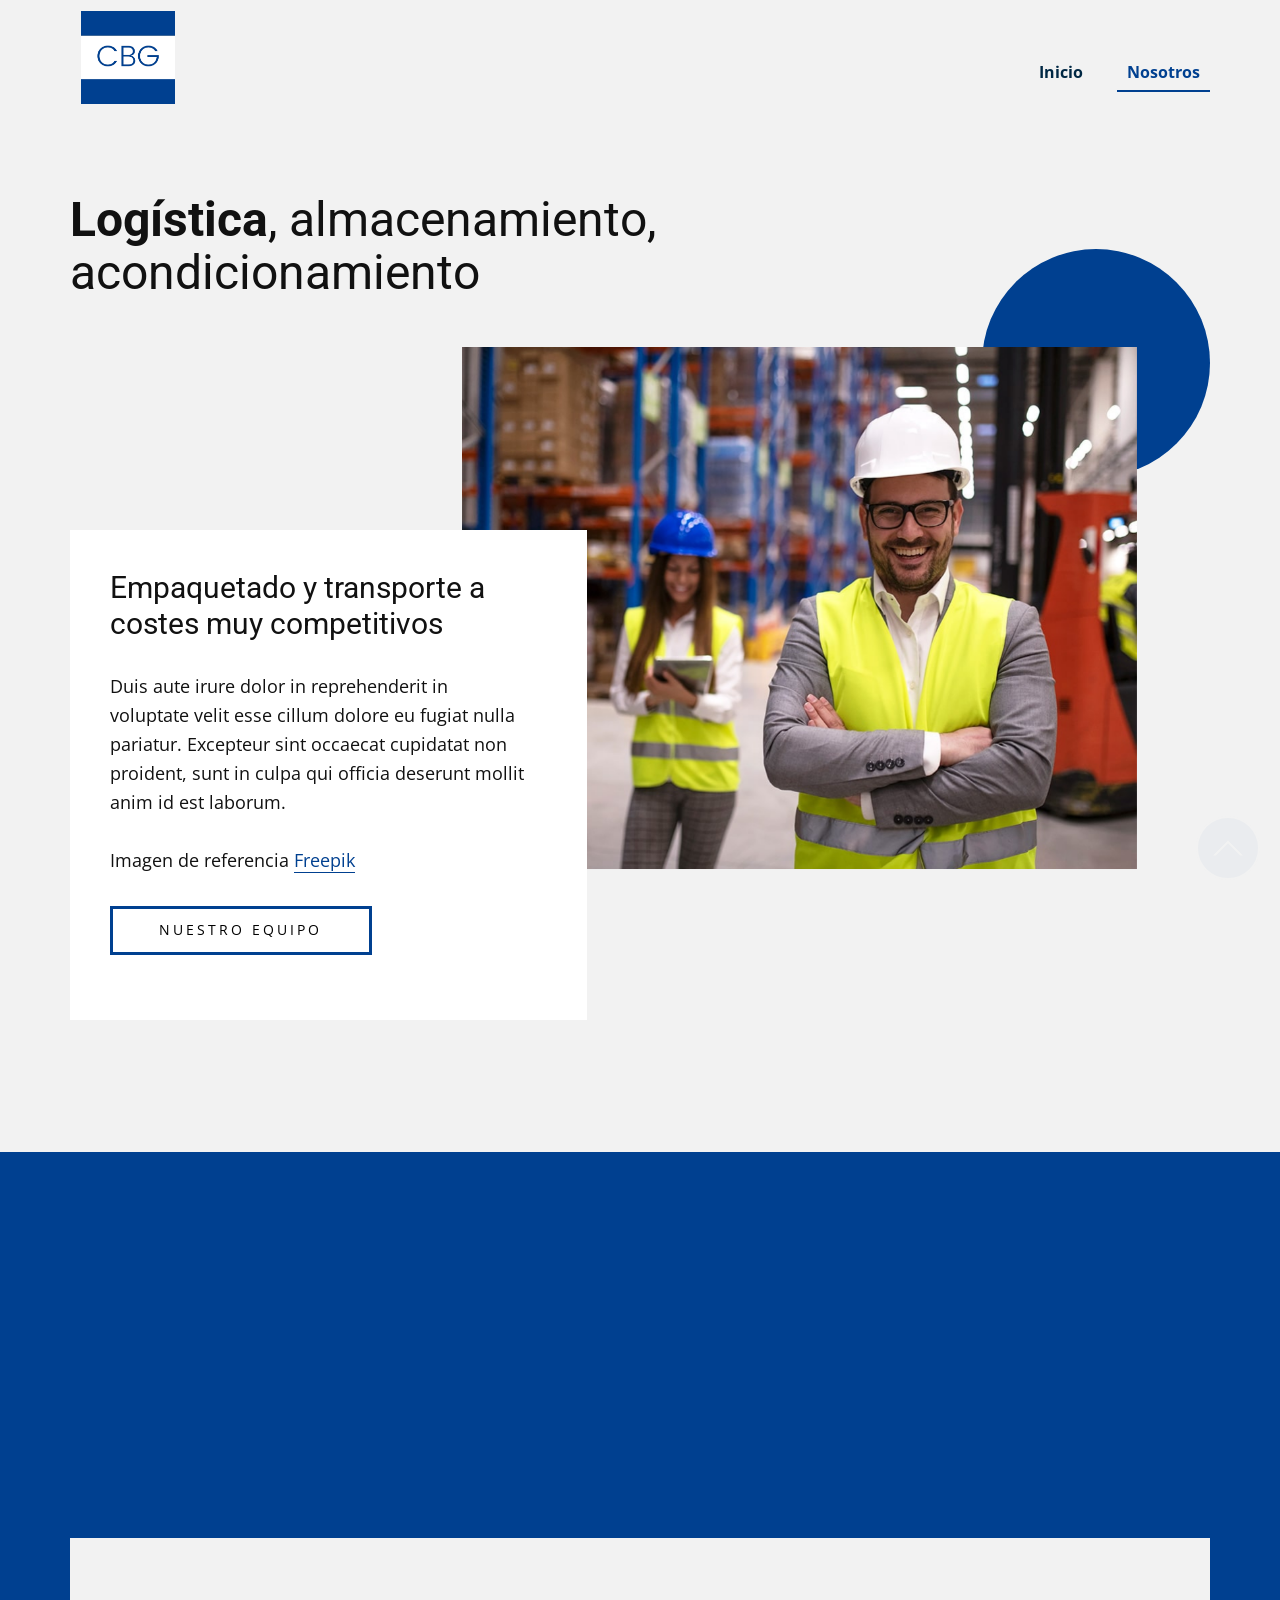
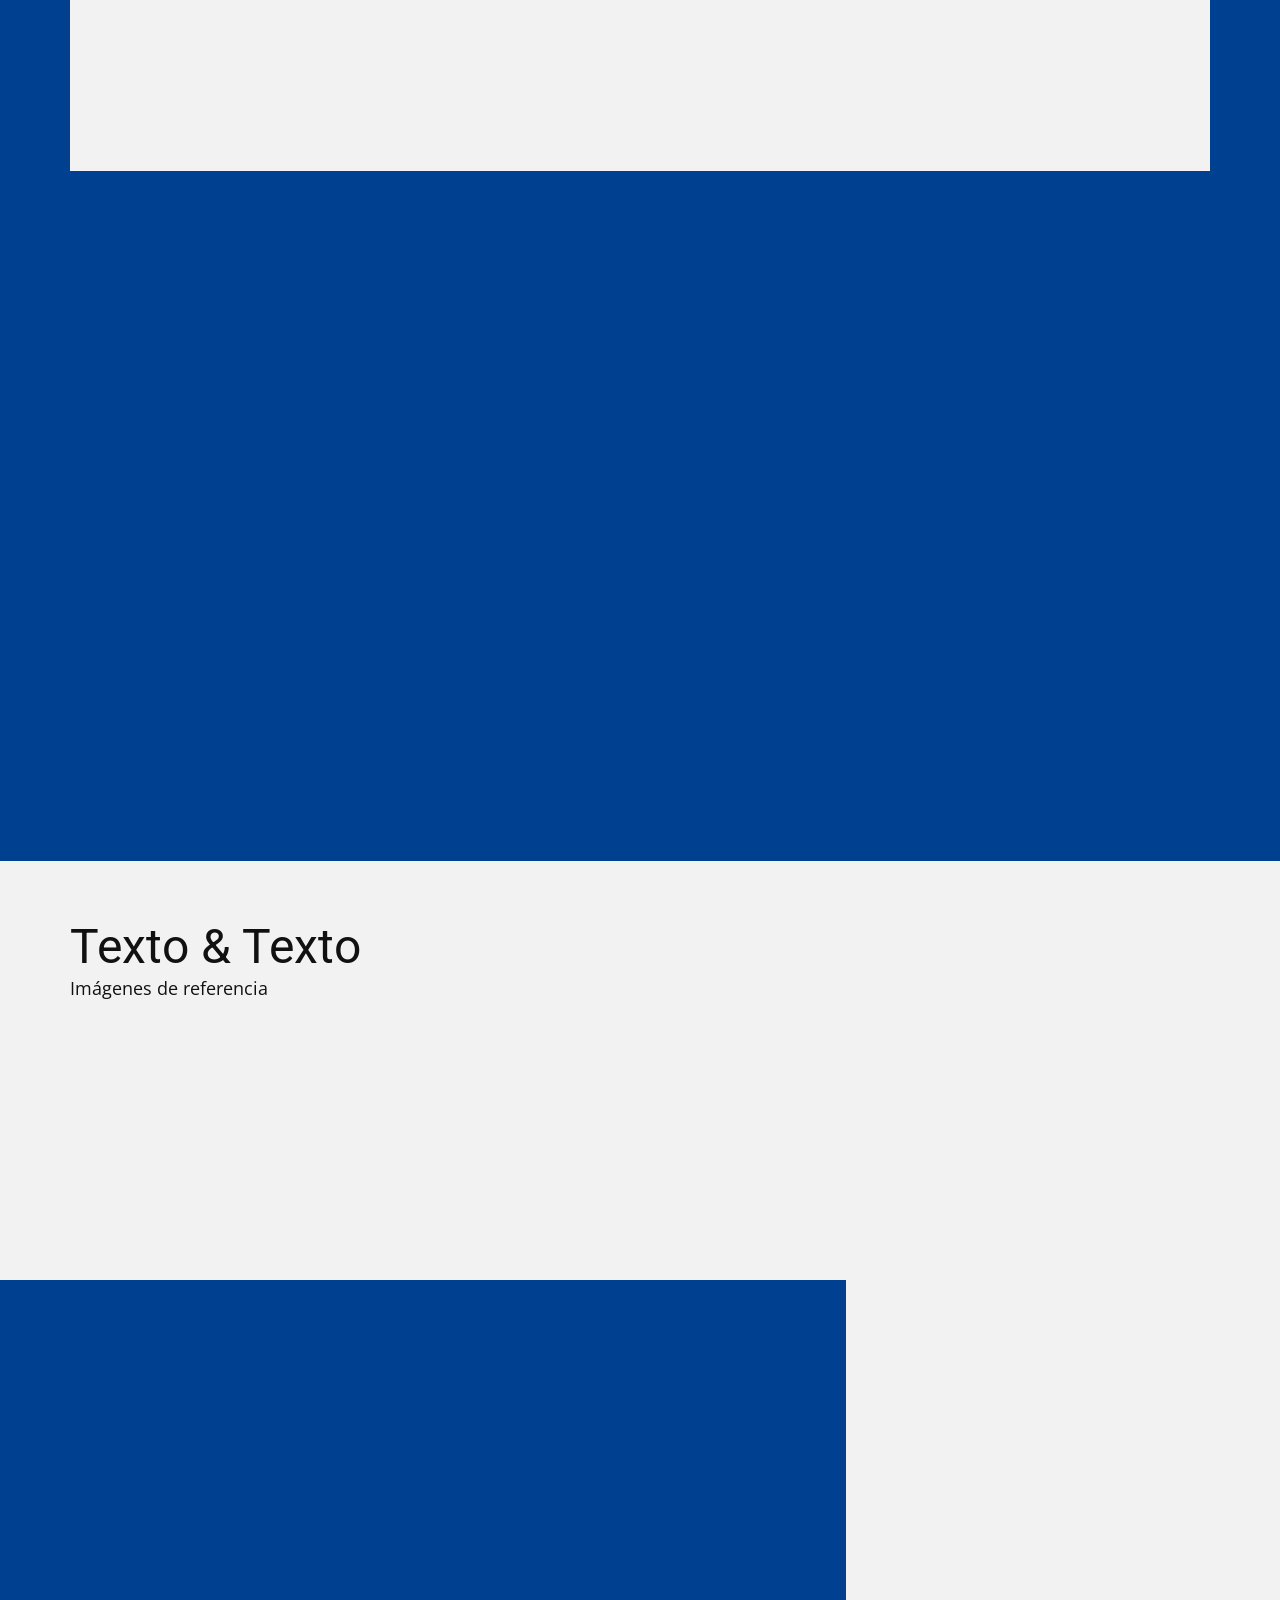
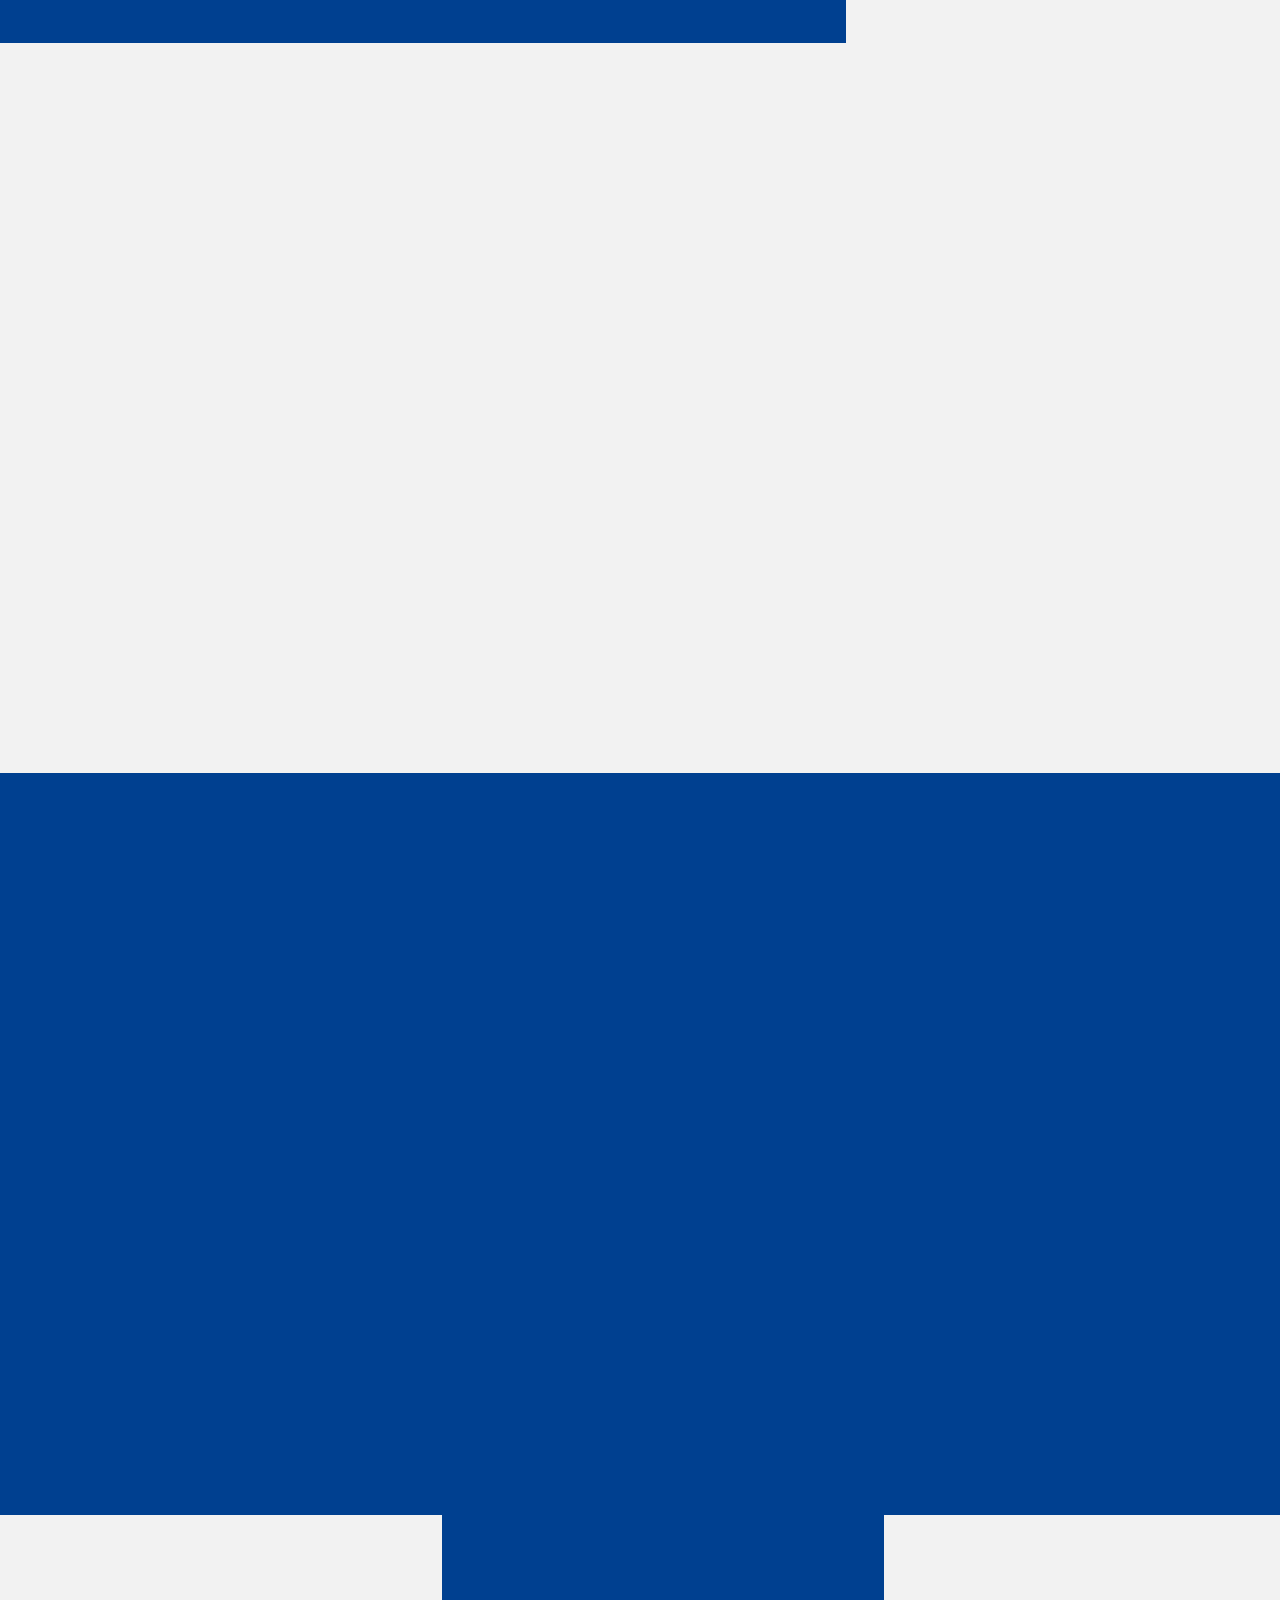
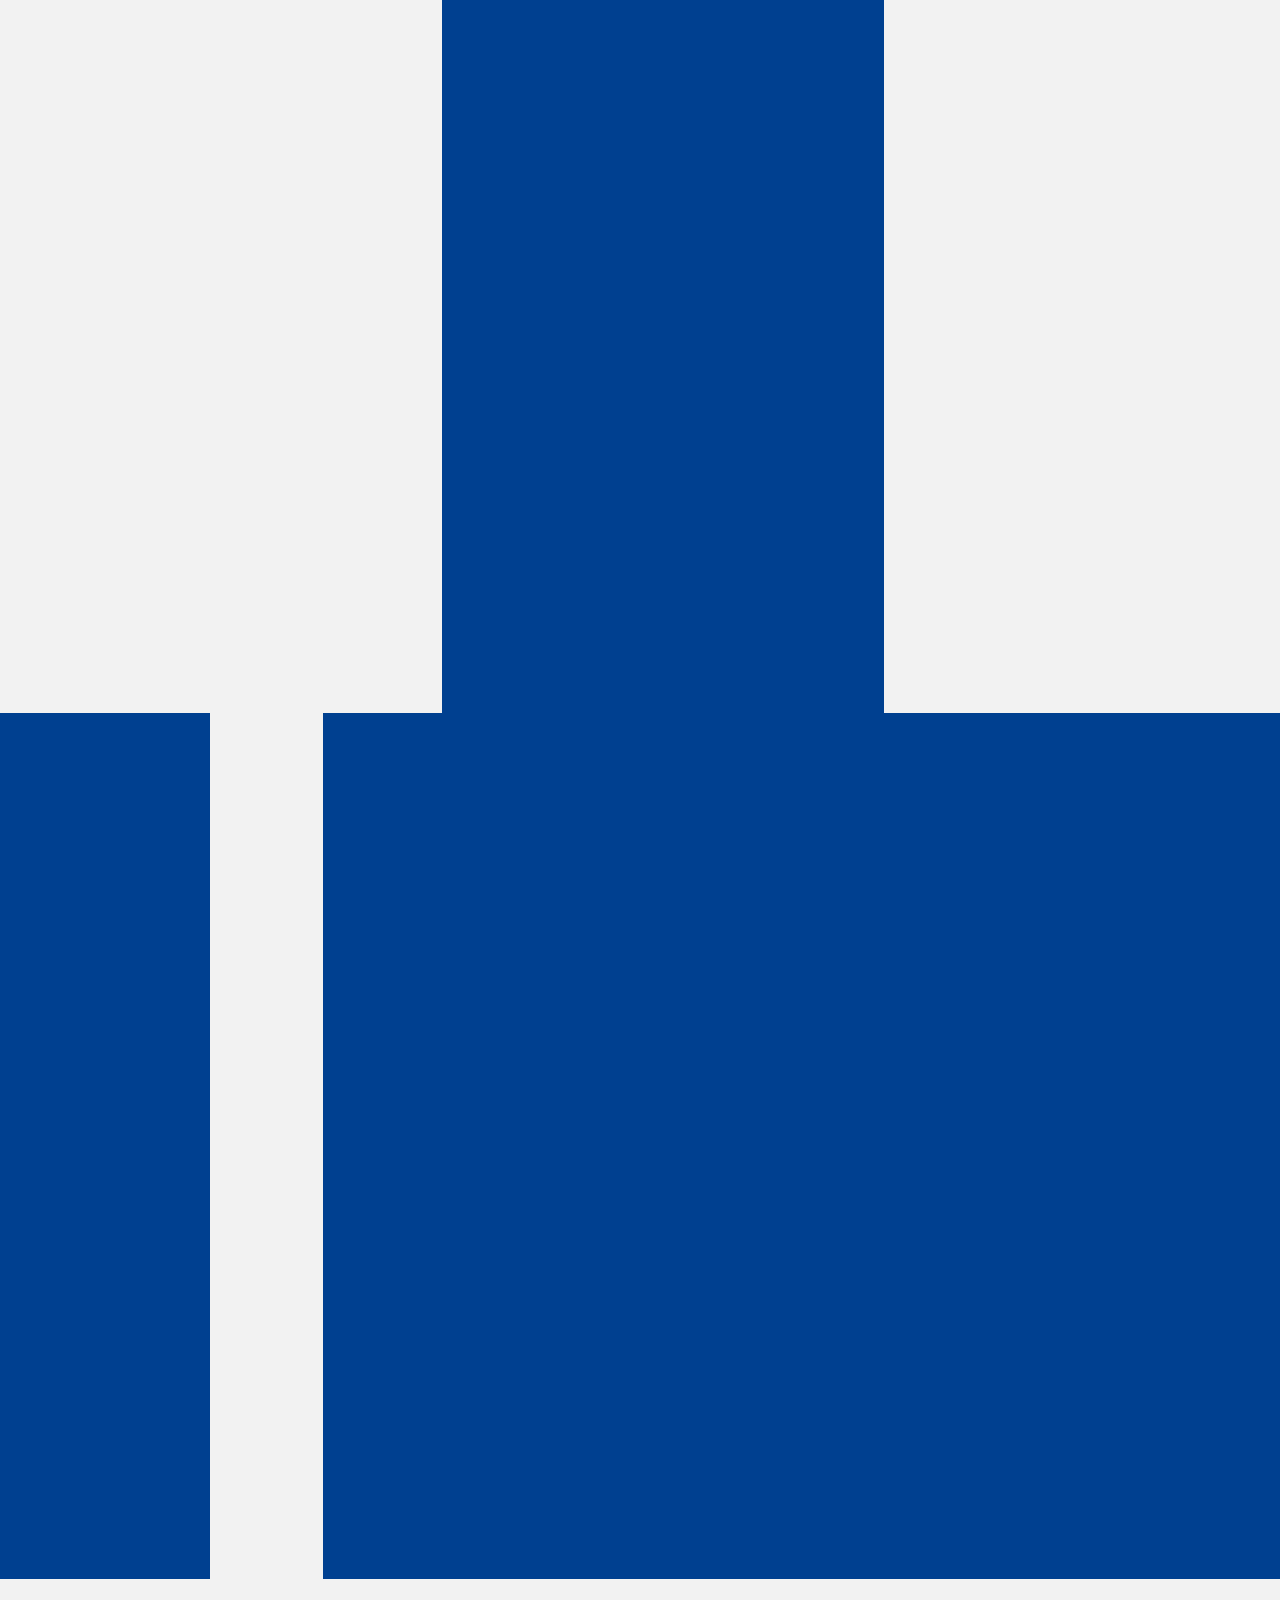
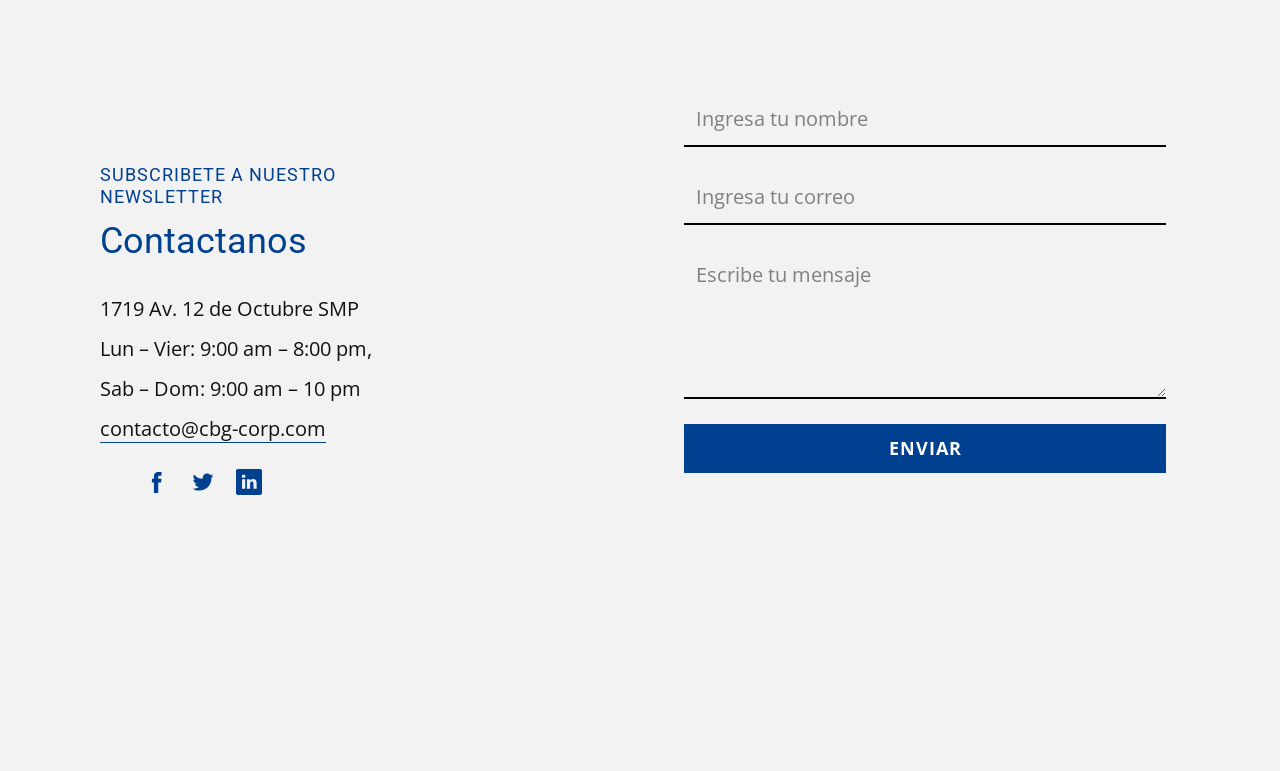
<file: Nosotros.html>
<!DOCTYPE html>
<html style="font-size: 16px;" lang="es-PE">

<head>
  <meta name="viewport" content="width=device-width, initial-scale=1.0">
  <meta charset="utf-8">
  <meta name="keywords" content="Logística Logistica Aduanas Maquinarias Courier">
  <meta name="description"
    content="Somos una empresa peruana que nace con el objetivo de generar soluciones integrales en los sectores de maquinaria línea amarilla y operaciones logísticas digitales.">
  <meta name="page_type" content="np-template-header-footer-from-plugin">
  <title>Nosotros | CBG-CORP SAC</title>
  <!-- Google tag (gtag.js) -->
  <script async src="https://www.googletagmanager.com/gtag/js?id=G-71RC2TVFDR"></script>
  <script>
    window.dataLayer = window.dataLayer || [];
    function gtag() { dataLayer.push(arguments); }
    gtag('js', new Date());

    gtag('config', 'G-71RC2TVFDR');
  </script>
  <link rel="stylesheet" href="page.css" media="screen">
  <link rel="stylesheet" href="Nosotros.css" media="screen">
  <script class="u-script" type="text/javascript" src="jquery.js" defer=""></script>
  <script class="u-script" type="text/javascript" src="page.js" defer=""></script>
  <link rel="icon" href="images/favicon.png">
  <link id="u-theme-google-font" rel="stylesheet"
    href="https://fonts.googleapis.com/css?family=Roboto:100,100i,300,300i,400,400i,500,500i,700,700i,900,900i|Open+Sans:300,300i,400,400i,600,600i,700,700i,800,800i">
  <link id="u-page-google-font" rel="stylesheet"
    href="https://fonts.googleapis.com/css?family=Roboto:100,100i,300,300i,400,400i,500,500i,700,700i,900,900i">

  <script type="application/ld+json">
    {
      "@context": "http://schema.org",
      "@type": "Organization",
      "name": "CBG-CORP SAC",
      "logo": "images/b2_z.png",
      "sameAs": [
        "facebook.com/#",
        "youtube.com/#",
        "linkedin.com/#",
        "mailto:contacto@cbg-corp.com?subject=Email%20desde%20pagina%20web",
        "tel:+51 996 660 217",
        "tel:+51 01 531 7510"
      ]
    }
  </script>
  <meta name="theme-color" content="#18166d">
  <meta property="og:title" content="Nosotros | CBG-CORP SAC">
  <meta property="og:description"
    content="Somos una empresa peruana que nace con el objetivo de generar soluciones integrales en los sectores de maquinaria línea amarilla y operaciones logísticas digitales.">
  <meta property="og:type" content="website">
  <script src="https://www.google.com/recaptcha/api.js?render=6LdKnnEbAAAAAHMywvPkEbijCQIWTp4WqOxeQvYT"></script>
  <script>
    (function (grecaptcha, sitekey, actions) {

      var recaptcha = {

        execute: function (action) {
          grecaptcha.execute(
            sitekey, {
            action: action
          }
          ).then(function (token) {
            var forms = document.getElementsByTagName('form');

            for (var i = 0; i < forms.length; i++) {
              var fields = forms[i].getElementsByTagName('input');

              for (var j = 0; j < fields.length; j++) {
                var field = fields[j];

                if ('recaptchaResponse' === field.getAttribute('name')) {
                  field.setAttribute('value', token);
                  break;
                }
              }
            }
          });
        },

        executeContact: function () {
          recaptcha.execute(actions['contact']);
        }
      };

      grecaptcha.ready(
        recaptcha.executeContact
      );

      document.addEventListener('change',
        recaptcha.executeContact, false
      );
    })(
      grecaptcha,
      '6LdKnnEbAAAAAHMywvPkEbijCQIWTp4WqOxeQvYT', {
      "contact": "contact"
    }
    );
  </script>
  <script
    id="mcjs">!function (c, h, i, m, p) { m = c.createElement(h), p = c.getElementsByTagName(h)[0], m.async = 1, m.src = i, p.parentNode.insertBefore(m, p) }(document, "script", "https://chimpstatic.com/mcjs-connected/js/users/bee69b4cc283aa241f9e131df/3c184b1fa482f96a921ec50d5.js");</script>
</head>

<body class="u-body">
  <!-- Google Tag Manager (noscript) -->
  <noscript><iframe src="https://www.googletagmanager.com/ns.html?id=GTM-TKF6DT5" height="0" width="0"
      style="display:none;visibility:hidden"></iframe></noscript>
  <!-- End Google Tag Manager (noscript) -->
  <header class="u-clearfix u-grey-5 u-header u-sticky u-header" id="sec-c00b">
    <div class="u-clearfix u-sheet u-sheet-1">
      <a href="https://www.cbg-corp.com" class="u-image u-image-round u-logo u-image-1" data-image-width="733"
        data-image-height="729" title="CBG-Corp">
        <img src="images/b2_z.png" class="u-logo-image u-logo-image-1" data-image-width="93.5315">
      </a>
      <nav class="u-menu u-menu-dropdown u-menu-1" data-position="primary menu">
        <div class="menu-collapse" style="font-size: 1rem; letter-spacing: 0px; font-weight: 700;" wfd-invisible="true">
          <a class="u-button-style u-custom-active-border-color u-custom-active-color u-custom-border u-custom-border-color u-custom-borders u-custom-color u-custom-hover-border-color u-custom-hover-color u-custom-left-right-menu-spacing u-custom-padding-bottom u-custom-text-active-color u-custom-text-color u-custom-text-hover-color u-custom-top-bottom-menu-spacing u-nav-link u-text-active-palette-1-base u-text-custom-color-3 u-text-hover-palette-2-base"
            href="#" style="background-image: none;">
            <svg>
              <use xmlns:xlink="http://www.w3.org/1999/xlink" xlink:href="#menu-hamburger"></use>
            </svg>
            <svg version="1.1" xmlns="http://www.w3.org/2000/svg" xmlns:xlink="http://www.w3.org/1999/xlink">
              <defs>
                <symbol id="menu-hamburger" viewBox="0 0 16 16" style="width: 16px; height: 16px;">
                  <rect y="1" width="16" height="2"></rect>
                  <rect y="7" width="16" height="2"></rect>
                  <rect y="13" width="16" height="2"></rect>
                </symbol>
              </defs>
            </svg>
          </a>
        </div>
        <div class="u-custom-menu u-nav-container" wfd-invisible="true">
          <ul class="u-nav u-spacing-20 u-unstyled u-nav-1">
            <li class="u-nav-item"><a
                class="u-border-2 u-border-active-custom-color-3 u-border-hover-white u-border-no-left u-border-no-right u-border-no-top u-button-style u-nav-link u-text-active-custom-color-3 u-text-custom-color-4 u-text-hover-grey-40"
                href="index.html" style="padding: 10px;">Inicio</a>
              <div class="u-nav-popup">
                <ul class="u-h-spacing-20 u-nav u-unstyled u-v-spacing-10 u-nav-2">
                  <li class="u-nav-item"><a class="u-button-style u-grey-5 u-nav-link" href="index.html#carousel_68d8"
                      data-page-id="461106">Servicios</a>
                  </li>
                  <li class="u-nav-item"><a class="u-button-style u-grey-5 u-nav-link" href="index.html#carousel_07f2"
                      data-page-id="461106">Contacto</a>
                  </li>
                </ul>
              </div>
            </li>
            <li class="u-nav-item"><a
                class="u-border-2 u-border-active-custom-color-3 u-border-hover-white u-border-no-left u-border-no-right u-border-no-top u-button-style u-nav-link u-text-active-custom-color-3 u-text-custom-color-4 u-text-hover-grey-40"
                href="Nosotros.html" style="padding: 10px;">Nosotros</a>
              <div class="u-nav-popup">
                <ul class="u-h-spacing-20 u-nav u-unstyled u-v-spacing-10 u-nav-3">
                  <li class="u-nav-item"><a class="u-button-style u-grey-5 u-nav-link"
                      href="Nosotros.html#carousel_f5ad" data-page-id="462803">Equipo</a>
                  </li>
                  <li class="u-nav-item"><a class="u-button-style u-grey-5 u-nav-link" href="Nosotros.html#sec-9837"
                      data-page-id="462803">Contacto</a>
                  </li>
                  <li class="u-nav-item"><a class="u-button-style u-grey-5 u-nav-link"
                      href="Nosotros.html#carousel_e650" data-page-id="462803">Misión, Visión, Objetivos</a>
                  </li>
                </ul>
              </div>
            </li>
          </ul>
        </div>
        <div class="u-custom-menu u-nav-container-collapse" wfd-invisible="true">
          <div class="u-container-style u-custom-color-3 u-inner-container-layout u-sidenav">
            <div class="u-sidenav-overflow">
              <div class="u-menu-close"></div>
              <ul class="u-align-center u-nav u-popupmenu-items u-unstyled u-nav-4">
                <li class="u-nav-item"><a class="u-button-style u-nav-link" href="index.html"
                    style="padding: 10px;">Inicio</a>
                  <div class="u-nav-popup">
                    <ul class="u-h-spacing-20 u-nav u-unstyled u-v-spacing-10 u-nav-5">
                      <li class="u-nav-item"><a class="u-button-style u-grey-5 u-nav-link"
                          href="index.html#carousel_68d8" data-page-id="461106">Servicios</a>
                      </li>
                      <li class="u-nav-item"><a class="u-button-style u-grey-5 u-nav-link"
                          href="index.html#carousel_07f2" data-page-id="461106">Contacto</a>
                      </li>
                    </ul>
                  </div>
                </li>
                <li class="u-nav-item"><a class="u-button-style u-nav-link" href="Nosotros.html"
                    style="padding: 10px;">Nosotros</a>
                  <div class="u-nav-popup">
                    <ul class="u-h-spacing-20 u-nav u-unstyled u-v-spacing-10 u-nav-6">
                      <li class="u-nav-item"><a class="u-button-style u-grey-5 u-nav-link"
                          href="Nosotros.html#carousel_f5ad" data-page-id="462803">Equipo</a>
                      </li>
                      <li class="u-nav-item"><a class="u-button-style u-grey-5 u-nav-link" href="Nosotros.html#sec-9837"
                          data-page-id="462803">Contacto</a>
                      </li>
                      <li class="u-nav-item"><a class="u-button-style u-grey-5 u-nav-link"
                          href="Nosotros.html#carousel_e650" data-page-id="462803">Misión, Visión, Objetivos</a>
                      </li>
                    </ul>
                  </div>
                </li>
              </ul>
            </div>
          </div>
          <div class="u-black u-menu-overlay u-opacity u-opacity-70" wfd-invisible="true"></div>
        </div>
      </nav>
    </div>
  </header>
  <section class="u-align-center u-clearfix u-grey-5 u-section-1" id="carousel_ad16">
    <div class="u-expanded-width u-grey-5 u-shape u-shape-rectangle u-shape-1"></div>
    <div class="u-custom-color-3 u-shape u-shape-circle u-shape-2"></div>
    <img class="u-image u-image-default lazyload u-image-1" data-image-width="1000" data-image-height="820"
      data-animation-name="fadeIn" data-animation-duration="1000" data-animation-delay="0"
      data-src="images/ygty-min.jpg">
    <div class="u-align-left u-container-style u-group u-white u-group-1" data-animation-name="fadeIn"
      data-animation-duration="1000" data-animation-delay="0" data-animation-direction="">
      <div class="u-container-layout u-valign-top u-container-layout-1">
        <h3 class="u-text u-text-1">Empaquetado y transporte a costes muy competitivos</h3>
        <p class="u-text u-text-2">Duis aute irure dolor in reprehenderit in voluptate velit esse cillum dolore eu
          fugiat nulla pariatur. Excepteur sint occaecat cupidatat non proident, sunt in culpa qui officia deserunt
          mollit anim id est laborum. </p>
        <p class="u-text u-text-3">Imagen de referencia&nbsp;<a href="https://www.freepik.com/photos/business"
            class="u-active-none u-border-1 u-border-custom-color-3 u-btn u-button-link u-button-style u-hover-none u-none u-text-custom-color-3 u-btn-1">Freepik</a>
        </p>
        <a href="Nosotros.html#carousel_f5ad" data-page-id="462803"
          class="u-active-black u-border-3 u-border-active-black u-border-custom-color-3 u-border-hover-custom-color-1 u-btn u-button-style u-hover-custom-color-1 u-none u-text-active-palette-3-base u-text-black u-text-hover-white u-btn-2">nuestro
          equipo</a>
      </div>
    </div>
    <h1 class="u-align-left u-text u-text-4" data-animation-name="fadeIn" data-animation-duration="1000"
      data-animation-delay="0">
      <span style="font-weight: 700;">Logística</span>,&nbsp;almacenamiento, acondicionamiento<br>
    </h1>
  </section>
  <section class="u-align-center u-clearfix u-custom-color-3 u-section-2" id="carousel_e650">
    <div class="u-clearfix u-sheet u-valign-middle-xl u-sheet-1">
      <h1 class="u-text u-text-1" data-animation-name="flipIn" data-animation-duration="1000" data-animation-delay="0"
        data-animation-direction="X">Logística, Transporte y Distribución</h1>
      <p class="u-text u-text-2" data-animation-name="flipIn" data-animation-duration="1000" data-animation-delay="0"
        data-animation-direction="X">Somos una empresa peruana que nace con el objetivo de generar soluciones integrales
        en el sector de mantenimiento y alquiler de maquinaria pesada, así como también contamos con el servicio de
        operador logístico con personal ampliamente calificado.</p>
      <div class="u-expanded-width u-grey-5 u-shape u-shape-rectangle u-shape-1"></div>
      <div class="u-clearfix u-gutter-30 u-layout-wrap u-layout-wrap-1">
        <div class="u-layout">
          <div class="u-layout-col">
            <div class="u-size-30">
              <div class="u-layout-row">
                <div class="u-container-style u-image u-layout-cell u-right-cell u-size-60 lazyload u-image-1"
                  data-image-width="1500" data-image-height="751" data-animation-name="flipIn"
                  data-animation-duration="1000" data-animation-delay="0" data-animation-direction="X"
                  data-bg="url(&quot;images/sdee.jpg&quot;)">
                  <div class="u-container-layout"></div>
                </div>
              </div>
            </div>
            <div class="u-size-30">
              <div class="u-layout-row">
                <div class="u-container-style u-layout-cell u-size-31 u-layout-cell-2" data-animation-name="flipIn"
                  data-animation-duration="1000" data-animation-delay="0" data-animation-direction="X">
                  <div class="u-container-layout u-container-layout-2">
                    <h3 class="u-text u-text-3">Nuestra Misión&nbsp;</h3>
                    <p class="u-text u-text-4">Garantizar servicios de calidad, ejecutados dentro de los plazos
                      establecidos, con seriedad indispensable y ética profesional.</p>
                    <h3 class="u-text u-text-5">Nuestra Visión&nbsp;</h3>
                    <p class="u-text u-text-6">Lograr niveles de excelencia que superen las expectativas de nuestros
                      clientes internos y externos, de ese modo ser reconocidos dentro de nuestro sector de actividad
                      como una empresa que mantiene relaciones estables y duraderas tanto con nuestros clientes como con
                      nuestros empleados. </p>
                  </div>
                </div>
                <div class="u-container-style u-layout-cell u-left-cell u-size-29 u-layout-cell-3"
                  data-animation-name="flipIn" data-animation-duration="1000" data-animation-delay="0"
                  data-animation-direction="X">
                  <div class="u-container-layout u-container-layout-3">
                    <h3 class="u-text u-text-7">Nuestros Objetivos</h3>
                    <p class="u-text u-text-8">Ser una empresa enfocada en la realidad de los clientes, adaptando el
                      servicio a las necesidades de cada tipo de empresa, con ética y responsabilidad. Ayudar a nuestros
                      clientes a encontrar la solución ideal para sus necesidades. Satisfacer las necesidades de los
                      clientes, proporcionando productos, servicios y soluciones de calidad</p>
                    <p class="u-text u-text-9">Más acerca de nuestros servicios</p>
                    <a href="index.html#carousel_68d8" data-page-id="461106"
                      class="u-border-2 u-border-active-custom-color-1 u-border-grey-5 u-border-hover-custom-color-3 u-btn u-btn-round u-button-style u-hover-custom-color-1 u-none u-radius-6 u-text-body-alt-color u-btn-1"
                      target="_blank">servicios</a>
                  </div>
                </div>
              </div>
            </div>
          </div>
        </div>
      </div>
    </div>
  </section>
  <section class="u-clearfix u-grey-5 u-valign-middle-lg u-valign-middle-md u-valign-top-sm u-valign-top-xl u-section-3"
    id="sec-53d1">
    <div class="u-container-style u-group u-shape-rectangle u-group-1">
      <div class="u-container-layout u-valign-top u-container-layout-1">
        <h1 class="u-text u-text-1">Texto &amp; Texto</h1>
        <p class="u-text u-text-2">Imágenes de referencia</p>
      </div>
    </div>
    <div class="u-custom-color-3 u-shape u-shape-rectangle u-shape-1"></div>
    <div class="u-list u-list-1">
      <div class="u-repeater u-repeater-1">
        <div class="u-container-style u-custom-color-3 u-list-item u-repeater-item u-list-item-1"
          data-animation-name="flipIn" data-animation-duration="1000" data-animation-delay="0"
          data-animation-direction="X">
          <div class="u-container-layout u-similar-container u-container-layout-2">
            <img alt=""
              class="u-expanded-width-lg u-expanded-width-md u-expanded-width-xl u-image u-image-default lazyload u-image-1"
              data-image-width="626" data-image-height="417" data-animation-name="flipIn" data-animation-duration="1000"
              data-animation-delay="0" data-animation-direction="X"
              data-src="images/distribution-warehouse-worker-with-headset-communication-organizing-goods-delivery_342744-1480.jpg">
            <h3 class="u-text u-text-3">Servicio Rápido</h3>
            <p class="u-text u-text-4">Nuestros clientes nos ratifican como una empresa prometedora dentro del
              mercado.<br>
            </p>
          </div>
        </div>
        <div class="u-container-style u-custom-color-3 u-list-item u-repeater-item u-list-item-2"
          data-animation-name="flipIn" data-animation-duration="1000" data-animation-delay="0"
          data-animation-direction="X">
          <div class="u-container-layout u-similar-container u-container-layout-3">
            <img alt=""
              class="u-expanded-width-lg u-expanded-width-md u-expanded-width-xl u-image u-image-default lazyload u-image-2"
              data-image-width="626" data-image-height="417" data-animation-name="flipIn" data-animation-duration="1000"
              data-animation-delay="0" data-animation-direction="X"
              data-src="images/portrait-gorgeous-brunette-woman-manager-controlling-business-warehouse-logistic-center-well-dressed-successful-woman-checking-distribution-while-.jpg">
            <h3 class="u-text u-text-5">Nuestros Servicios</h3>
            <p class="u-text u-text-6">Texto de ejemplo. Lorem ipsum dolor sit amet Texto de ejemplo. Lorem ipsum dolor
              sit amet.</p>
          </div>
        </div>
      </div>
    </div>
    <div class="u-list u-list-2">
      <div class="u-repeater u-repeater-2">
        <div class="u-align-left u-container-style u-list-item u-repeater-item u-shape-rectangle u-list-item-3"
          data-animation-name="flipIn" data-animation-duration="1000" data-animation-delay="0"
          data-animation-direction="X">
          <div class="u-container-layout u-similar-container u-container-layout-4">
            <h4 class="u-text u-text-7">Productos de Calidad</h4>
            <p class="u-custom-font u-heading-font u-text u-text-8">Texto de ejemplo. Lorem ipsum dolor sit amet Texto
              de ejemplo. Lorem ipsum dolor sit amet.</p>
            <a href="cbg-corp.com"
              class="u-border-1 u-border-custom-color-3 u-border-hover-custom-color-1 u-btn u-btn-rectangle u-button-style u-none u-text-custom-color-3 u-text-hover-custom-color-1 u-btn-1">explora</a>
          </div>
        </div>
        <div
          class="u-align-left u-container-style u-list-item u-repeater-item u-shape-rectangle u-video-cover u-list-item-4"
          data-animation-name="flipIn" data-animation-duration="1000" data-animation-delay="0"
          data-animation-direction="X">
          <div class="u-container-layout u-similar-container u-container-layout-5">
            <h4 class="u-text u-text-9">CARACTERÍSTICA del servicio</h4>
            <p class="u-custom-font u-heading-font u-text u-text-10">Texto de ejemplo. Lorem ipsum dolor sit amet Texto
              de ejemplo. Lorem ipsum dolor sit amet.</p>
            <a href="cbg-corp.com"
              class="u-border-1 u-border-custom-color-3 u-border-hover-custom-color-1 u-btn u-btn-rectangle u-button-style u-none u-text-custom-color-3 u-text-hover-custom-color-1 u-btn-2">explora</a>
          </div>
        </div>
      </div>
    </div>
  </section>
  <section class="u-align-center u-clearfix u-grey-5 u-section-4" id="carousel_8e49">
    <div class="u-clearfix u-sheet u-valign-middle u-sheet-1">
      <div class="u-clearfix u-expanded-width u-layout-wrap u-layout-wrap-1">
        <div class="u-layout" style="">
          <div class="u-layout-row" style="">
            <div
              class="u-align-left u-container-style u-layout-cell u-left-cell u-size-25-lg u-size-25-xl u-size-28-md u-size-28-sm u-size-28-xs u-layout-cell-1"
              data-animation-name="flipIn" data-animation-duration="1000" data-animation-delay="0"
              data-animation-direction="X">
              <div class="u-container-layout u-valign-top u-container-layout-1">
                <h1 class="u-text u-text-1">Aliados estrategicos</h1>
                <h5 class="u-text u-text-2">Warehouse &amp; Distribución</h5>
                <div class="u-custom-color-3 u-shape u-shape-circle u-shape-1"></div>
              </div>
            </div>
            <div
              class="u-container-style u-layout-cell u-right-cell u-size-32-md u-size-32-sm u-size-32-xs u-size-35-lg u-size-35-xl u-layout-cell-2"
              data-animation-name="flipIn" data-animation-duration="1000" data-animation-delay="0"
              data-animation-direction="X">
              <div class="u-container-layout u-valign-top u-container-layout-2">
                <p class="u-text u-text-3">Ut enim ad minim veniam, quis nostrud exercitation ullamco laboris nisi ut
                  aliquip ex ea commodo consequat. Duis aute irure dolor in reprehenderit in voluptate velit esse cillum
                  dolore eu fugiat nulla pariatur. Excepteur sint occaecat cupidatat non proident, sunt in culpa qui
                  officia deserunt mollit anim id est laborum.</p>
                <a href="Nosotros.html#carousel_8e49" data-page-id="462803"
                  class="u-active-black u-border-3 u-border-active-black u-border-custom-color-3 u-border-hover-custom-color-1 u-btn u-button-style u-hover-custom-color-1 u-none u-text-active-custom-color-3 u-text-black u-text-hover-white u-btn-1">aliados</a>
              </div>
            </div>
          </div>
        </div>
      </div>
    </div>
  </section>
  <section class="u-align-center u-clearfix u-custom-color-3 u-section-5" id="carousel_f5ad">
    <div class="u-clearfix u-sheet u-valign-middle-lg u-valign-middle-xl u-sheet-1">
      <div class="u-clearfix u-expanded-width u-layout-wrap u-layout-wrap-1">
        <div class="u-layout">
          <div class="u-layout-row">
            <div class="u-container-style u-layout-cell u-right-cell u-size-26 u-layout-cell-1">
              <div class="u-container-layout u-valign-middle-lg u-valign-middle-xl u-container-layout-1">
                <div alt=""
                  class="u-expanded-width-md u-expanded-width-sm u-expanded-width-xs u-image u-image-circle u-preserve-proportions lazyload u-image-1"
                  data-image-width="800" data-image-height="800" data-animation-name="flipIn"
                  data-animation-duration="1000" data-animation-delay="0" data-animation-direction="X"
                  data-bg="url(&quot;images/sas-min.jpg&quot;)">
                  <div class="u-preserve-proportions-child" style="padding-top: 100%;"></div>
                </div>
              </div>
            </div>
            <div class="u-container-style u-layout-cell u-left-cell u-size-34 u-layout-cell-2"
              data-animation-name="flipIn" data-animation-duration="1000" data-animation-delay="0"
              data-animation-direction="X">
              <div class="u-container-layout u-container-layout-2">
                <div class="u-grey-5 u-shape u-shape-circle u-shape-1"></div>
                <h2 class="u-text u-text-1">Nuestro Equipo</h2>
                <p class="u-text u-text-2">Ut enim ad minim veniam, quis nostrud exercitation ullamco laboris nisi ut
                  aliquip ex ea commodo consequat. Duis aute irure dolor in reprehenderit in voluptate velit esse cillum
                  dolore eu fugiat nulla pariatur. Excepteur sint occaecat cupidatat non proident, sunt in culpa qui
                  officia deserunt mollit anim.</p>
                <p class="u-align-left u-text u-text-3">Imagen de referencia&nbsp;<a
                    href="https://www.freepik.com/photos/people"
                    class="u-active-none u-border-1 u-border-grey-5 u-btn u-button-link u-button-style u-hover-none u-none u-text-body-alt-color u-btn-1"
                    target="_blank">Freepik</a>
                </p>
              </div>
            </div>
          </div>
        </div>
      </div>
    </div>
  </section>
  <section class="u-clearfix u-grey-5 u-section-6" id="sec-d531">
    <div class="u-clearfix u-sheet u-valign-middle-md u-valign-middle-sm u-valign-middle-xs u-sheet-1">
      <div class="u-absolute-hcenter-sm u-custom-color-3 u-expanded-height u-shape u-shape-rectangle u-shape-1"></div>
      <img class="u-align-left u-image lazyload u-image-1" data-image-width="1200" data-image-height="857"
        data-animation-name="flipIn" data-animation-duration="1000" data-animation-delay="0"
        data-animation-direction="X" data-src="images/fgc.jpg">
      <div class="u-align-left u-container-style u-group u-white u-group-1" data-animation-name="flipIn"
        data-animation-duration="1000" data-animation-delay="0" data-animation-direction="X">
        <div class="u-container-layout u-valign-middle u-container-layout-1">
          <h2 class="u-text u-text-1" spellcheck="false">Contacta a uno de nuestros profesionales </h2>
          <p class="u-text u-text-2">Luctus venenatis lectus magna fringilla urna. Morbi tempus iaculis urna id. Mauris
            pellentesque pulvinar pellentesque habitant morbi tristique senectus et netus. Fermentum iaculis eu non
            diam. Sit amet tellus cras adipiscing.</p>
          <p class="u-text u-text-3">Imagen de referencia&nbsp;<a href="https://www.freepik.com/photos/technology"
              class="u-active-none u-border-2 u-border-custom-color-3 u-btn u-button-link u-button-style u-hover-none u-none u-text-body-color u-btn-1">Freepik</a>
          </p>
          <a href="Nosotros.html#sec-9837" data-page-id="462803"
            class="u-active-custom-color-1 u-border-2 u-border-active-custom-color-1 u-border-custom-color-3 u-border-hover-grey-5 u-btn u-button-style u-custom-color-3 u-hover-grey-5 u-text-active-grey-5 u-text-body-alt-color u-text-hover-custom-color-3 u-btn-2">contacto</a>
        </div>
      </div>
    </div>
  </section>
  <section class="u-align-center u-clearfix u-custom-color-3 u-section-7" id="carousel_177f">
    <div class="u-clearfix u-sheet u-valign-middle-lg u-valign-middle-md u-valign-middle-xl u-sheet-1">
      <div
        class="u-expanded-height-lg u-expanded-height-md u-expanded-height-xl u-grey-5 u-shape u-shape-rectangle u-shape-1">
      </div>
      <div class="u-clearfix u-expanded-width u-layout-wrap u-layout-wrap-1">
        <div class="u-layout">
          <div class="u-layout-row">
            <div class="u-container-style u-layout-cell u-size-38 u-layout-cell-1">
              <div class="u-container-layout u-container-layout-1">
                <img alt="" class="u-align-left u-image u-image-default lazyload u-image-1" data-image-width="1200"
                  data-image-height="801" data-animation-name="flipIn" data-animation-duration="1000"
                  data-animation-delay="0" data-animation-direction="X"
                  data-src="images/8e075c3d-6d19-3aa0-6b3f-c73b145fc018.jpg">
                <img alt="" class="u-align-left u-image u-image-default lazyload u-image-2" data-image-width="626"
                  data-image-height="352" data-animation-name="flipIn" data-animation-duration="1000"
                  data-animation-delay="0" data-animation-direction="X"
                  data-src="images/man-warehouse-working-with-packages_23-2148886842.jpg">
              </div>
            </div>
            <div class="u-align-left u-container-style u-layout-cell u-right-cell u-size-22 u-layout-cell-2"
              data-animation-name="fadeIn" data-animation-duration="1000" data-animation-delay="0"
              data-animation-direction="">
              <div class="u-container-layout u-valign-top u-container-layout-2">
                <h1 class="u-text u-text-1">Corporación Logística&nbsp;</h1>
                <p class="u-text u-text-2">Contáctanos e infórmate sobre los beneficios para tu negocio y conoce algunos
                  puntos clave que pueden optimizar la logística de tu cadena de suministros.</p>
                <p class="u-text u-text-3">Garantizamos responder a la brevedad</p>
                <a href="Nosotros.html#sec-9837" data-page-id="462803"
                  class="u-active-custom-color-1 u-border-2 u-border-active-custom-color-3 u-border-grey-5 u-border-hover-custom-color-3 u-btn u-button-style u-grey-5 u-hover-custom-color-3 u-text-active-grey-5 u-text-body-color u-text-hover-white u-btn-1">Contacto</a>
                <div class="u-custom-color-3 u-shape u-shape-circle u-shape-2"></div>
              </div>
            </div>
          </div>
        </div>
      </div>
    </div>
  </section>
  <section class="u-align-center u-clearfix u-grey-5 u-section-8" id="sec-9837">
    <div class="u-clearfix u-sheet u-valign-middle u-sheet-1">
      <div class="u-clearfix u-expanded-width u-layout-wrap u-layout-wrap-1">
        <div class="u-gutter-0 u-layout">
          <div class="u-layout-row">
            <div class="u-align-left u-container-style u-layout-cell u-left-cell u-size-30 u-layout-cell-1">
              <div class="u-container-layout u-valign-middle u-container-layout-1">
                <h6 class="u-text u-text-1">
                  <a class="u-active-none u-border-none u-btn u-button-link u-button-style u-hover-none u-none u-text-custom-color-3 u-btn-1"
                    href="facebook.com/#">Subscribete a nuestro newsletter</a>
                </h6>
                <h2 class="u-text u-text-custom-color-3 u-text-2" spellcheck="false">Contactanos</h2>
                <p class="u-text u-text-body-color u-text-3">1719 Av. 12 de Octubre SMP<br>Lun – Vier: 9:00 am – 8:00
                  pm,<br>Sab – Dom: 9:00 am – 10 pm<br>
                  <a href="mailto:contacto@cbg-corp.com?subject=Contacto desde el sitio web"
                    class="u-active-none u-border-1 u-border-active-custom-color-1 u-border-custom-color-3 u-border-hover-custom-color-3 u-btn u-button-link u-button-style u-hover-none u-none u-text-body-color u-btn-2"
                    target="_blank">contacto@cbg-corp.com</a>
                </p>
                <div class="u-social-icons u-spacing-20 u-social-icons-1">
                  <a class="u-social-url" target="_blank" href="facebook.com/#" title="Facebook"><span
                      class="u-icon u-icon-circle u-social-facebook u-social-icon u-text-custom-color-3 u-icon-1">
                      <svg class="u-svg-link" preserveAspectRatio="xMidYMin slice" viewBox="0 0 112 112" style="">
                        <use xmlns:xlink="http://www.w3.org/1999/xlink" xlink:href="#svg-50ee"></use>
                      </svg>
                      <svg class="u-svg-content" viewBox="0 0 112 112" x="0px" y="0px" id="svg-50ee">
                        <path
                          d="M75.5,28.8H65.4c-1.5,0-4,0.9-4,4.3v9.4h13.9l-1.5,15.8H61.4v45.1H42.8V58.3h-8.8V42.4h8.8V32.2 c0-7.4,3.4-18.8,18.8-18.8h13.8v15.4H75.5z">
                        </path>
                      </svg>
                    </span>
                  </a>
                  <a class="u-social-url" target="_blank" href="twitter.com/#" title="Twitter"><span
                      class="u-icon u-icon-circle u-social-icon u-social-twitter u-text-custom-color-3 u-icon-2">
                      <svg class="u-svg-link" preserveAspectRatio="xMidYMin slice" viewBox="0 0 112 112" style="">
                        <use xmlns:xlink="http://www.w3.org/1999/xlink" xlink:href="#svg-d346"></use>
                      </svg>
                      <svg class="u-svg-content" viewBox="0 0 112 112" x="0px" y="0px" id="svg-d346">
                        <path
                          d="M92.2,38.2c0,0.8,0,1.6,0,2.3c0,24.3-18.6,52.4-52.6,52.4c-10.6,0.1-20.2-2.9-28.5-8.2 c1.4,0.2,2.9,0.2,4.4,0.2c8.7,0,16.7-2.9,23-7.9c-8.1-0.2-14.9-5.5-17.3-12.8c1.1,0.2,2.4,0.2,3.4,0.2c1.6,0,3.3-0.2,4.8-0.7 c-8.4-1.6-14.9-9.2-14.9-18c0-0.2,0-0.2,0-0.2c2.5,1.4,5.4,2.2,8.4,2.3c-5-3.3-8.3-8.9-8.3-15.4c0-3.4,1-6.5,2.5-9.2 c9.1,11.1,22.7,18.5,38,19.2c-0.2-1.4-0.4-2.8-0.4-4.3c0.1-10,8.3-18.2,18.5-18.2c5.4,0,10.1,2.2,13.5,5.7c4.3-0.8,8.1-2.3,11.7-4.5 c-1.4,4.3-4.3,7.9-8.1,10.1c3.7-0.4,7.3-1.4,10.6-2.9C98.9,32.3,95.7,35.5,92.2,38.2z">
                        </path>
                      </svg>
                    </span>
                  </a>
                  <a class="u-social-url" target="_blank" href="linkedin.com/#" title="LinkeIn"><span
                      class="u-icon u-icon-circle u-social-icon u-social-instagram u-text-custom-color-3 u-icon-3"><svg
                        class="u-svg-link" preserveAspectRatio="xMidYMin slice" viewBox="0 0 512 512" style="">
                        <use xmlns:xlink="http://www.w3.org/1999/xlink" xlink:href="#svg-d6c0"></use>
                      </svg><svg class="u-svg-content" viewBox="0 0 512 512" id="svg-d6c0">
                        <path
                          d="m475.074219 0h-438.148438c-20.394531 0-36.925781 16.53125-36.925781 36.925781v438.148438c0 20.394531 16.53125 36.925781 36.925781 36.925781h438.148438c20.394531 0 36.925781-16.53125 36.925781-36.925781v-438.148438c0-20.394531-16.53125-36.925781-36.925781-36.925781zm-293.464844 387h-62.347656v-187.574219h62.347656zm-31.171875-213.1875h-.40625c-20.921875 0-34.453125-14.402344-34.453125-32.402344 0-18.40625 13.945313-32.410156 35.273437-32.410156 21.328126 0 34.453126 14.003906 34.859376 32.410156 0 18-13.53125 32.402344-35.273438 32.402344zm255.984375 213.1875h-62.339844v-100.347656c0-25.21875-9.027343-42.417969-31.585937-42.417969-17.222656 0-27.480469 11.601563-31.988282 22.800781-1.648437 4.007813-2.050781 9.609375-2.050781 15.214844v104.75h-62.34375s.816407-169.976562 0-187.574219h62.34375v26.558594c8.285157-12.78125 23.109375-30.960937 56.1875-30.960937 41.019531 0 71.777344 26.808593 71.777344 84.421874zm0 0">
                        </path>
                      </svg>


                    </span>
                  </a>
                </div>
              </div>
            </div>
            <div class="u-align-left u-container-style u-layout-cell u-right-cell u-size-30 u-layout-cell-2">
              <div class="u-container-layout u-valign-middle u-container-layout-2">
                <div class="u-expanded-width u-form u-form-1">
                  <form
                    action="https://cbg-corp.us6.list-manage.com/subscribe/post?u=bee69b4cc283aa241f9e131df&amp;id=60ec2ce136"
                    method="POST" class="u-clearfix u-form-spacing-24 u-form-vertical u-inner-form"
                    style="padding: 24px;" source="mailchimp" name="form">
                    <div class="u-form-group u-form-name">
                      <label for="name-3b9a" class="u-form-control-hidden u-label" wfd-invisible="true">Name</label>
                      <input type="text" placeholder="Ingresa tu nombre" id="name-3b9a" name="name"
                        class="u-border-2 u-border-black u-border-no-left u-border-no-right u-border-no-top u-input u-input-rectangle u-input-1"
                        required="" spellcheck="false">
                    </div>
                    <div class="u-form-email u-form-group">
                      <label for="email-3b9a" class="u-form-control-hidden u-label" wfd-invisible="true">Email</label>
                      <input type="email" placeholder="Ingresa tu correo" id="email-3b9a" name="email"
                        class="u-border-2 u-border-black u-border-no-left u-border-no-right u-border-no-top u-input u-input-rectangle u-input-2"
                        required="">
                    </div>
                    <div class="u-form-group u-form-message">
                      <label for="message-3b9a" class="u-form-control-hidden u-label"
                        wfd-invisible="true">Message</label>
                      <textarea placeholder="Escribe tu mensaje" rows="4" cols="50" id="message-3b9a" name="message"
                        class="u-border-2 u-border-black u-border-no-left u-border-no-right u-border-no-top u-input u-input-rectangle u-input-3"></textarea>
                    </div>
                    <div class="u-align-left u-form-group u-form-submit">
                      <a href="#"
                        class="u-active-custom-color-2 u-border-none u-btn u-btn-submit u-button-style u-custom-color-3 u-hover-custom-color-1 u-btn-3">ENVIAR<br>
                      </a>
                      <input type="submit" value="submit" class="u-form-control-hidden" wfd-invisible="true">
                    </div>
                    <div class="u-form-send-message u-form-send-success" wfd-invisible="true">Gracias! Tu mensaje fue
                      enviado correctamente. Nos contactaremos pronto.</div>
                    <div class="u-form-send-error u-form-send-message" wfd-invisible="true">No fue posible enviar el
                      mensaje. Revise que los dato estén correctos e intente de nuevo.</div>
                    <input type="hidden" value="" name="recaptchaResponse" wfd-invisible="true">
                  </form>
                </div>
              </div>
            </div>
          </div>
        </div>
      </div>
    </div>
  </section>



  <footer class="u-align-center-md u-align-center-sm u-align-center-xs u-clearfix u-footer u-grey-5" id="sec-4f85">
    <div class="u-clearfix u-sheet u-sheet-1">
      <a href="https://cbg-corp.com" class="u-hidden-md u-hidden-sm u-hidden-xs u-image u-logo u-image-1"
        data-image-width="733" data-image-height="729" data-animation-name="flipIn" data-animation-duration="1000"
        data-animation-delay="0" data-animation-direction="X" title="Inicio">
        <img src="images/b2_z.png" class="u-logo-image u-logo-image-1" data-image-width="105.8825">
      </a>
      <div class="u-align-left u-hidden-md u-hidden-sm u-hidden-xs u-social-icons u-spacing-10 u-social-icons-1"
        data-animation-name="flipIn" data-animation-duration="1000" data-animation-delay="0"
        data-animation-direction="X">
        <a class="u-social-url" target="_blank" title="Facebook" href="facebook.com/#"><span
            class="u-icon u-icon-circle u-social-facebook u-social-icon u-text-custom-color-3 u-icon-1"><svg
              class="u-svg-link" preserveAspectRatio="xMidYMin slice" viewBox="0 0 112 112" style="">
              <use xmlns:xlink="http://www.w3.org/1999/xlink" xlink:href="#svg-e096"></use>
            </svg><svg class="u-svg-content" viewBox="0 0 112 112" x="0" y="0" id="svg-e096">
              <circle fill="currentColor" cx="56.1" cy="56.1" r="55"></circle>
              <path fill="#FFFFFF" d="M73.5,31.6h-9.1c-1.4,0-3.6,0.8-3.6,3.9v8.5h12.6L72,58.3H60.8v40.8H43.9V58.3h-8V43.9h8v-9.2
            c0-6.7,3.1-17,17-17h12.5v13.9H73.5z"></path>
            </svg></span>
        </a>
        <a class="u-social-url" target="_blank" title="YouTube" href="youtube.com/#"><span
            class="u-icon u-icon-circle u-social-icon u-social-youtube u-text-custom-color-3 u-icon-2"><svg
              class="u-svg-link" preserveAspectRatio="xMidYMin slice" viewBox="0 0 112 112" style="">
              <use xmlns:xlink="http://www.w3.org/1999/xlink" xlink:href="#svg-5997"></use>
            </svg><svg class="u-svg-content" viewBox="0 0 112 112" x="0" y="0" id="svg-5997">
              <circle fill="currentColor" cx="56.1" cy="56.1" r="55"></circle>
              <path fill="#FFFFFF"
                d="M74.9,33.3H37.3c-7.4,0-13.4,6-13.4,13.4v18.8c0,7.4,6,13.4,13.4,13.4h37.6c7.4,0,13.4-6,13.4-13.4V46.7 C88.3,39.3,82.3,33.3,74.9,33.3L74.9,33.3z M65.9,57l-17.6,8.4c-0.5,0.2-1-0.1-1-0.6V47.5c0-0.5,0.6-0.9,1-0.6l17.6,8.9 C66.4,56,66.4,56.8,65.9,57L65.9,57z">
              </path>
            </svg></span>
        </a>
        <a class="u-social-url" target="_blank" title="LinkedIn" href="linkedin.com/#"><span
            class="u-icon u-icon-circle u-social-icon u-social-linkedin u-text-custom-color-3 u-icon-3"><svg
              class="u-svg-link" preserveAspectRatio="xMidYMin slice" viewBox="0 0 112 112" style="">
              <use xmlns:xlink="http://www.w3.org/1999/xlink" xlink:href="#svg-9309"></use>
            </svg><svg class="u-svg-content" viewBox="0 0 112 112" x="0" y="0" id="svg-9309">
              <circle fill="currentColor" cx="56.1" cy="56.1" r="55"></circle>
              <path fill="#FFFFFF" d="M41.3,83.7H27.9V43.4h13.4V83.7z M34.6,37.9L34.6,37.9c-4.6,0-7.5-3.1-7.5-7c0-4,3-7,7.6-7s7.4,3,7.5,7
            C42.2,34.8,39.2,37.9,34.6,37.9z M89.6,83.7H76.2V62.2c0-5.4-1.9-9.1-6.8-9.1c-3.7,0-5.9,2.5-6.9,4.9c-0.4,0.9-0.4,2.1-0.4,3.3v22.5
            H48.7c0,0,0.2-36.5,0-40.3h13.4v5.7c1.8-2.7,5-6.7,12.1-6.7c8.8,0,15.4,5.8,15.4,18.1V83.7z"></path>
            </svg></span>
        </a>
        <a class="u-social-url" target="_blank" title="Email"
          href="mailto:contacto@cbg-corp.com?subject=Email%20desde%20pagina%20web"><span
            class="u-icon u-icon-circle u-social-email u-social-icon u-text-custom-color-3 u-icon-4"><svg
              class="u-svg-link" preserveAspectRatio="xMidYMin slice" viewBox="0 0 112 112" style="">
              <use xmlns:xlink="http://www.w3.org/1999/xlink" xlink:href="#svg-310f"></use>
            </svg><svg class="u-svg-content" viewBox="0 0 112 112" x="0" y="0" id="svg-310f">
              <circle fill="currentColor" cx="56.1" cy="56.1" r="55"></circle>
              <path id="path3864" fill="#FFFFFF" d="M27.2,28h57.6c4,0,7.2,3.2,7.2,7.2l0,0v42.7c0,3.9-3.2,7.2-7.2,7.2l0,0H27.2
	c-4,0-7.2-3.2-7.2-7.2V35.2C20,31.1,23.2,28,27.2,28 M56,52.9l28.8-17.8H27.2L56,52.9 M27.2,77.7h57.6V43.5L56,61.3L27.2,43.5V77.7z
	"></path>
            </svg></span>
        </a>
        <a class="u-social-url" target="_blank" title="Whatsapp" href="tel:+51 996 660 217"><span
            class="u-icon u-icon-circle u-social-icon u-social-whatsapp u-text-custom-color-3 u-icon-5"><svg
              class="u-svg-link" preserveAspectRatio="xMidYMin slice" viewBox="0 0 112 112" style="">
              <use xmlns:xlink="http://www.w3.org/1999/xlink" xlink:href="#svg-e450"></use>
            </svg><svg class="u-svg-content" viewBox="0 0 112 112" x="0" y="0" id="svg-e450">
              <circle fill="currentColor" cx="56.1" cy="56.1" r="55"></circle>
              <path fill="#FFFFFF" d="M83.8,28.3C77.2,21.7,68.4,18,59,18c-19.3,0-35.1,15.7-35.1,35.1c0,6.2,1.6,12.2,4.7,17.5l-5,18.2L42.2,84
	c5.1,2.8,10.9,4.3,16.8,4.3h0l0,0c19.3,0,35.1-15.7,35.1-35.1C94.1,43.8,90.5,35,83.8,28.3 M59,82.3L59,82.3
	c-5.2,0-10.4-1.4-14.9-4.1l-1.1-0.6l-11,2.9L35,69.8l-0.7-1.1c-2.9-4.6-4.5-10-4.5-15.5C29.8,37,42.9,24,59,24
	c7.8,0,15.1,3,20.6,8.6c5.5,5.5,8.5,12.8,8.5,20.6C88.2,69.2,75.1,82.3,59,82.3 M75,60.5c-0.9-0.4-5.2-2.6-6-2.9
	c-0.8-0.3-1.4-0.4-2,0.4s-2.3,2.9-2.8,3.4c-0.5,0.6-1,0.7-1.9,0.2c-0.9-0.4-3.7-1.4-7.1-4.4c-2.6-2.3-4.4-5.2-4.9-6.1
	c-0.5-0.9-0.1-1.4,0.4-1.8c0.4-0.4,0.9-1,1.3-1.5c0.4-0.5,0.6-0.9,0.9-1.5c0.3-0.6,0.1-1.1-0.1-1.5c-0.2-0.4-2-4.8-2.7-6.5
	c-0.7-1.7-1.4-1.5-2-1.5c-0.5,0-1.1,0-1.7,0c-0.6,0-1.5,0.2-2.3,1.1c-0.8,0.9-3.1,3-3.1,7.3c0,4.3,3.1,8.5,3.6,9.1
	c0.4,0.6,6.2,9.4,15,13.2c2.1,0.9,3.7,1.4,5,1.8c2.1,0.7,4,0.6,5.5,0.3c1.7-0.3,5.2-2.1,5.9-4.2c0.7-2,0.7-3.8,0.5-4.2
	C76.5,61.1,75.9,60.9,75,60.5"></path>
            </svg></span>
        </a>
        <a class="u-social-url" target="_blank" title="Phone" href="tel:+51 01 531 7510"><span
            class="u-icon u-icon-circle u-social-icon u-social-phone u-text-custom-color-3 u-icon-6"><svg
              class="u-svg-link" preserveAspectRatio="xMidYMin slice" viewBox="0 0 112 112" style="">
              <use xmlns:xlink="http://www.w3.org/1999/xlink" xlink:href="#svg-2137"></use>
            </svg><svg class="u-svg-content" viewBox="0 0 112 112" x="0" y="0" id="svg-2137">
              <circle fill="currentColor" cx="56.1" cy="56.1" r="55"></circle>
              <path fill="#FFFFFF" d="M82.7,66c-3.9,0-7.7-0.6-11.3-1.8c-1.8-0.6-4,0-5,1.1l-7.1,5.4c-8.3-4.4-13.4-9.5-17.7-17.7l5.2-7
	c1.4-1.4,1.8-3.3,1.3-5.2c-1.2-3.6-1.8-7.5-1.8-11.3c0-2.8-2.3-5.1-5.1-5.1H29.5c-2.8,0-5.1,2.3-5.1,5.1c0,32.2,26.2,58.4,58.4,58.4
	c2.8,0,5.1-2.3,5.1-5.1V71.1C87.8,68.3,85.6,66,82.7,66z"></path>
            </svg></span>
        </a>
      </div>
      <p class="u-align-center-lg u-align-center-md u-align-center-xl u-text u-text-1" data-animation-name="flipIn"
        data-animation-duration="1000" data-animation-delay="0" data-animation-direction="X">Dirección: Avenida 12 de
        Octubre 1719<br>Los Libertadores, SMP<br>Lima, Perú
      </p>
    </div>
  </footer><span
    style="height: 64px; width: 64px; margin-left: 0px; margin-right: auto; margin-top: 0px; background-image: none; right: 20px; bottom: 20px; "
    class="u-back-to-top u-border-2 u-border-grey-5 u-custom-color-3 u-icon u-icon-circle u-opacity u-opacity-85 u-spacing-15 u-text-white"
    data-href="#" data-darkreader-inline-bgimage="">
    <svg class="u-svg-link" preserveAspectRatio="xMidYMin slice" viewBox="0 0 551.13 551.13">
      <use xmlns:xlink="http://www.w3.org/1999/xlink" xlink:href="#svg-1d98"></use>
    </svg>
    <svg class="u-svg-content" enable-background="new 0 0 551.13 551.13" viewBox="0 0 551.13 551.13"
      xmlns="http://www.w3.org/2000/svg" id="svg-1d98" data-color="rgb(17, 17, 17)">
      <path d="m275.565 189.451 223.897 223.897h51.668l-275.565-275.565-275.565 275.565h51.668z"></path>
    </svg>
  </span>
  <script src="//code.tidio.co/bkq2hewu3cl3annzfcqqbnc4da8zt8it.js" async></script>
</body>

</html>
</file>
